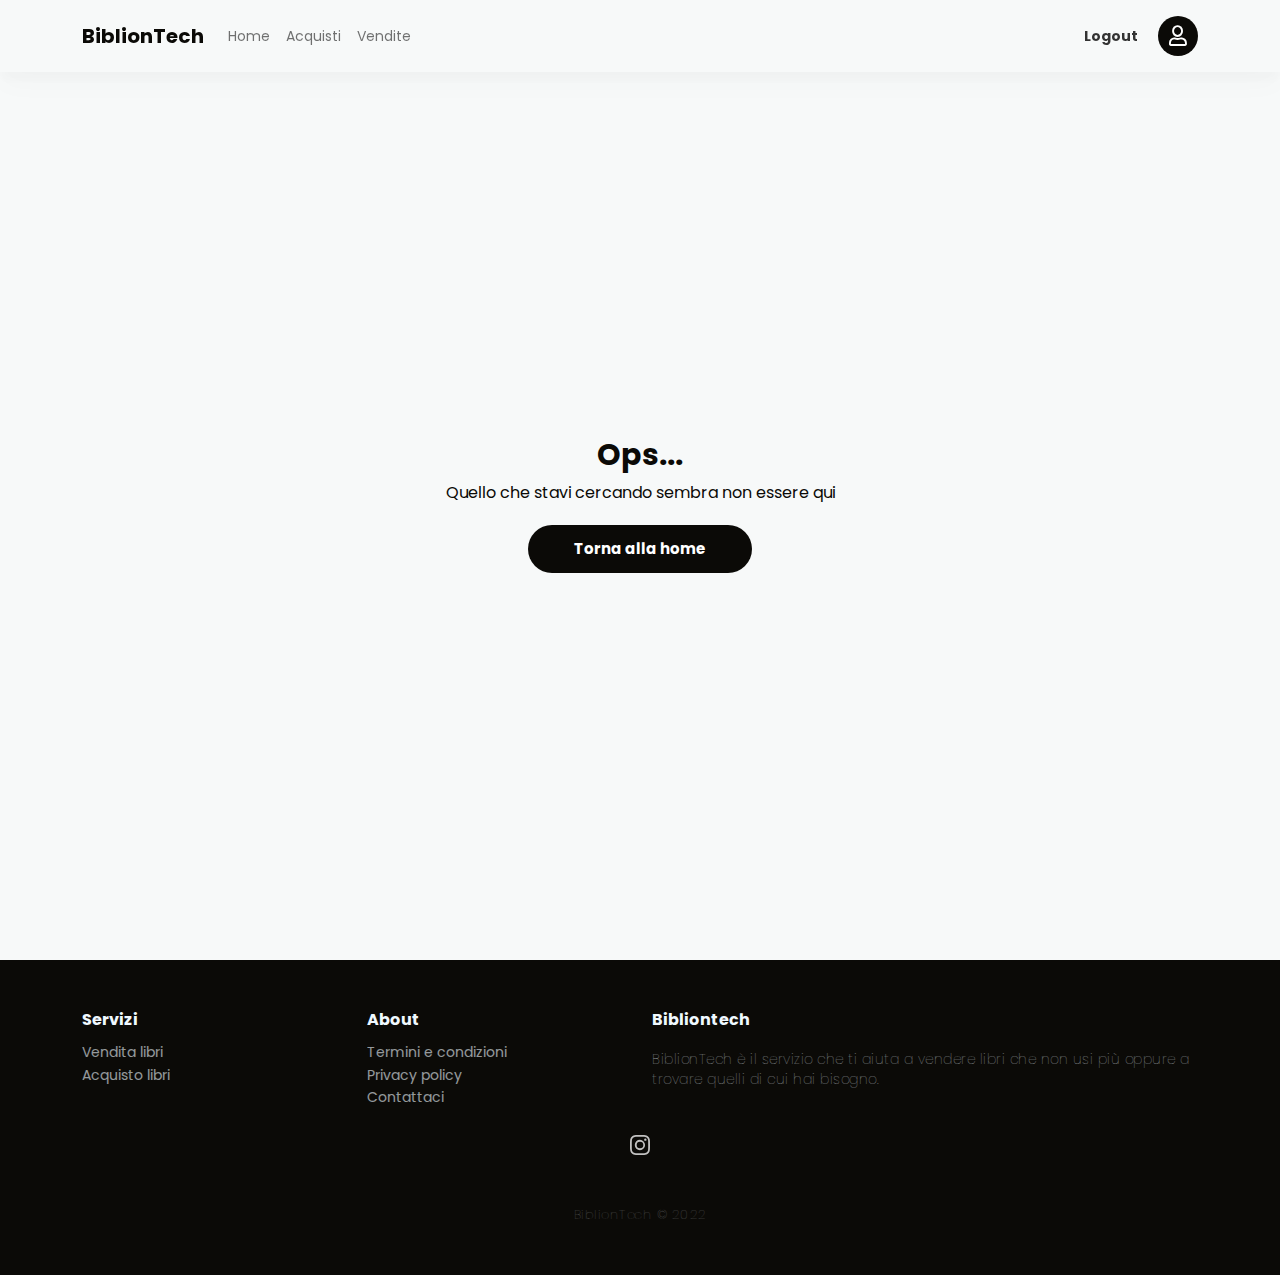
<file: not_found/index.html>
<!DOCTYPE html>
<html lang="en">
  <head>
    <meta charset="utf-8" />
    <meta
      name="viewport"
      content="width=device-width, initial-scale=1.0, shrink-to-fit=no"
    />
    <title>BiblionTech</title>
    <link rel="stylesheet" href="../assets/bootstrap/css/bootstrap.min.css" />
    <link
      rel="stylesheet"
      href="https://fonts.googleapis.com/css?family=Poppins&amp;display=swap"
    />
    <link rel="stylesheet" href="../assets/fonts/fontawesome-all.min.css" />
    <link rel="stylesheet" href="../assets/fonts/font-awesome.min.css" />
    <link
      rel="stylesheet"
      href="../assets/fonts/fontawesome5-overrides.min.css"
    />
    <link rel="stylesheet" href="../assets/css/account.css" />
    <link rel="stylesheet" href="../assets/css/footer.css" />
    <link rel="stylesheet" href="../assets/css/form.css" />
    <link rel="stylesheet" href="../assets/css/home.css" />
    <link rel="stylesheet" href="../assets/css/navbar.css" />
    <link rel="stylesheet" href="../assets/css/styles.css" />
    <link rel="stylesheet" href="../assets/css/typewriter.css" />
  </head>

  <body>
    <nav class="navbar navbar-light navbar-expand-md py-3">
      <div class="container">
        <a
          class="navbar-brand d-flex align-items-center"
          href="https://bibliontech.it/"
          ><span>BiblionTech</span></a
        ><button
          data-bs-toggle="collapse"
          class="navbar-toggler"
          data-bs-target="#navcol-1"
        >
          <span class="navbar-toggler-icon"
            ><svg
              xmlns="http://www.w3.org/2000/svg"
              width="1em"
              height="1em"
              viewBox="0 0 24 24"
              fill="none"
            >
              <path
                d="M22 18.0048C22 18.5544 21.5544 19 21.0048 19H12.9952C12.4456 19 12 18.5544 12 18.0048C12 17.4552 12.4456 17.0096 12.9952 17.0096H21.0048C21.5544 17.0096 22 17.4552 22 18.0048Z"
                fill="currentColor"
              ></path>
              <path
                d="M22 12.0002C22 12.5499 21.5544 12.9954 21.0048 12.9954H2.99519C2.44556 12.9954 2 12.5499 2 12.0002C2 11.4506 2.44556 11.0051 2.99519 11.0051H21.0048C21.5544 11.0051 22 11.4506 22 12.0002Z"
                fill="currentColor"
              ></path>
              <path
                d="M21.0048 6.99039C21.5544 6.99039 22 6.54482 22 5.99519C22 5.44556 21.5544 5 21.0048 5H8.99519C8.44556 5 8 5.44556 8 5.99519C8 6.54482 8.44556 6.99039 8.99519 6.99039H21.0048Z"
                fill="currentColor"
              ></path></svg
          ></span>
        </button>
        <div class="collapse navbar-collapse" id="navcol-1">
          <ul class="navbar-nav me-auto">
            <li class="nav-item">
              <a class="nav-link" href="https://bibliontech.it/acquista/"
                >Home</a
              >
            </li>
            <li class="nav-item">
              <a class="nav-link" href="https://bibliontech.it/acquisti/"
                >Acquisti</a
              >
            </li>
            <li class="nav-item">
              <a class="nav-link" href="https://bibliontech.it/vendite/"
                >Vendite</a
              >
            </li>
          </ul>
          <a href="https://bibliontech.it/login/">Logout</a>
          <button class="btn nav-btn click" type="button" id="goToLogin">
            <i class="far fa-user"></i>
          </button>
        </div>
      </div>
    </nav>
    <section>
      <div class="container flex-center">
        <div class="row">
          <div class="col d-flex justify-content-center align-items-center">
            <div id="valid" class="alert-msg">
              <h1>Ops...</h1>
              <span>Quello che stavi cercando sembra non essere qui<br /></span>
              <a
                class="btn form-button shadow-none click"
                role="button"
                href="https://www.bibliontech.it/acquista/"
                >Torna alla home</a
              >
            </div>
          </div>
        </div>
      </div>
    </section>
    <footer class="footer-dark">
      <div class="container">
        <div class="row">
          <div class="col-sm-6 col-md-3 item">
            <h3>Servizi</h3>
            <ul>
              <li>
                <a href="https://bibliontech.it/services/vendere.html"
                  >Vendita libri</a
                >
              </li>
              <li>
                <a href="https://bibliontech.it/services/index.html"
                  >Acquisto libri</a
                >
              </li>
            </ul>
          </div>
          <div class="col-sm-6 col-md-3 item">
            <h3>About</h3>
            <ul>
              <li>
                <a href="https://bibliontech.it/about/terms_and_conditions.html"
                  >Termini e condizioni</a
                >
              </li>
              <li>
                <a href="https://bibliontech.it/about/privacy_policy.html"
                  >Privacy policy</a
                >
              </li>
              <li>
                <a href="https://bibliontech.it/contattaci/">Contattaci</a>
              </li>
            </ul>
          </div>
          <div class="col-md-6 item text">
            <h3>Bibliontech</h3>
            <p>
              BiblionTech è il servizio che ti aiuta a vendere libri che non usi
              più oppure a trovare quelli di cui hai bisogno.<br />
            </p>
          </div>
          <div class="col item social">
            <a href="https://www.instagram.com/bibliontech.it/"
              ><svg
                xmlns="http://www.w3.org/2000/svg"
                width="1em"
                height="1em"
                fill="currentColor"
                viewBox="0 0 16 16"
                class="bi bi-instagram"
              >
                <path
                  d="M8 0C5.829 0 5.556.01 4.703.048 3.85.088 3.269.222 2.76.42a3.917 3.917 0 0 0-1.417.923A3.927 3.927 0 0 0 .42 2.76C.222 3.268.087 3.85.048 4.7.01 5.555 0 5.827 0 8.001c0 2.172.01 2.444.048 3.297.04.852.174 1.433.372 1.942.205.526.478.972.923 1.417.444.445.89.719 1.416.923.51.198 1.09.333 1.942.372C5.555 15.99 5.827 16 8 16s2.444-.01 3.298-.048c.851-.04 1.434-.174 1.943-.372a3.916 3.916 0 0 0 1.416-.923c.445-.445.718-.891.923-1.417.197-.509.332-1.09.372-1.942C15.99 10.445 16 10.173 16 8s-.01-2.445-.048-3.299c-.04-.851-.175-1.433-.372-1.941a3.926 3.926 0 0 0-.923-1.417A3.911 3.911 0 0 0 13.24.42c-.51-.198-1.092-.333-1.943-.372C10.443.01 10.172 0 7.998 0h.003zm-.717 1.442h.718c2.136 0 2.389.007 3.232.046.78.035 1.204.166 1.486.275.373.145.64.319.92.599.28.28.453.546.598.92.11.281.24.705.275 1.485.039.843.047 1.096.047 3.231s-.008 2.389-.047 3.232c-.035.78-.166 1.203-.275 1.485a2.47 2.47 0 0 1-.599.919c-.28.28-.546.453-.92.598-.28.11-.704.24-1.485.276-.843.038-1.096.047-3.232.047s-2.39-.009-3.233-.047c-.78-.036-1.203-.166-1.485-.276a2.478 2.478 0 0 1-.92-.598 2.48 2.48 0 0 1-.6-.92c-.109-.281-.24-.705-.275-1.485-.038-.843-.046-1.096-.046-3.233 0-2.136.008-2.388.046-3.231.036-.78.166-1.204.276-1.486.145-.373.319-.64.599-.92.28-.28.546-.453.92-.598.282-.11.705-.24 1.485-.276.738-.034 1.024-.044 2.515-.045v.002zm4.988 1.328a.96.96 0 1 0 0 1.92.96.96 0 0 0 0-1.92zm-4.27 1.122a4.109 4.109 0 1 0 0 8.217 4.109 4.109 0 0 0 0-8.217zm0 1.441a2.667 2.667 0 1 1 0 5.334 2.667 2.667 0 0 1 0-5.334z"
                ></path></svg
            ></a>
          </div>
        </div>
        <p class="copyright">BiblionTech © 2022</p>
      </div>
    </footer>
    <script src="../assets/bootstrap/js/bootstrap.min.js"></script>
    <script src="../assets/js/form.js"></script>
    <script src="../assets/js/review.js"></script>
    <script src="../assets/js/rotatebook.js"></script>
    <script src="../assets/js/sell.js"></script>
    <script src="../assets/js/historyReplace.js"></script>
    <script src="../assets/js/typewriter.js"></script>
  </body>
</html>
</file>
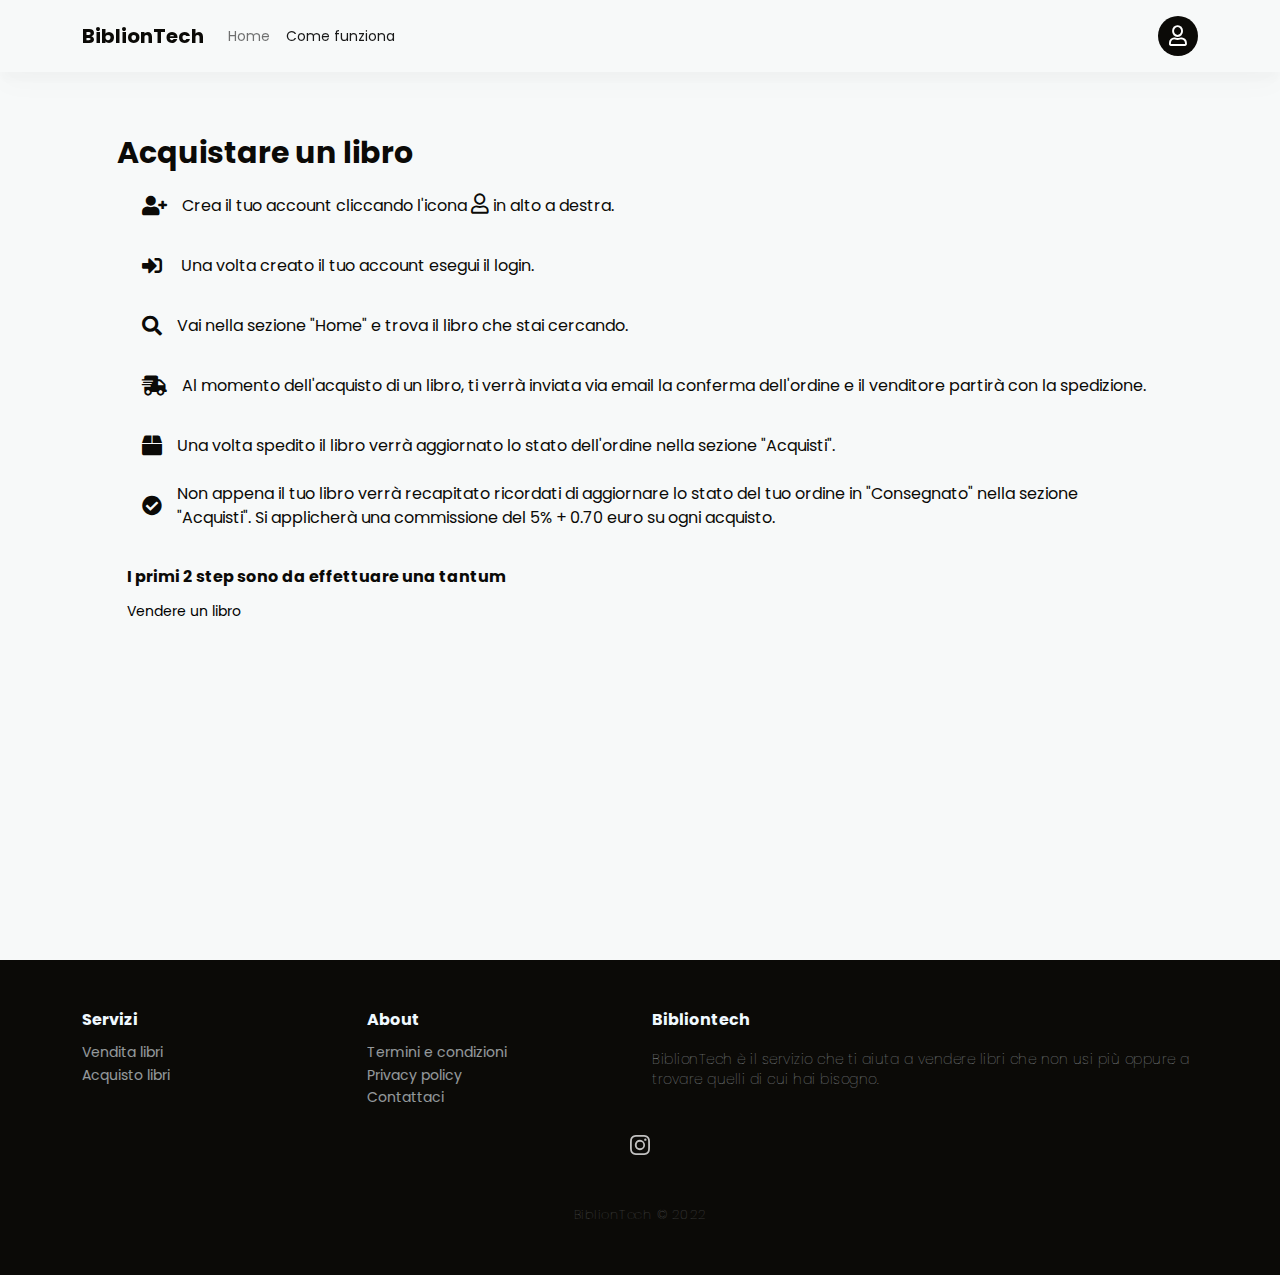
<file: services/index.html>
<!DOCTYPE html>
<html lang="en">
  <head>
    <meta charset="utf-8" />
    <meta
      name="viewport"
      content="width=device-width, initial-scale=1.0, shrink-to-fit=no"
    />
    <title>BiblionTech</title>
    <link rel="stylesheet" href="../assets/bootstrap/css/bootstrap.min.css" />
    <link
      rel="stylesheet"
      href="https://fonts.googleapis.com/css?family=Poppins&amp;display=swap"
    />
    <link rel="stylesheet" href="../assets/fonts/fontawesome-all.min.css" />
    <link rel="stylesheet" href="../assets/fonts/font-awesome.min.css" />
    <link
      rel="stylesheet"
      href="../assets/fonts/fontawesome5-overrides.min.css"
    />
    <link rel="stylesheet" href="../assets/css/footer.css" />
    <link rel="stylesheet" href="../assets/css/form.css" />
    <link rel="stylesheet" href="../assets/css/home.css" />
    <link rel="stylesheet" href="../assets/css/navbar.css" />
    <link rel="stylesheet" href="../assets/css/styles.css" />
    <link rel="stylesheet" href="../assets/css/typewriter.css" />
  </head>

  <body>
    <nav class="navbar navbar-light navbar-expand-md py-3">
      <div class="container">
        <a
          class="navbar-brand d-flex align-items-center"
          href="https://bibliontech.it/"
          ><span>BiblionTech</span></a
        ><button
          data-bs-toggle="collapse"
          class="navbar-toggler"
          data-bs-target="#navcol-1"
        >
          <span class="navbar-toggler-icon"
            ><svg
              xmlns="http://www.w3.org/2000/svg"
              width="1em"
              height="1em"
              viewBox="0 0 24 24"
              fill="none"
            >
              <path
                d="M22 18.0048C22 18.5544 21.5544 19 21.0048 19H12.9952C12.4456 19 12 18.5544 12 18.0048C12 17.4552 12.4456 17.0096 12.9952 17.0096H21.0048C21.5544 17.0096 22 17.4552 22 18.0048Z"
                fill="currentColor"
              ></path>
              <path
                d="M22 12.0002C22 12.5499 21.5544 12.9954 21.0048 12.9954H2.99519C2.44556 12.9954 2 12.5499 2 12.0002C2 11.4506 2.44556 11.0051 2.99519 11.0051H21.0048C21.5544 11.0051 22 11.4506 22 12.0002Z"
                fill="currentColor"
              ></path>
              <path
                d="M21.0048 6.99039C21.5544 6.99039 22 6.54482 22 5.99519C22 5.44556 21.5544 5 21.0048 5H8.99519C8.44556 5 8 5.44556 8 5.99519C8 6.54482 8.44556 6.99039 8.99519 6.99039H21.0048Z"
                fill="currentColor"
              ></path></svg
          ></span>
        </button>
        <div class="collapse navbar-collapse" id="navcol-1">
          <ul class="navbar-nav me-auto">
            <li class="nav-item">
              <a class="nav-link" href="https://bibliontech.it/acquista/"
                >Home</a
              >
            </li>
            <li class="nav-item">
              <a class="nav-link active" href="https://bibliontech.it/services/"
                >Come funziona</a
              >
            </li>
          </ul>
          <a class="btn nav-btn click" type="button" href="../login/"
            ><i class="far fa-user"></i
          ></a>
        </div>
      </div>
    </nav>
    <section>
      <div class="container type-container">
        <div class="row">
          <div class="col">
            <div class="text-start text-container">
              <h1>Acquistare un libro<br /></h1>
              <div class="d-md-flex align-items-md-center list-item">
                <i class="fas fa-user-plus"></i
                ><span
                  >Crea il tuo account cliccando l'icona&nbsp;<i
                    class="far fa-user"
                  ></i>
                  in alto a destra.<br
                /></span>
              </div>
              <div class="d-md-flex align-items-md-center list-item">
                <i class="fas fa-sign-in-alt"></i
                ><span
                  >&nbsp;Una volta creato il tuo account esegui il login.<br
                /></span>
              </div>
              <div class="d-md-flex align-items-md-center list-item">
                <i class="fas fa-search"></i
                ><span
                  >Vai nella sezione "Home" e trova il libro che stai
                  cercando.<br
                /></span>
              </div>
              <div class="d-md-flex align-items-md-center list-item">
                <i class="fas fa-shipping-fast"></i
                ><span
                  >Al momento dell'acquisto di un libro, ti verrà inviata via
                  email la conferma dell'ordine e il venditore partirà con la
                  spedizione.<br
                /></span>
              </div>
              <div class="d-md-flex align-items-md-center list-item">
                <i class="fas fa-box"></i
                ><span
                  >Una volta spedito il libro verrà aggiornato lo stato
                  dell'ordine nella sezione "Acquisti".<br
                /></span>
              </div>
              <div class="d-md-flex align-items-md-center list-item">
                <i class="fas fa-check-circle"></i
                ><span
                  >Non appena il tuo libro verrà recapitato ricordati di
                  aggiornare lo stato del tuo ordine in "Consegnato" nella
                  sezione "Acquisti". Si applicherà una commissione del 5% +
                  0.70 euro su ogni acquisto.<br
                /></span>
              </div>
              <div class="list-item">
                <span
                  ><br /><strong
                    >I primi 2 step sono da effettuare una tantum</strong
                  ><br
                /></span>
              </div>
              <div class="list-item">
                <span
                  ><a href="vendere.html" style="color:black; !important"
                    >Vendere un libro</a
                  ></span
                >
              </div>
            </div>
          </div>
        </div>
      </div>
    </section>
    <footer class="footer-dark">
      <div class="container">
        <div class="row">
          <div class="col-sm-6 col-md-3 item">
            <h3>Servizi</h3>
            <ul>
              <li>
                <a href="https://bibliontech.it/services/vendere.html"
                  >Vendita libri</a
                >
              </li>
              <li>
                <a href="https://bibliontech.it/services/index.html"
                  >Acquisto libri</a
                >
              </li>
            </ul>
          </div>
          <div class="col-sm-6 col-md-3 item">
            <h3>About</h3>
            <ul>
              <li>
                <a href="https://bibliontech.it/about/terms_and_conditions.html"
                  >Termini e condizioni</a
                >
              </li>
              <li>
                <a href="https://bibliontech.it/about/privacy_policy.html"
                  >Privacy policy</a
                >
              </li>
              <li>
                <a href="https://bibliontech.it/contattaci/">Contattaci</a>
              </li>
            </ul>
          </div>
          <div class="col-md-6 item text">
            <h3>Bibliontech</h3>
            <p>
              BiblionTech è il servizio che ti aiuta a vendere libri che non usi
              più oppure a trovare quelli di cui hai bisogno.<br />
            </p>
          </div>
          <div class="col item social">
            <a href="https://www.instagram.com/bibliontech.it/"
              ><svg
                xmlns="http://www.w3.org/2000/svg"
                width="1em"
                height="1em"
                fill="currentColor"
                viewBox="0 0 16 16"
                class="bi bi-instagram"
              >
                <path
                  d="M8 0C5.829 0 5.556.01 4.703.048 3.85.088 3.269.222 2.76.42a3.917 3.917 0 0 0-1.417.923A3.927 3.927 0 0 0 .42 2.76C.222 3.268.087 3.85.048 4.7.01 5.555 0 5.827 0 8.001c0 2.172.01 2.444.048 3.297.04.852.174 1.433.372 1.942.205.526.478.972.923 1.417.444.445.89.719 1.416.923.51.198 1.09.333 1.942.372C5.555 15.99 5.827 16 8 16s2.444-.01 3.298-.048c.851-.04 1.434-.174 1.943-.372a3.916 3.916 0 0 0 1.416-.923c.445-.445.718-.891.923-1.417.197-.509.332-1.09.372-1.942C15.99 10.445 16 10.173 16 8s-.01-2.445-.048-3.299c-.04-.851-.175-1.433-.372-1.941a3.926 3.926 0 0 0-.923-1.417A3.911 3.911 0 0 0 13.24.42c-.51-.198-1.092-.333-1.943-.372C10.443.01 10.172 0 7.998 0h.003zm-.717 1.442h.718c2.136 0 2.389.007 3.232.046.78.035 1.204.166 1.486.275.373.145.64.319.92.599.28.28.453.546.598.92.11.281.24.705.275 1.485.039.843.047 1.096.047 3.231s-.008 2.389-.047 3.232c-.035.78-.166 1.203-.275 1.485a2.47 2.47 0 0 1-.599.919c-.28.28-.546.453-.92.598-.28.11-.704.24-1.485.276-.843.038-1.096.047-3.232.047s-2.39-.009-3.233-.047c-.78-.036-1.203-.166-1.485-.276a2.478 2.478 0 0 1-.92-.598 2.48 2.48 0 0 1-.6-.92c-.109-.281-.24-.705-.275-1.485-.038-.843-.046-1.096-.046-3.233 0-2.136.008-2.388.046-3.231.036-.78.166-1.204.276-1.486.145-.373.319-.64.599-.92.28-.28.546-.453.92-.598.282-.11.705-.24 1.485-.276.738-.034 1.024-.044 2.515-.045v.002zm4.988 1.328a.96.96 0 1 0 0 1.92.96.96 0 0 0 0-1.92zm-4.27 1.122a4.109 4.109 0 1 0 0 8.217 4.109 4.109 0 0 0 0-8.217zm0 1.441a2.667 2.667 0 1 1 0 5.334 2.667 2.667 0 0 1 0-5.334z"
                ></path></svg
            ></a>
          </div>
        </div>
        <p class="copyright">BiblionTech © 2022</p>
      </div>
    </footer>
    <script src="../assets/bootstrap/js/bootstrap.min.js"></script>
    <script src="../assets/js/form.js"></script>
    <script src="../assets/js/sell.js"></script>
    <script src="../assets/js/typewriter.js"></script>
  </body>
</html>
</file>
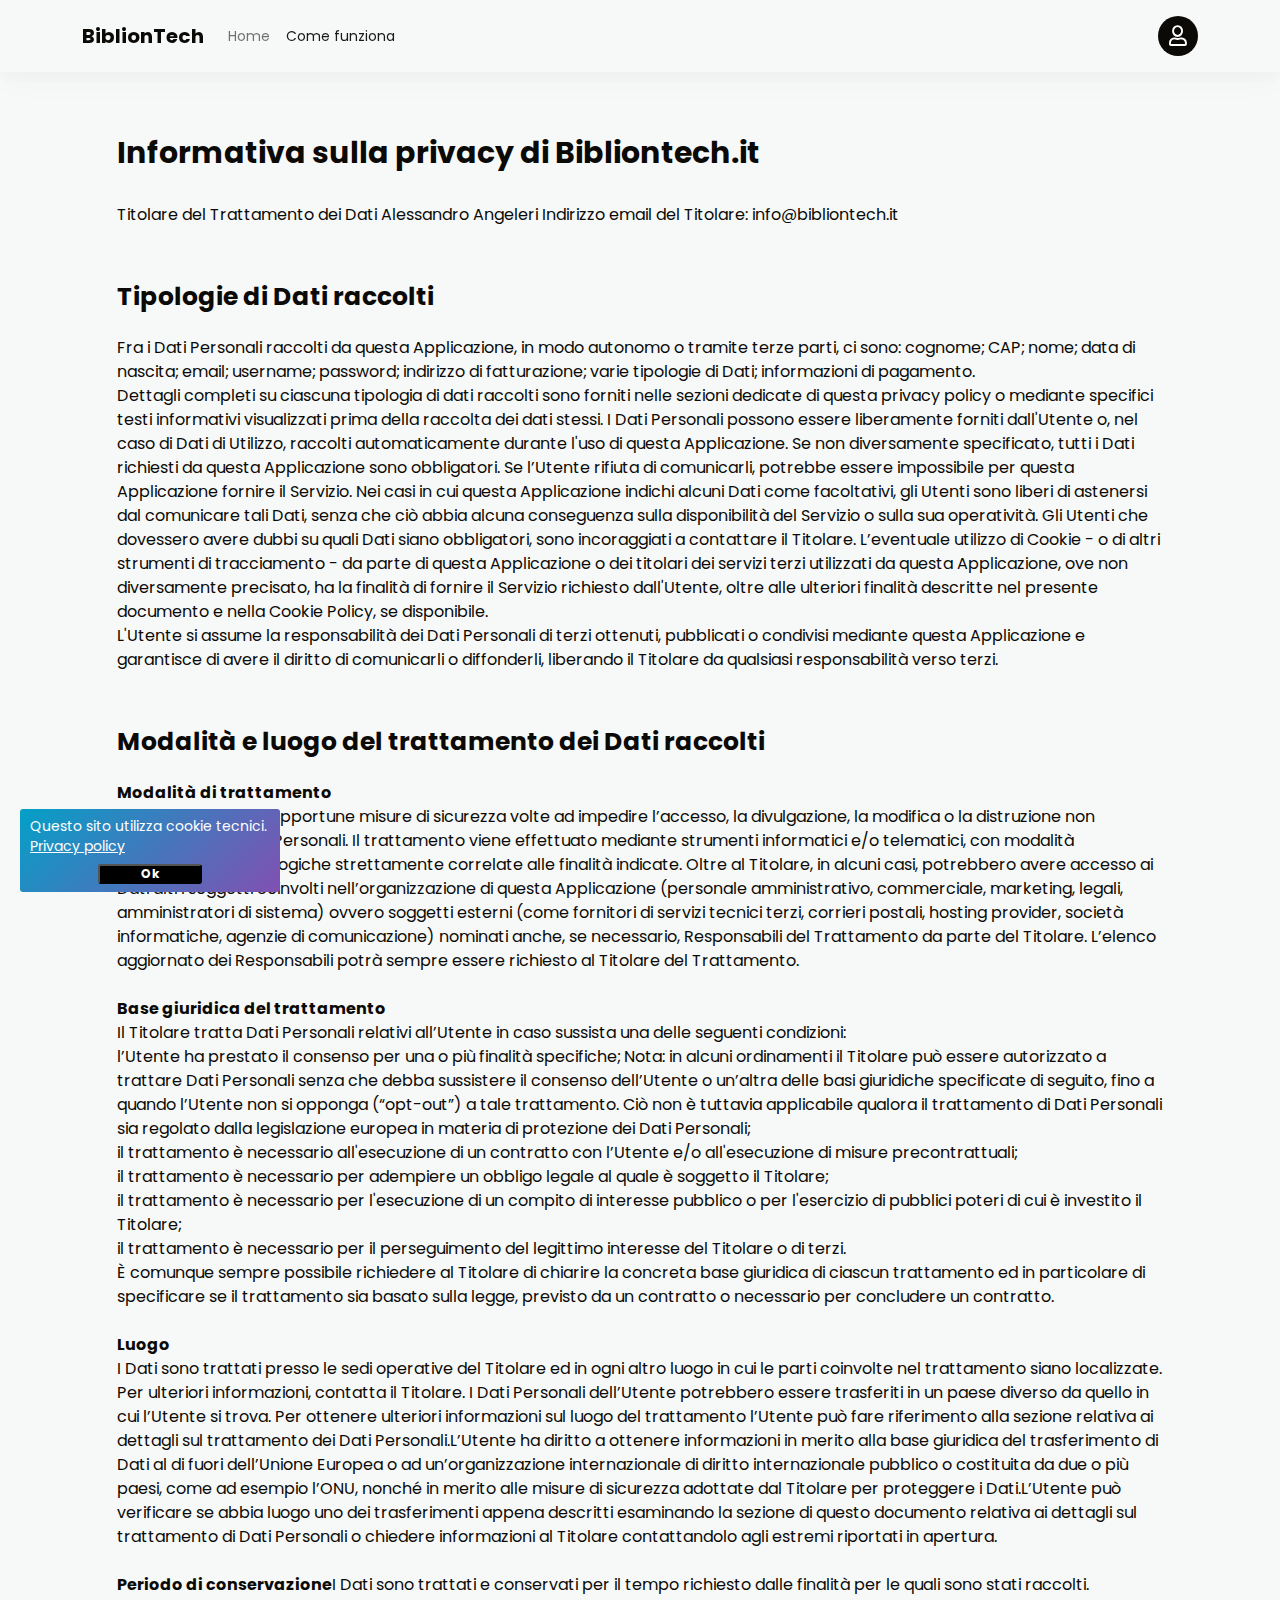
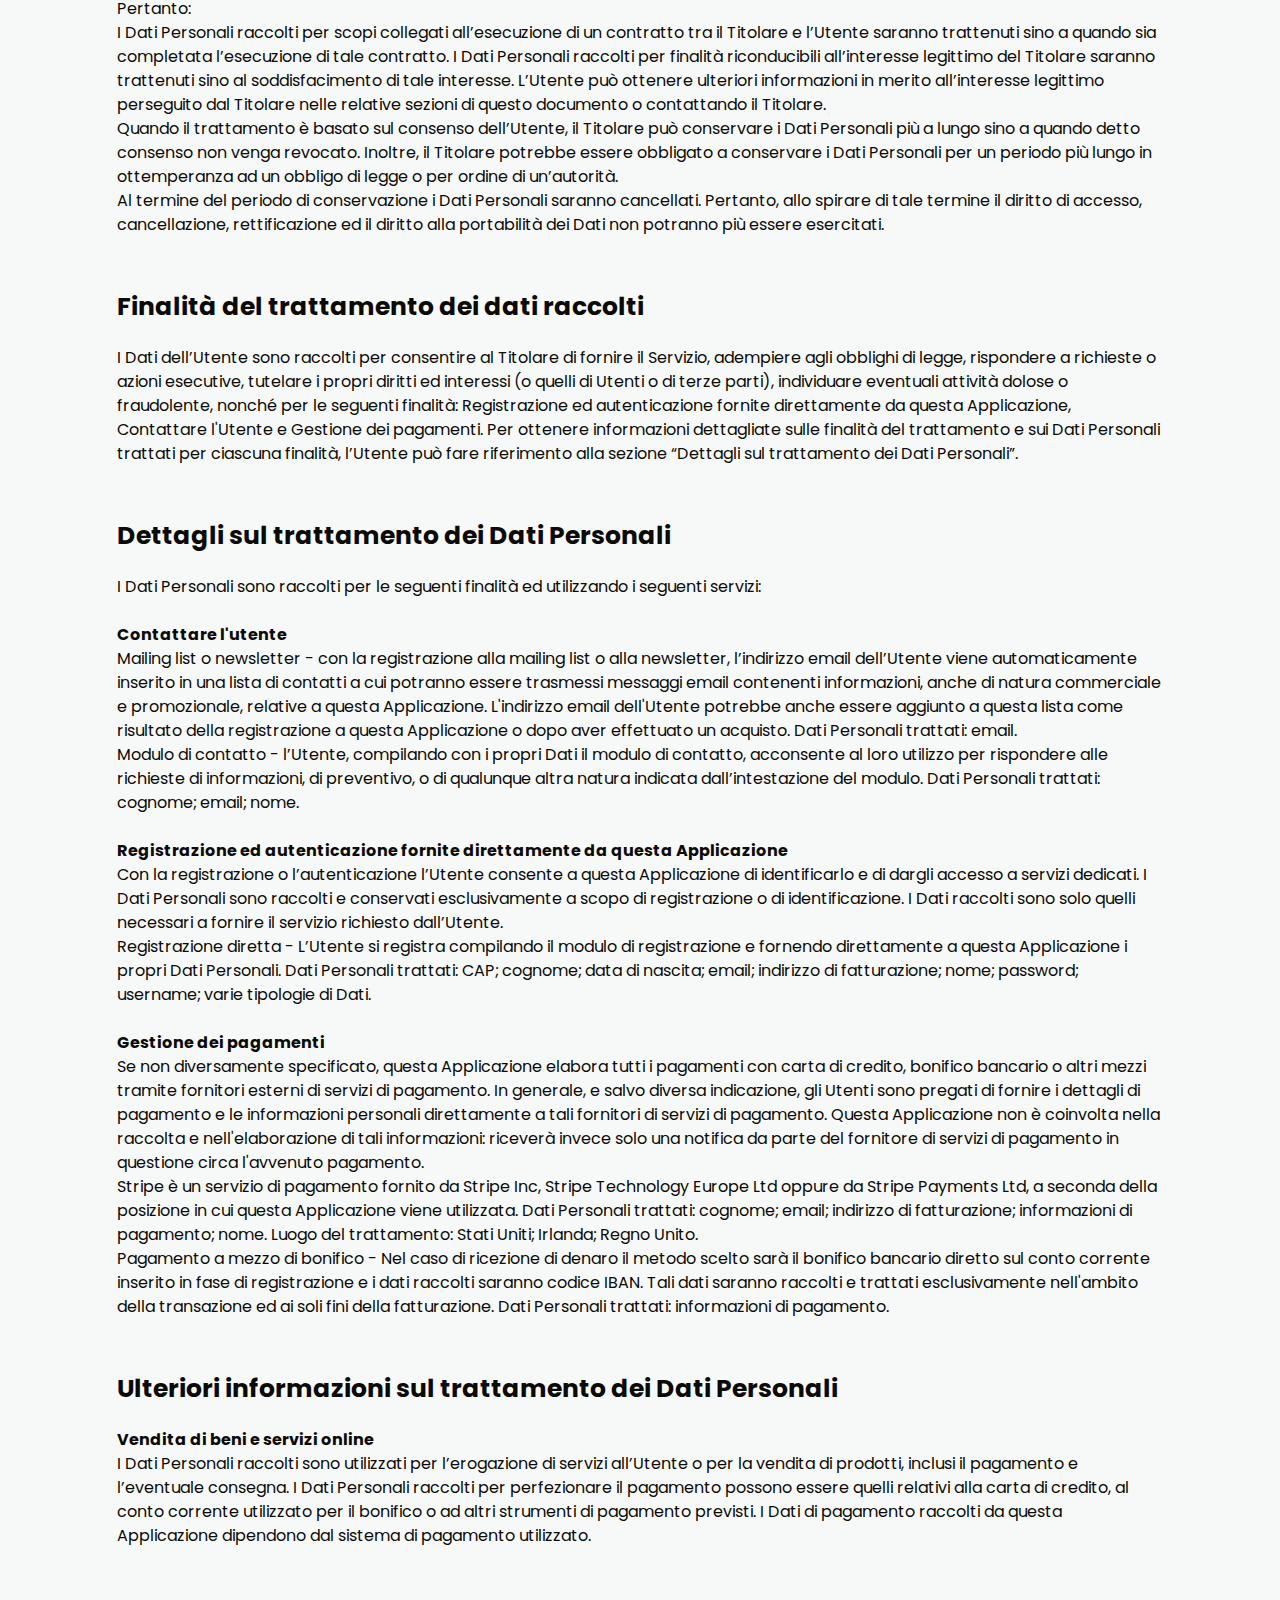
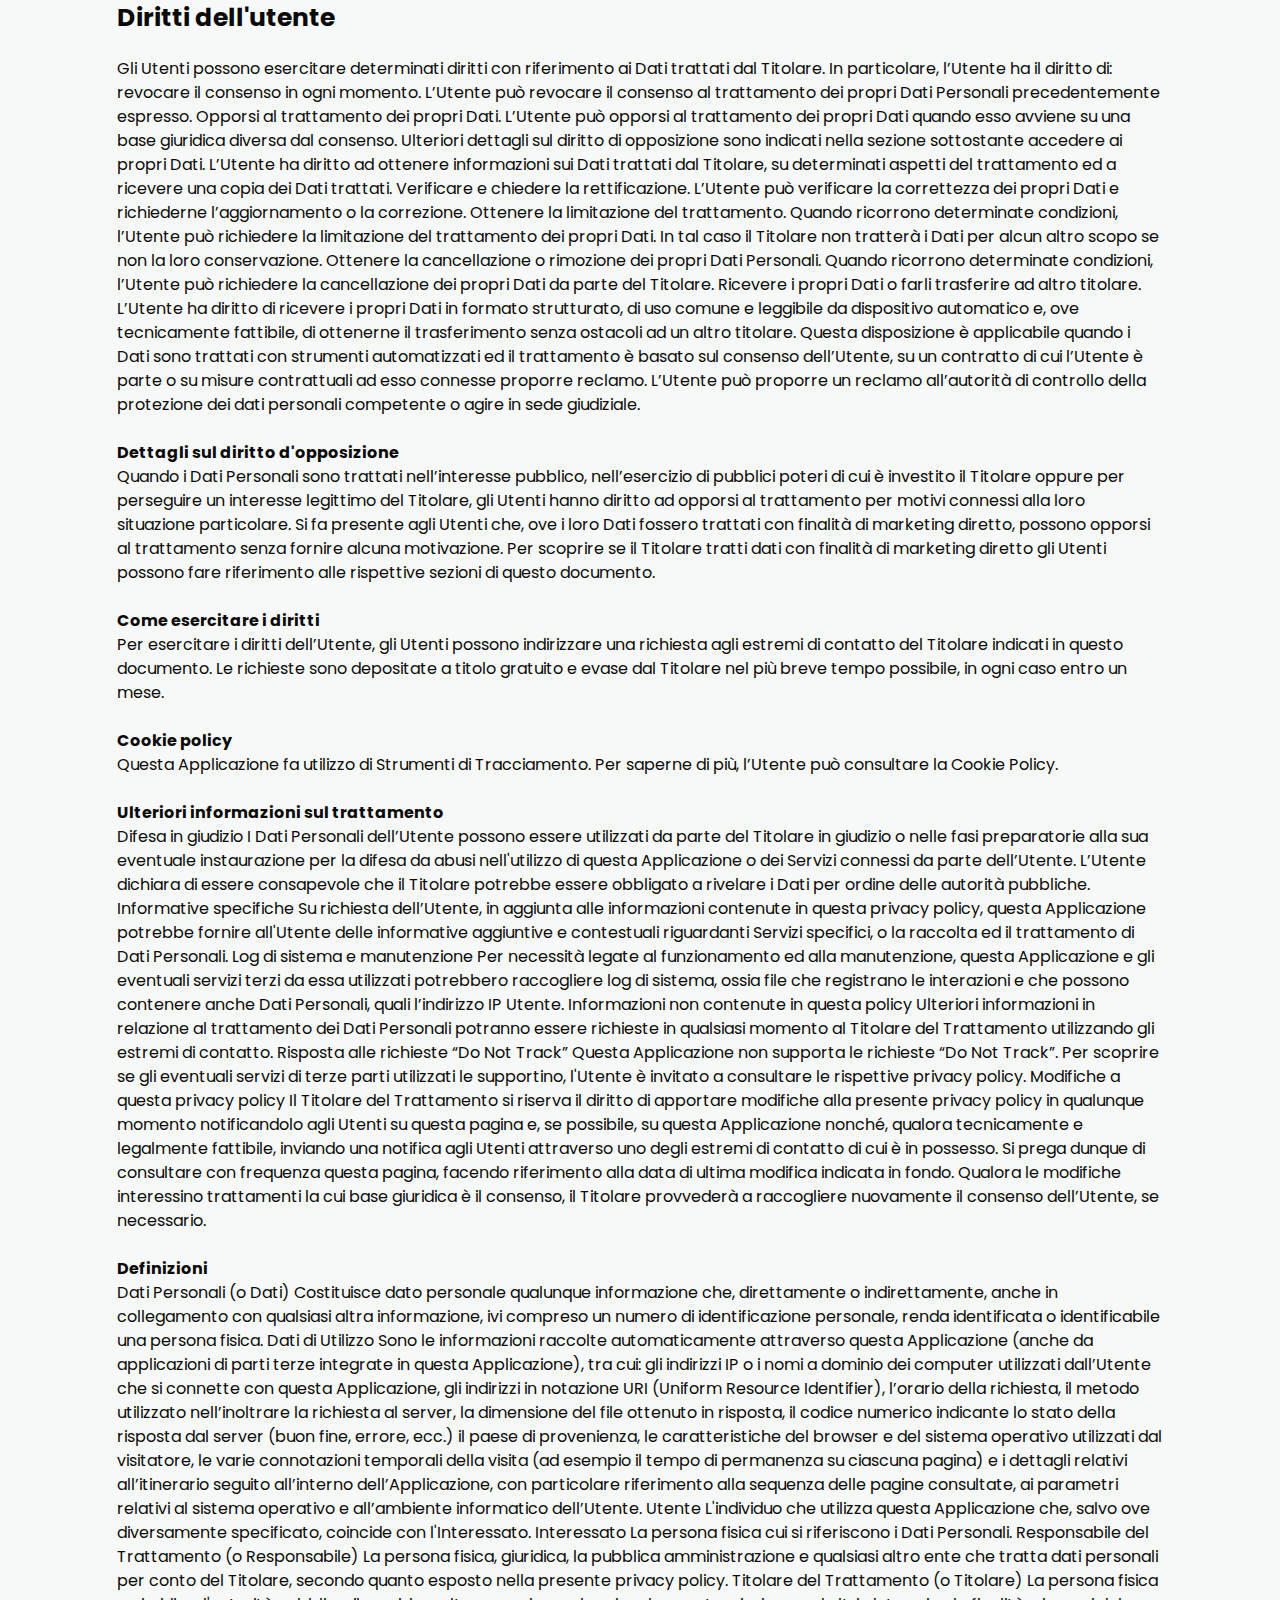
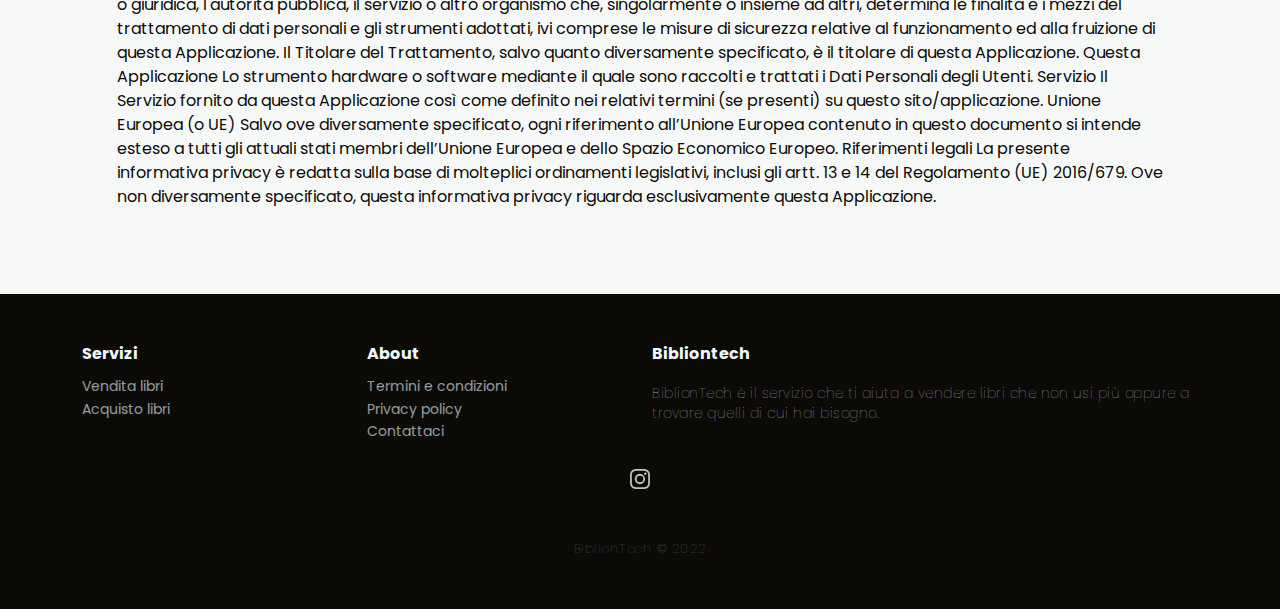
<file: about/privacy_policy.html>
<!DOCTYPE html>
<html lang="en">
  <head>
    <meta charset="utf-8" />
    <meta
      name="viewport"
      content="width=device-width, initial-scale=1.0, shrink-to-fit=no"
    />
    <title>BiblionTech</title>
    <link rel="stylesheet" href="../assets/bootstrap/css/bootstrap.min.css" />
    <link
      rel="stylesheet"
      href="https://fonts.googleapis.com/css?family=Poppins&amp;display=swap"
    />
    <link rel="stylesheet" href="../assets/fonts/fontawesome-all.min.css" />
    <link rel="stylesheet" href="../assets/fonts/font-awesome.min.css" />
    <link
      rel="stylesheet"
      href="../assets/fonts/fontawesome5-overrides.min.css"
    />
    <link rel="stylesheet" href="../assets/css/footer.css" />
    <link rel="stylesheet" href="../assets/css/form.css" />
    <link rel="stylesheet" href="../assets/css/home.css" />
    <link rel="stylesheet" href="../assets/css/navbar.css" />
    <link rel="stylesheet" href="../assets/css/styles.css" />
    <link rel="stylesheet" href="../assets/css/typewriter.css" />
    <link rel="stylesheet" href="../assets/css/cookie.css" />
  </head>

  <body>
    <nav class="navbar navbar-light navbar-expand-md py-3">
      <div class="container">
        <a
          class="navbar-brand d-flex align-items-center"
          href="https://bibliontech.it/"
          ><span>BiblionTech</span></a
        ><button
          data-bs-toggle="collapse"
          class="navbar-toggler"
          data-bs-target="#navcol-1"
        >
          <span class="navbar-toggler-icon"
            ><svg
              xmlns="http://www.w3.org/2000/svg"
              width="1em"
              height="1em"
              viewBox="0 0 24 24"
              fill="none"
            >
              <path
                d="M22 18.0048C22 18.5544 21.5544 19 21.0048 19H12.9952C12.4456 19 12 18.5544 12 18.0048C12 17.4552 12.4456 17.0096 12.9952 17.0096H21.0048C21.5544 17.0096 22 17.4552 22 18.0048Z"
                fill="currentColor"
              ></path>
              <path
                d="M22 12.0002C22 12.5499 21.5544 12.9954 21.0048 12.9954H2.99519C2.44556 12.9954 2 12.5499 2 12.0002C2 11.4506 2.44556 11.0051 2.99519 11.0051H21.0048C21.5544 11.0051 22 11.4506 22 12.0002Z"
                fill="currentColor"
              ></path>
              <path
                d="M21.0048 6.99039C21.5544 6.99039 22 6.54482 22 5.99519C22 5.44556 21.5544 5 21.0048 5H8.99519C8.44556 5 8 5.44556 8 5.99519C8 6.54482 8.44556 6.99039 8.99519 6.99039H21.0048Z"
                fill="currentColor"
              ></path></svg
          ></span>
        </button>
        <div class="collapse navbar-collapse" id="navcol-1">
          <ul class="navbar-nav me-auto">
            <li class="nav-item">
              <a class="nav-link" href="https://bibliontech.it/acquista/"
                >Home</a
              >
            </li>
            <li class="nav-item">
              <a class="nav-link active" href="https://bibliontech.it/services/"
                >Come funziona</a
              >
            </li>
          </ul>
          <button class="btn nav-btn click" type="button" id="goToLogin">
            <i class="far fa-user"></i>
          </button>
        </div>
      </div>
    </nav>
    <section>
      <div class="container type-container">
        <div class="row">
          <div class="col text-start">
            <div class="text-container">
              <h1>Informativa sulla privacy di Bibliontech.it<br /></h1>
              <span
                ><br />Titolare del Trattamento dei Dati Alessandro Angeleri
                Indirizzo email del Titolare: info@bibliontech.it<br
              /></span>
            </div>
            <div class="text-container">
              <h2>Tipologie di Dati raccolti<br /></h2>
              <span
                ><br />Fra i Dati Personali raccolti da questa Applicazione, in
                modo autonomo o tramite terze parti, ci sono: cognome; CAP;
                nome; data di nascita; email; username; password; indirizzo di
                fatturazione; varie tipologie di Dati; informazioni di
                pagamento.<br />Dettagli completi su ciascuna tipologia di dati
                raccolti sono forniti nelle sezioni dedicate di questa privacy
                policy o mediante specifici testi informativi visualizzati prima
                della raccolta dei dati stessi. I Dati Personali possono essere
                liberamente forniti dall'Utente o, nel caso di Dati di Utilizzo,
                raccolti automaticamente durante l'uso di questa Applicazione.
                Se non diversamente specificato, tutti i Dati richiesti da
                questa Applicazione sono obbligatori. Se l’Utente rifiuta di
                comunicarli, potrebbe essere impossibile per questa Applicazione
                fornire il Servizio. Nei casi in cui questa Applicazione indichi
                alcuni Dati come facoltativi, gli Utenti sono liberi di
                astenersi dal comunicare tali Dati, senza che ciò abbia alcuna
                conseguenza sulla disponibilità del Servizio o sulla sua
                operatività. Gli Utenti che dovessero avere dubbi su quali Dati
                siano obbligatori, sono incoraggiati a contattare il Titolare.
                L’eventuale utilizzo di Cookie - o di altri strumenti di
                tracciamento - da parte di questa Applicazione o dei titolari
                dei servizi terzi utilizzati da questa Applicazione, ove non
                diversamente precisato, ha la finalità di fornire il Servizio
                richiesto dall'Utente, oltre alle ulteriori finalità descritte
                nel presente documento e nella Cookie Policy, se disponibile.<br />L'Utente
                si assume la responsabilità dei Dati Personali di terzi
                ottenuti, pubblicati o condivisi mediante questa Applicazione e
                garantisce di avere il diritto di comunicarli o diffonderli,
                liberando il Titolare da qualsiasi responsabilità verso
                terzi.<br
              /></span>
            </div>
            <div class="text-container">
              <h2>Modalità e luogo del trattamento dei Dati raccolti<br /></h2>
              <span
                ><br /><strong>Modalità di trattamento</strong><br />Il Titolare
                adotta le opportune misure di sicurezza volte ad impedire
                l’accesso, la divulgazione, la modifica o la distruzione non
                autorizzate dei Dati Personali. Il trattamento viene effettuato
                mediante strumenti informatici e/o telematici, con modalità
                organizzative e con logiche strettamente correlate alle finalità
                indicate. Oltre al Titolare, in alcuni casi, potrebbero avere
                accesso ai Dati altri soggetti coinvolti nell’organizzazione di
                questa Applicazione (personale amministrativo, commerciale,
                marketing, legali, amministratori di sistema) ovvero soggetti
                esterni (come fornitori di servizi tecnici terzi, corrieri
                postali, hosting provider, società informatiche, agenzie di
                comunicazione) nominati anche, se necessario, Responsabili del
                Trattamento da parte del Titolare. L’elenco aggiornato dei
                Responsabili potrà sempre essere richiesto al Titolare del
                Trattamento.<br /><br /><strong
                  >Base giuridica del trattamento</strong
                ><br />Il Titolare tratta Dati Personali relativi all’Utente in
                caso sussista una delle seguenti condizioni:<br />l’Utente ha
                prestato il consenso per una o più finalità specifiche; Nota: in
                alcuni ordinamenti il Titolare può essere autorizzato a trattare
                Dati Personali senza che debba sussistere il consenso
                dell’Utente o un’altra delle basi giuridiche specificate di
                seguito, fino a quando l’Utente non si opponga (“opt-out”) a
                tale trattamento. Ciò non è tuttavia applicabile qualora il
                trattamento di Dati Personali sia regolato dalla legislazione
                europea in materia di protezione dei Dati Personali;<br />il
                trattamento è necessario all'esecuzione di un contratto con
                l’Utente e/o all'esecuzione di misure precontrattuali;<br />il
                trattamento è necessario per adempiere un obbligo legale al
                quale è soggetto il Titolare;<br />il trattamento è necessario
                per l'esecuzione di un compito di interesse pubblico o per
                l'esercizio di pubblici poteri di cui è investito il
                Titolare;<br />il trattamento è necessario per il perseguimento
                del legittimo interesse del Titolare o di terzi.<br />È comunque
                sempre possibile richiedere al Titolare di chiarire la concreta
                base giuridica di ciascun trattamento ed in particolare di
                specificare se il trattamento sia basato sulla legge, previsto
                da un contratto o necessario per concludere un contratto.<br /><br /><strong
                  >Luogo</strong
                ><br />I Dati sono trattati presso le sedi operative del
                Titolare ed in ogni altro luogo in cui le parti coinvolte nel
                trattamento siano localizzate. Per ulteriori informazioni,
                contatta il Titolare. I Dati Personali dell’Utente potrebbero
                essere trasferiti in un paese diverso da quello in cui l’Utente
                si trova. Per ottenere ulteriori informazioni sul luogo del
                trattamento l’Utente può fare riferimento alla sezione relativa
                ai dettagli sul trattamento dei Dati Personali.L’Utente ha
                diritto a ottenere informazioni in merito alla base giuridica
                del trasferimento di Dati al di fuori dell’Unione Europea o ad
                un’organizzazione internazionale di diritto internazionale
                pubblico o costituita da due o più paesi, come ad esempio l’ONU,
                nonché in merito alle misure di sicurezza adottate dal Titolare
                per proteggere i Dati.L’Utente può verificare se abbia luogo uno
                dei trasferimenti appena descritti esaminando la sezione di
                questo documento relativa ai dettagli sul trattamento di Dati
                Personali o chiedere informazioni al Titolare contattandolo agli
                estremi riportati in apertura.<br /><br /><strong
                  >Periodo di conservazione</strong
                >I Dati sono trattati e conservati per il tempo richiesto dalle
                finalità per le quali sono stati raccolti.<br />Pertanto:<br />I
                Dati Personali raccolti per scopi collegati all’esecuzione di un
                contratto tra il Titolare e l’Utente saranno trattenuti sino a
                quando sia completata l’esecuzione di tale contratto. I Dati
                Personali raccolti per finalità riconducibili all’interesse
                legittimo del Titolare saranno trattenuti sino al
                soddisfacimento di tale interesse. L’Utente può ottenere
                ulteriori informazioni in merito all’interesse legittimo
                perseguito dal Titolare nelle relative sezioni di questo
                documento o contattando il Titolare.<br />Quando il trattamento
                è basato sul consenso dell’Utente, il Titolare può conservare i
                Dati Personali più a lungo sino a quando detto consenso non
                venga revocato. Inoltre, il Titolare potrebbe essere obbligato a
                conservare i Dati Personali per un periodo più lungo in
                ottemperanza ad un obbligo di legge o per ordine di
                un’autorità.<br />Al termine del periodo di conservazione i Dati
                Personali saranno cancellati. Pertanto, allo spirare di tale
                termine il diritto di accesso, cancellazione, rettificazione ed
                il diritto alla portabilità dei Dati non potranno più essere
                esercitati.<br
              /></span>
            </div>
            <div class="text-container">
              <h2>Finalità del trattamento dei dati raccolti<br /></h2>
              <span
                ><br />I Dati dell’Utente sono raccolti per consentire al
                Titolare di fornire il Servizio, adempiere agli obblighi di
                legge, rispondere a richieste o azioni esecutive, tutelare i
                propri diritti ed interessi (o quelli di Utenti o di terze
                parti), individuare eventuali attività dolose o fraudolente,
                nonché per le seguenti finalità: Registrazione ed autenticazione
                fornite direttamente da questa Applicazione, Contattare l'Utente
                e Gestione dei pagamenti. Per ottenere informazioni dettagliate
                sulle finalità del trattamento e sui Dati Personali trattati per
                ciascuna finalità, l’Utente può fare riferimento alla sezione
                “Dettagli sul trattamento dei Dati Personali”.<br
              /></span>
            </div>
            <div class="text-container">
              <h2>Dettagli sul trattamento dei Dati Personali<br /></h2>
              <span
                ><br />I Dati Personali sono raccolti per le seguenti finalità
                ed utilizzando i seguenti servizi:<br /><br /><strong
                  >Contattare l'utente</strong
                ><br />Mailing list o newsletter - con la registrazione alla
                mailing list o alla newsletter, l’indirizzo email dell’Utente
                viene automaticamente inserito in una lista di contatti a cui
                potranno essere trasmessi messaggi email contenenti
                informazioni, anche di natura commerciale e promozionale,
                relative a questa Applicazione. L'indirizzo email dell'Utente
                potrebbe anche essere aggiunto a questa lista come risultato
                della registrazione a questa Applicazione o dopo aver effettuato
                un acquisto. Dati Personali trattati: email.<br />Modulo di
                contatto - l’Utente, compilando con i propri Dati il modulo di
                contatto, acconsente al loro utilizzo per rispondere alle
                richieste di informazioni, di preventivo, o di qualunque altra
                natura indicata dall’intestazione del modulo. Dati Personali
                trattati: cognome; email; nome.<br /><br /><strong
                  >Registrazione ed autenticazione fornite direttamente da
                  questa Applicazione</strong
                ><br />Con la registrazione o l’autenticazione l’Utente consente
                a questa Applicazione di identificarlo e di dargli accesso a
                servizi dedicati. I Dati Personali sono raccolti e conservati
                esclusivamente a scopo di registrazione o di identificazione. I
                Dati raccolti sono solo quelli necessari a fornire il servizio
                richiesto dall’Utente.<br />Registrazione diretta - L’Utente si
                registra compilando il modulo di registrazione e fornendo
                direttamente a questa Applicazione i propri Dati Personali. Dati
                Personali trattati: CAP; cognome; data di nascita; email;
                indirizzo di fatturazione; nome; password; username; varie
                tipologie di Dati.<br /><br /><strong
                  >Gestione dei pagamenti</strong
                ><br />Se non diversamente specificato, questa Applicazione
                elabora tutti i pagamenti con carta di credito, bonifico
                bancario o altri mezzi tramite fornitori esterni di servizi di
                pagamento. In generale, e salvo diversa indicazione, gli Utenti
                sono pregati di fornire i dettagli di pagamento e le
                informazioni personali direttamente a tali fornitori di servizi
                di pagamento. Questa Applicazione non è coinvolta nella raccolta
                e nell'elaborazione di tali informazioni: riceverà invece solo
                una notifica da parte del fornitore di servizi di pagamento in
                questione circa l'avvenuto pagamento.<br />Stripe è un servizio
                di pagamento fornito da Stripe Inc, Stripe Technology Europe Ltd
                oppure da Stripe Payments Ltd, a seconda della posizione in cui
                questa Applicazione viene utilizzata. Dati Personali trattati:
                cognome; email; indirizzo di fatturazione; informazioni di
                pagamento; nome. Luogo del trattamento: Stati Uniti; Irlanda;
                Regno Unito.<br />Pagamento a mezzo di bonifico - Nel caso di
                ricezione di denaro il metodo scelto sarà il bonifico bancario
                diretto sul conto corrente inserito in fase di registrazione e i
                dati raccolti saranno codice IBAN. Tali dati saranno raccolti e
                trattati esclusivamente nell'ambito della transazione ed ai soli
                fini della fatturazione. Dati Personali trattati: informazioni
                di pagamento.<br
              /></span>
            </div>
            <div class="text-container">
              <h2>
                Ulteriori informazioni sul trattamento dei Dati Personali<br />
              </h2>
              <span
                ><br /><strong>Vendita di beni e servizi online</strong><br />I
                Dati Personali raccolti sono utilizzati per l’erogazione di
                servizi all’Utente o per la vendita di prodotti, inclusi il
                pagamento e l’eventuale consegna. I Dati Personali raccolti per
                perfezionare il pagamento possono essere quelli relativi alla
                carta di credito, al conto corrente utilizzato per il bonifico o
                ad altri strumenti di pagamento previsti. I Dati di pagamento
                raccolti da questa Applicazione dipendono dal sistema di
                pagamento utilizzato.<br
              /></span>
            </div>
            <div class="text-container">
              <h2>Diritti dell'utente<br /></h2>
              <span
                ><br />Gli Utenti possono esercitare determinati diritti con
                riferimento ai Dati trattati dal Titolare. In particolare,
                l’Utente ha il diritto di:<br />revocare il consenso in ogni
                momento. L’Utente può revocare il consenso al trattamento dei
                propri Dati Personali precedentemente espresso. Opporsi al
                trattamento dei propri Dati. L’Utente può opporsi al trattamento
                dei propri Dati quando esso avviene su una base giuridica
                diversa dal consenso. Ulteriori dettagli sul diritto di
                opposizione sono indicati nella sezione sottostante accedere ai
                propri Dati. L’Utente ha diritto ad ottenere informazioni sui
                Dati trattati dal Titolare, su determinati aspetti del
                trattamento ed a ricevere una copia dei Dati trattati.
                Verificare e chiedere la rettificazione. L’Utente può verificare
                la correttezza dei propri Dati e richiederne l’aggiornamento o
                la correzione. Ottenere la limitazione del trattamento. Quando
                ricorrono determinate condizioni, l’Utente può richiedere la
                limitazione del trattamento dei propri Dati. In tal caso il
                Titolare non tratterà i Dati per alcun altro scopo se non la
                loro conservazione. Ottenere la cancellazione o rimozione dei
                propri Dati Personali. Quando ricorrono determinate condizioni,
                l’Utente può richiedere la cancellazione dei propri Dati da
                parte del Titolare. Ricevere i propri Dati o farli trasferire ad
                altro titolare. L’Utente ha diritto di ricevere i propri Dati in
                formato strutturato, di uso comune e leggibile da dispositivo
                automatico e, ove tecnicamente fattibile, di ottenerne il
                trasferimento senza ostacoli ad un altro titolare. Questa
                disposizione è applicabile quando i Dati sono trattati con
                strumenti automatizzati ed il trattamento è basato sul consenso
                dell’Utente, su un contratto di cui l’Utente è parte o su misure
                contrattuali ad esso connesse proporre reclamo. L’Utente può
                proporre un reclamo all’autorità di controllo della protezione
                dei dati personali competente o agire in sede giudiziale.<br /><br /><strong
                  >Dettagli sul diritto d'opposizione</strong
                ><br />Quando i Dati Personali sono trattati nell’interesse
                pubblico, nell’esercizio di pubblici poteri di cui è investito
                il Titolare oppure per perseguire un interesse legittimo del
                Titolare, gli Utenti hanno diritto ad opporsi al trattamento per
                motivi connessi alla loro situazione particolare. Si fa presente
                agli Utenti che, ove i loro Dati fossero trattati con finalità
                di marketing diretto, possono opporsi al trattamento senza
                fornire alcuna motivazione. Per scoprire se il Titolare tratti
                dati con finalità di marketing diretto gli Utenti possono fare
                riferimento alle rispettive sezioni di questo documento.<br /><br /><strong
                  >Come esercitare i diritti</strong
                ><br />Per esercitare i diritti dell’Utente, gli Utenti possono
                indirizzare una richiesta agli estremi di contatto del Titolare
                indicati in questo documento. Le richieste sono depositate a
                titolo gratuito e evase dal Titolare nel più breve tempo
                possibile, in ogni caso entro un mese.<br /><br /><strong
                  >Cookie policy</strong
                ><br />Questa Applicazione fa utilizzo di Strumenti di
                Tracciamento. Per saperne di più, l’Utente può consultare la
                Cookie Policy.<br /><br /><strong
                  >Ulteriori informazioni sul trattamento</strong
                ><br />Difesa in giudizio I Dati Personali dell’Utente possono
                essere utilizzati da parte del Titolare in giudizio o nelle fasi
                preparatorie alla sua eventuale instaurazione per la difesa da
                abusi nell'utilizzo di questa Applicazione o dei Servizi
                connessi da parte dell’Utente. L’Utente dichiara di essere
                consapevole che il Titolare potrebbe essere obbligato a rivelare
                i Dati per ordine delle autorità pubbliche. Informative
                specifiche Su richiesta dell’Utente, in aggiunta alle
                informazioni contenute in questa privacy policy, questa
                Applicazione potrebbe fornire all'Utente delle informative
                aggiuntive e contestuali riguardanti Servizi specifici, o la
                raccolta ed il trattamento di Dati Personali. Log di sistema e
                manutenzione Per necessità legate al funzionamento ed alla
                manutenzione, questa Applicazione e gli eventuali servizi terzi
                da essa utilizzati potrebbero raccogliere log di sistema, ossia
                file che registrano le interazioni e che possono contenere anche
                Dati Personali, quali l’indirizzo IP Utente. Informazioni non
                contenute in questa policy Ulteriori informazioni in relazione
                al trattamento dei Dati Personali potranno essere richieste in
                qualsiasi momento al Titolare del Trattamento utilizzando gli
                estremi di contatto. Risposta alle richieste “Do Not Track”
                Questa Applicazione non supporta le richieste “Do Not Track”.
                Per scoprire se gli eventuali servizi di terze parti utilizzati
                le supportino, l'Utente è invitato a consultare le rispettive
                privacy policy. Modifiche a questa privacy policy Il Titolare
                del Trattamento si riserva il diritto di apportare modifiche
                alla presente privacy policy in qualunque momento notificandolo
                agli Utenti su questa pagina e, se possibile, su questa
                Applicazione nonché, qualora tecnicamente e legalmente
                fattibile, inviando una notifica agli Utenti attraverso uno
                degli estremi di contatto di cui è in possesso. Si prega dunque
                di consultare con frequenza questa pagina, facendo riferimento
                alla data di ultima modifica indicata in fondo. Qualora le
                modifiche interessino trattamenti la cui base giuridica è il
                consenso, il Titolare provvederà a raccogliere nuovamente il
                consenso dell’Utente, se necessario.<br /><br /><strong
                  >Definizioni</strong
                ><br />Dati Personali (o Dati) Costituisce dato personale
                qualunque informazione che, direttamente o indirettamente, anche
                in collegamento con qualsiasi altra informazione, ivi compreso
                un numero di identificazione personale, renda identificata o
                identificabile una persona fisica. Dati di Utilizzo Sono le
                informazioni raccolte automaticamente attraverso questa
                Applicazione (anche da applicazioni di parti terze integrate in
                questa Applicazione), tra cui: gli indirizzi IP o i nomi a
                dominio dei computer utilizzati dall’Utente che si connette con
                questa Applicazione, gli indirizzi in notazione URI (Uniform
                Resource Identifier), l’orario della richiesta, il metodo
                utilizzato nell’inoltrare la richiesta al server, la dimensione
                del file ottenuto in risposta, il codice numerico indicante lo
                stato della risposta dal server (buon fine, errore, ecc.) il
                paese di provenienza, le caratteristiche del browser e del
                sistema operativo utilizzati dal visitatore, le varie
                connotazioni temporali della visita (ad esempio il tempo di
                permanenza su ciascuna pagina) e i dettagli relativi
                all’itinerario seguito all’interno dell’Applicazione, con
                particolare riferimento alla sequenza delle pagine consultate,
                ai parametri relativi al sistema operativo e all’ambiente
                informatico dell’Utente. Utente L'individuo che utilizza questa
                Applicazione che, salvo ove diversamente specificato, coincide
                con l'Interessato. Interessato La persona fisica cui si
                riferiscono i Dati Personali. Responsabile del Trattamento (o
                Responsabile) La persona fisica, giuridica, la pubblica
                amministrazione e qualsiasi altro ente che tratta dati personali
                per conto del Titolare, secondo quanto esposto nella presente
                privacy policy. Titolare del Trattamento (o Titolare) La persona
                fisica o giuridica, l'autorità pubblica, il servizio o altro
                organismo che, singolarmente o insieme ad altri, determina le
                finalità e i mezzi del trattamento di dati personali e gli
                strumenti adottati, ivi comprese le misure di sicurezza relative
                al funzionamento ed alla fruizione di questa Applicazione. Il
                Titolare del Trattamento, salvo quanto diversamente specificato,
                è il titolare di questa Applicazione. Questa Applicazione Lo
                strumento hardware o software mediante il quale sono raccolti e
                trattati i Dati Personali degli Utenti. Servizio Il Servizio
                fornito da questa Applicazione così come definito nei relativi
                termini (se presenti) su questo sito/applicazione. Unione
                Europea (o UE) Salvo ove diversamente specificato, ogni
                riferimento all’Unione Europea contenuto in questo documento si
                intende esteso a tutti gli attuali stati membri dell’Unione
                Europea e dello Spazio Economico Europeo. Riferimenti legali La
                presente informativa privacy è redatta sulla base di molteplici
                ordinamenti legislativi, inclusi gli artt. 13 e 14 del
                Regolamento (UE) 2016/679. Ove non diversamente specificato,
                questa informativa privacy riguarda esclusivamente questa
                Applicazione.<br
              /></span>
            </div>
          </div>
        </div>
      </div>
    </section>
    <div class="cookie-consent" id="cookie-advice" style="display: none">
      <span
        >Questo sito utilizza cookie tecnici.
        <a href="#" class="ml-1 privacy">Privacy policy</a>
      </span>
      <div class="mt-2 d-flex align-items-center justify-content-center g-2">
        <button class="allow-button mr-1" id="accept-cookies">Ok</button>
      </div>
    </div>
    <footer class="footer-dark">
      <div class="container">
        <div class="row">
          <div class="col-sm-6 col-md-3 item">
            <h3>Servizi</h3>
            <ul>
              <li>
                <a href="https://bibliontech.it/services/vendere.html"
                  >Vendita libri</a
                >
              </li>
              <li>
                <a href="https://bibliontech.it/services/index.html"
                  >Acquisto libri</a
                >
              </li>
            </ul>
          </div>
          <div class="col-sm-6 col-md-3 item">
            <h3>About</h3>
            <ul>
              <li>
                <a href="https://bibliontech.it/about/terms_and_conditions.html"
                  >Termini e condizioni</a
                >
              </li>
              <li>
                <a href="https://bibliontech.it/about/privacy_policy.html"
                  >Privacy policy</a
                >
              </li>
              <li>
                <a href="https://bibliontech.it/contattaci/">Contattaci</a>
              </li>
            </ul>
          </div>
          <div class="col-md-6 item text">
            <h3>Bibliontech</h3>
            <p>
              BiblionTech è il servizio che ti aiuta a vendere libri che non usi
              più oppure a trovare quelli di cui hai bisogno.<br />
            </p>
          </div>
          <div class="col item social">
            <a href="https://www.instagram.com/bibliontech.it/"
              ><svg
                xmlns="http://www.w3.org/2000/svg"
                width="1em"
                height="1em"
                fill="currentColor"
                viewBox="0 0 16 16"
                class="bi bi-instagram"
              >
                <path
                  d="M8 0C5.829 0 5.556.01 4.703.048 3.85.088 3.269.222 2.76.42a3.917 3.917 0 0 0-1.417.923A3.927 3.927 0 0 0 .42 2.76C.222 3.268.087 3.85.048 4.7.01 5.555 0 5.827 0 8.001c0 2.172.01 2.444.048 3.297.04.852.174 1.433.372 1.942.205.526.478.972.923 1.417.444.445.89.719 1.416.923.51.198 1.09.333 1.942.372C5.555 15.99 5.827 16 8 16s2.444-.01 3.298-.048c.851-.04 1.434-.174 1.943-.372a3.916 3.916 0 0 0 1.416-.923c.445-.445.718-.891.923-1.417.197-.509.332-1.09.372-1.942C15.99 10.445 16 10.173 16 8s-.01-2.445-.048-3.299c-.04-.851-.175-1.433-.372-1.941a3.926 3.926 0 0 0-.923-1.417A3.911 3.911 0 0 0 13.24.42c-.51-.198-1.092-.333-1.943-.372C10.443.01 10.172 0 7.998 0h.003zm-.717 1.442h.718c2.136 0 2.389.007 3.232.046.78.035 1.204.166 1.486.275.373.145.64.319.92.599.28.28.453.546.598.92.11.281.24.705.275 1.485.039.843.047 1.096.047 3.231s-.008 2.389-.047 3.232c-.035.78-.166 1.203-.275 1.485a2.47 2.47 0 0 1-.599.919c-.28.28-.546.453-.92.598-.28.11-.704.24-1.485.276-.843.038-1.096.047-3.232.047s-2.39-.009-3.233-.047c-.78-.036-1.203-.166-1.485-.276a2.478 2.478 0 0 1-.92-.598 2.48 2.48 0 0 1-.6-.92c-.109-.281-.24-.705-.275-1.485-.038-.843-.046-1.096-.046-3.233 0-2.136.008-2.388.046-3.231.036-.78.166-1.204.276-1.486.145-.373.319-.64.599-.92.28-.28.546-.453.92-.598.282-.11.705-.24 1.485-.276.738-.034 1.024-.044 2.515-.045v.002zm4.988 1.328a.96.96 0 1 0 0 1.92.96.96 0 0 0 0-1.92zm-4.27 1.122a4.109 4.109 0 1 0 0 8.217 4.109 4.109 0 0 0 0-8.217zm0 1.441a2.667 2.667 0 1 1 0 5.334 2.667 2.667 0 0 1 0-5.334z"
                ></path></svg
            ></a>
          </div>
        </div>
        <p class="copyright">BiblionTech © 2022</p>
      </div>
    </footer>
    <script src="../assets/bootstrap/js/bootstrap.min.js"></script>
    <script src="../assets/js/cookie.js"></script>
    <script src="../assets/js/form.js"></script>
    <script src="../assets/js/sell.js"></script>
    <script src="../assets/js/typewriter.js"></script>
    <script src="../assets/js/historyReplace.js"></script>
  </body>
</html>
</file>
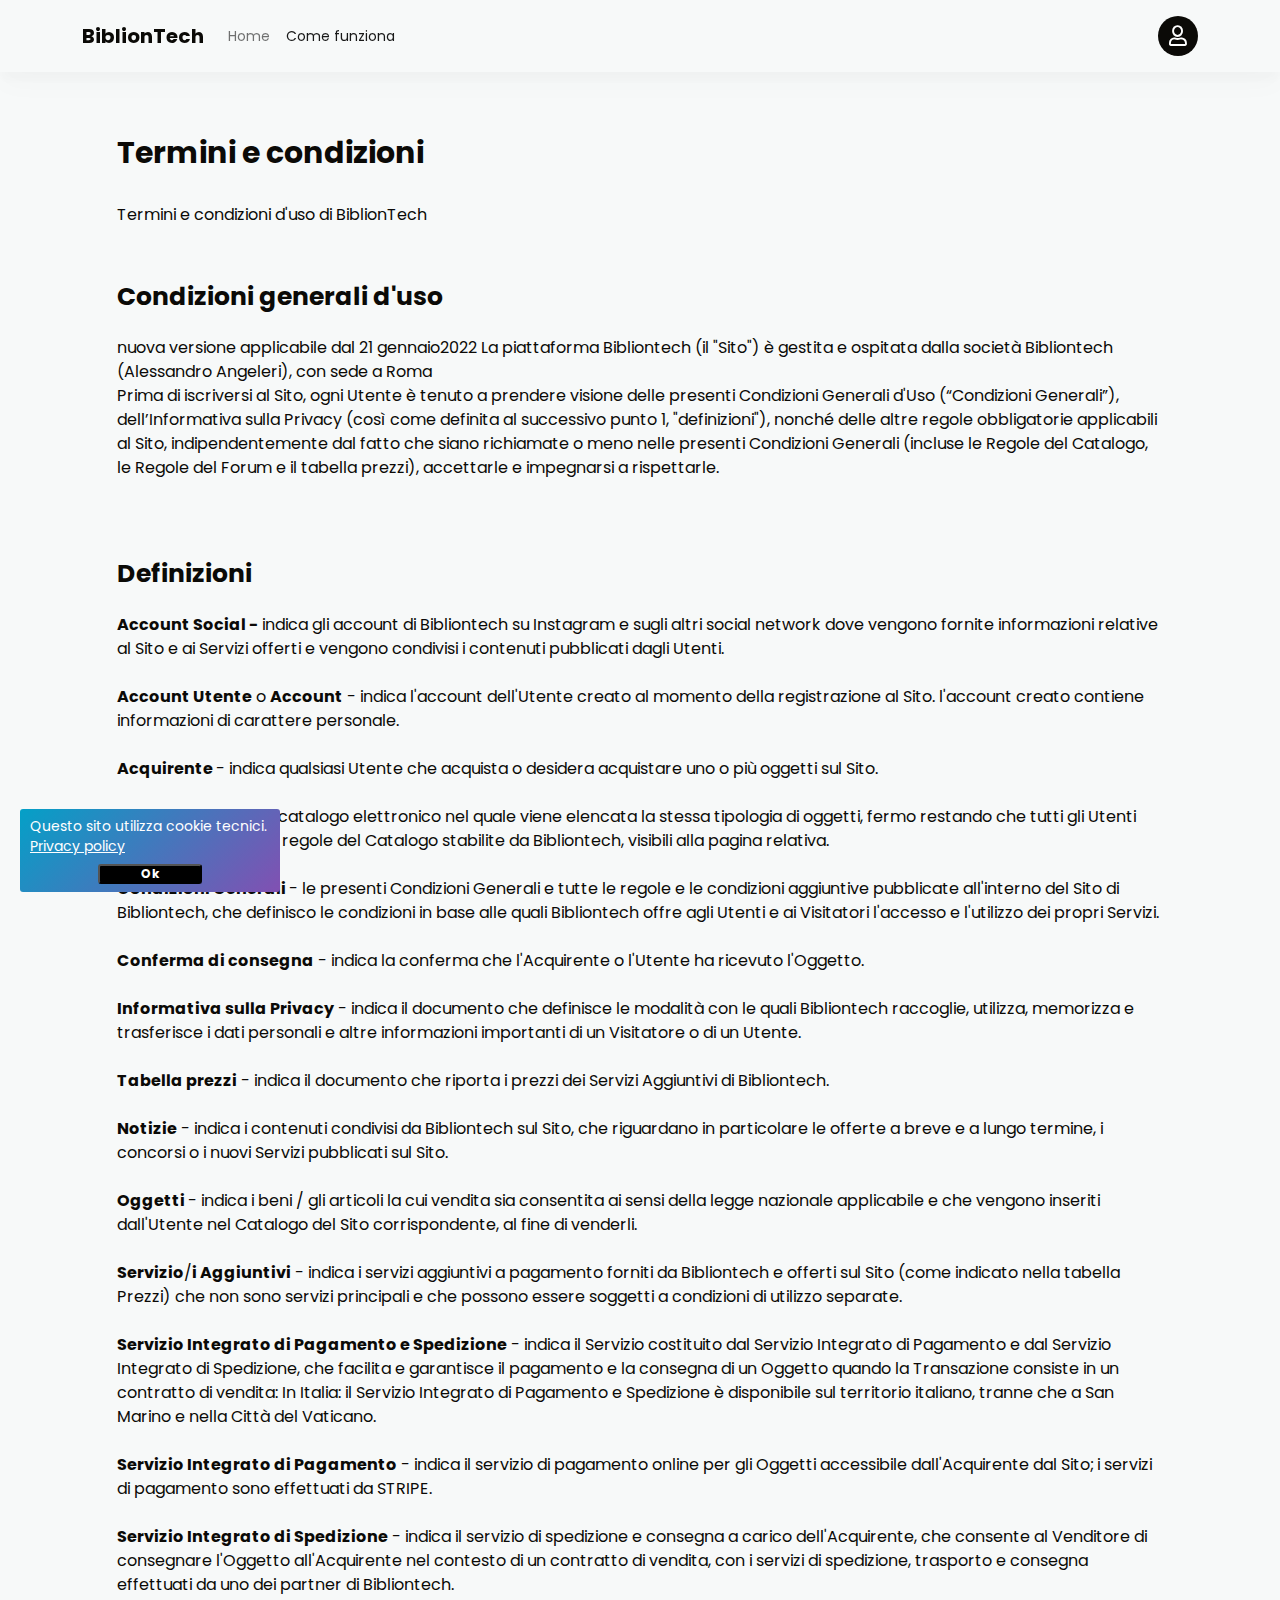
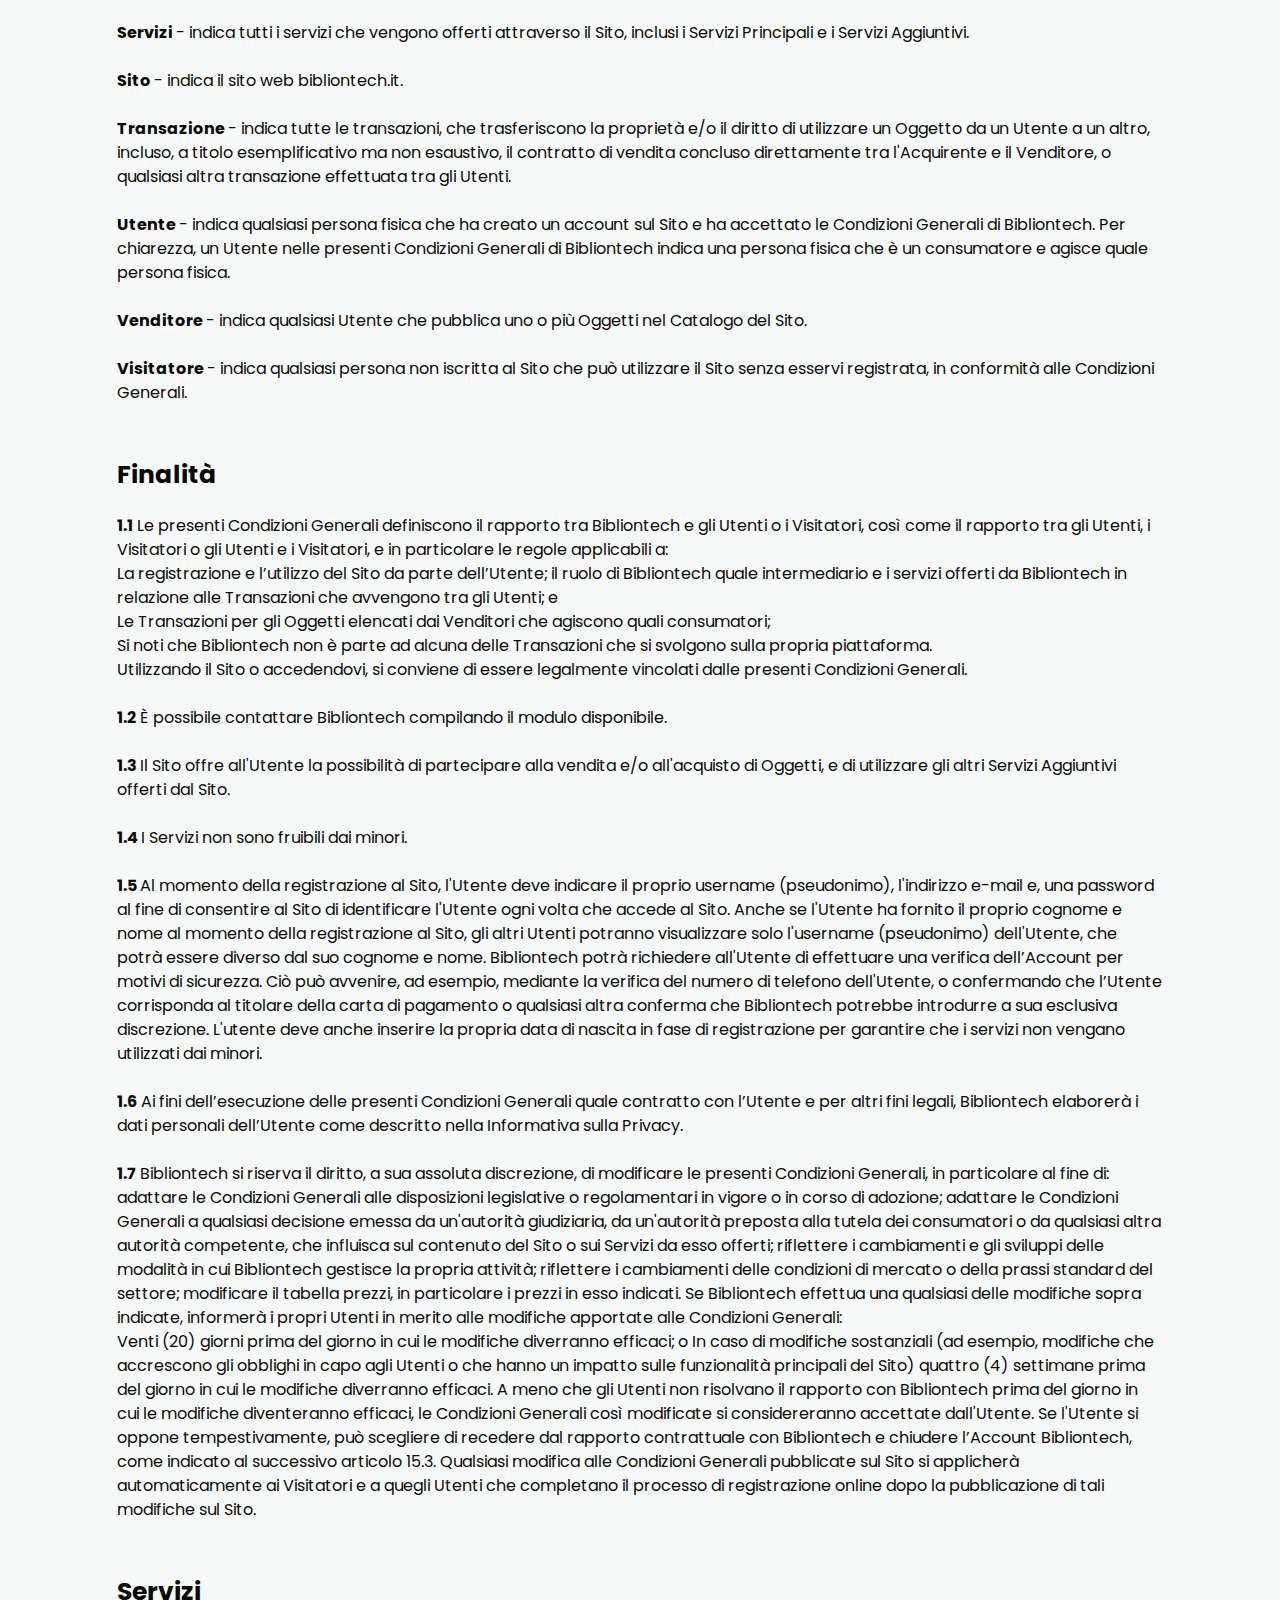
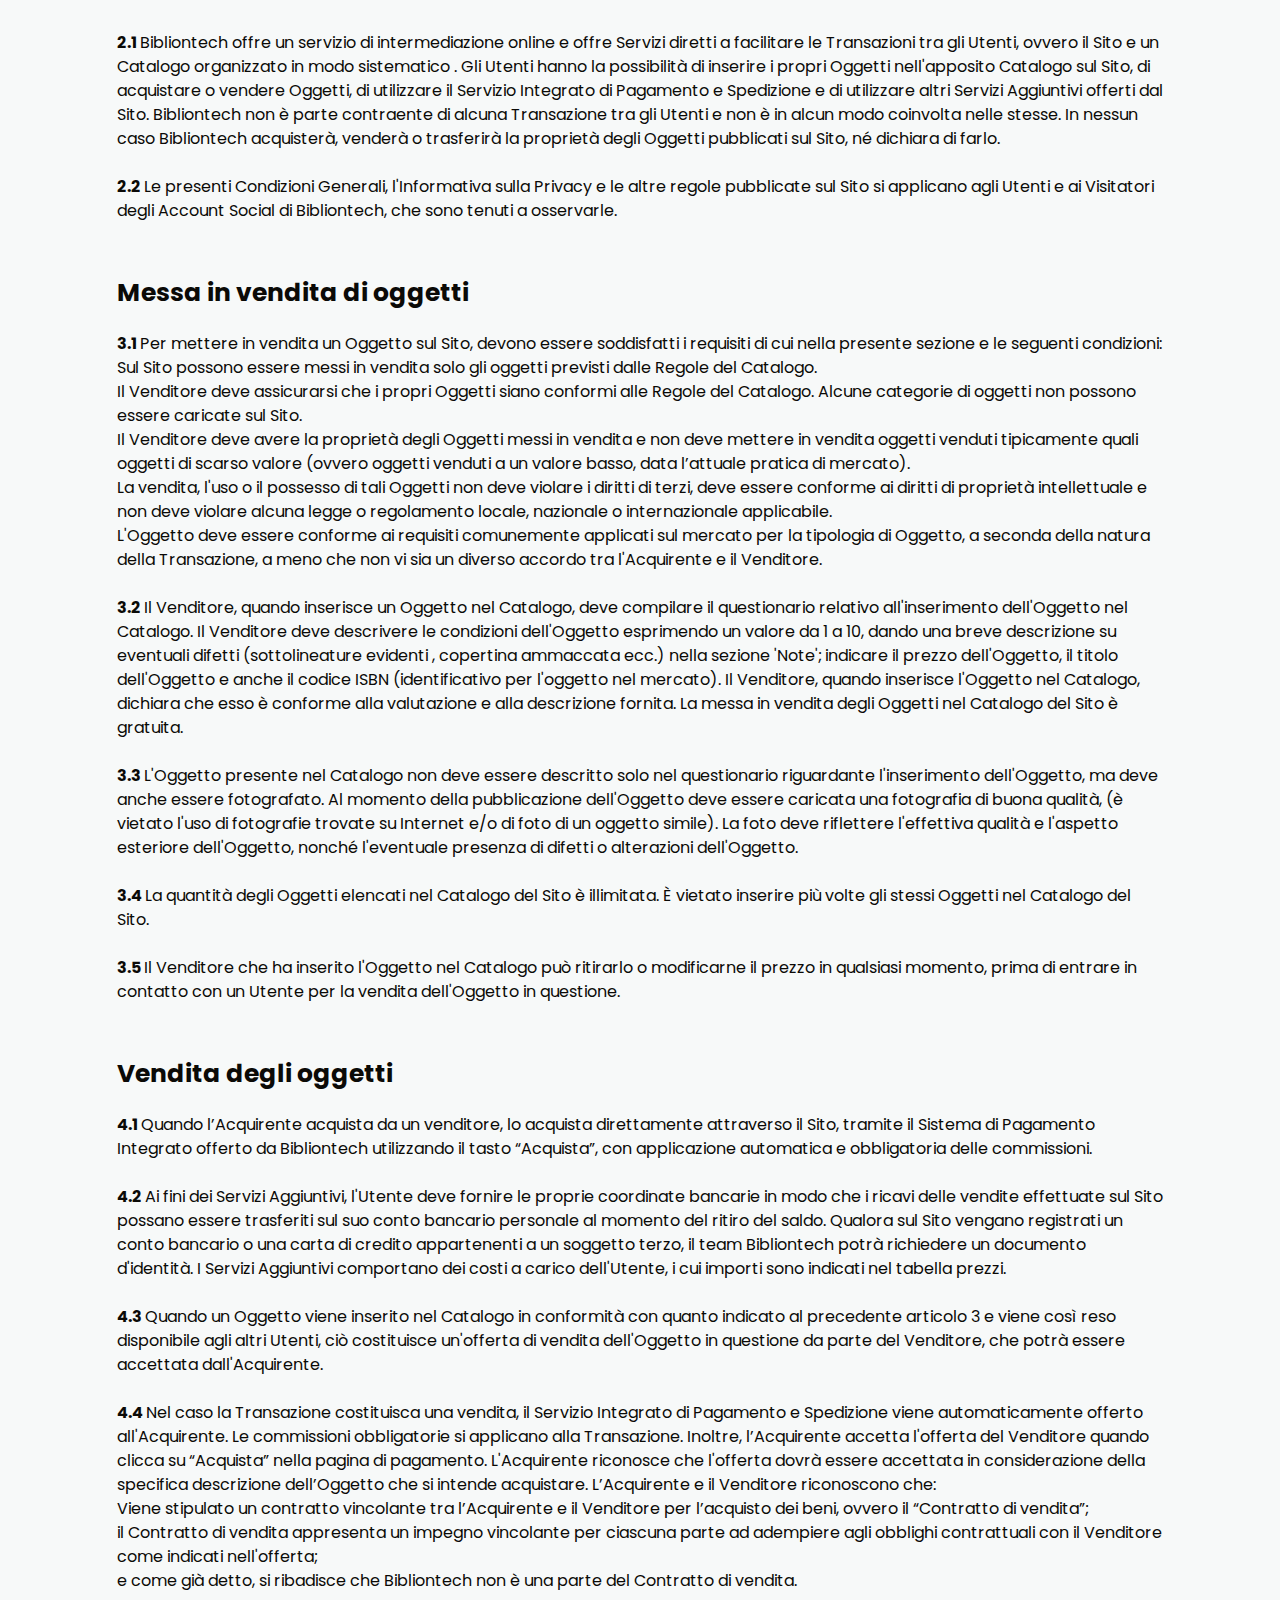
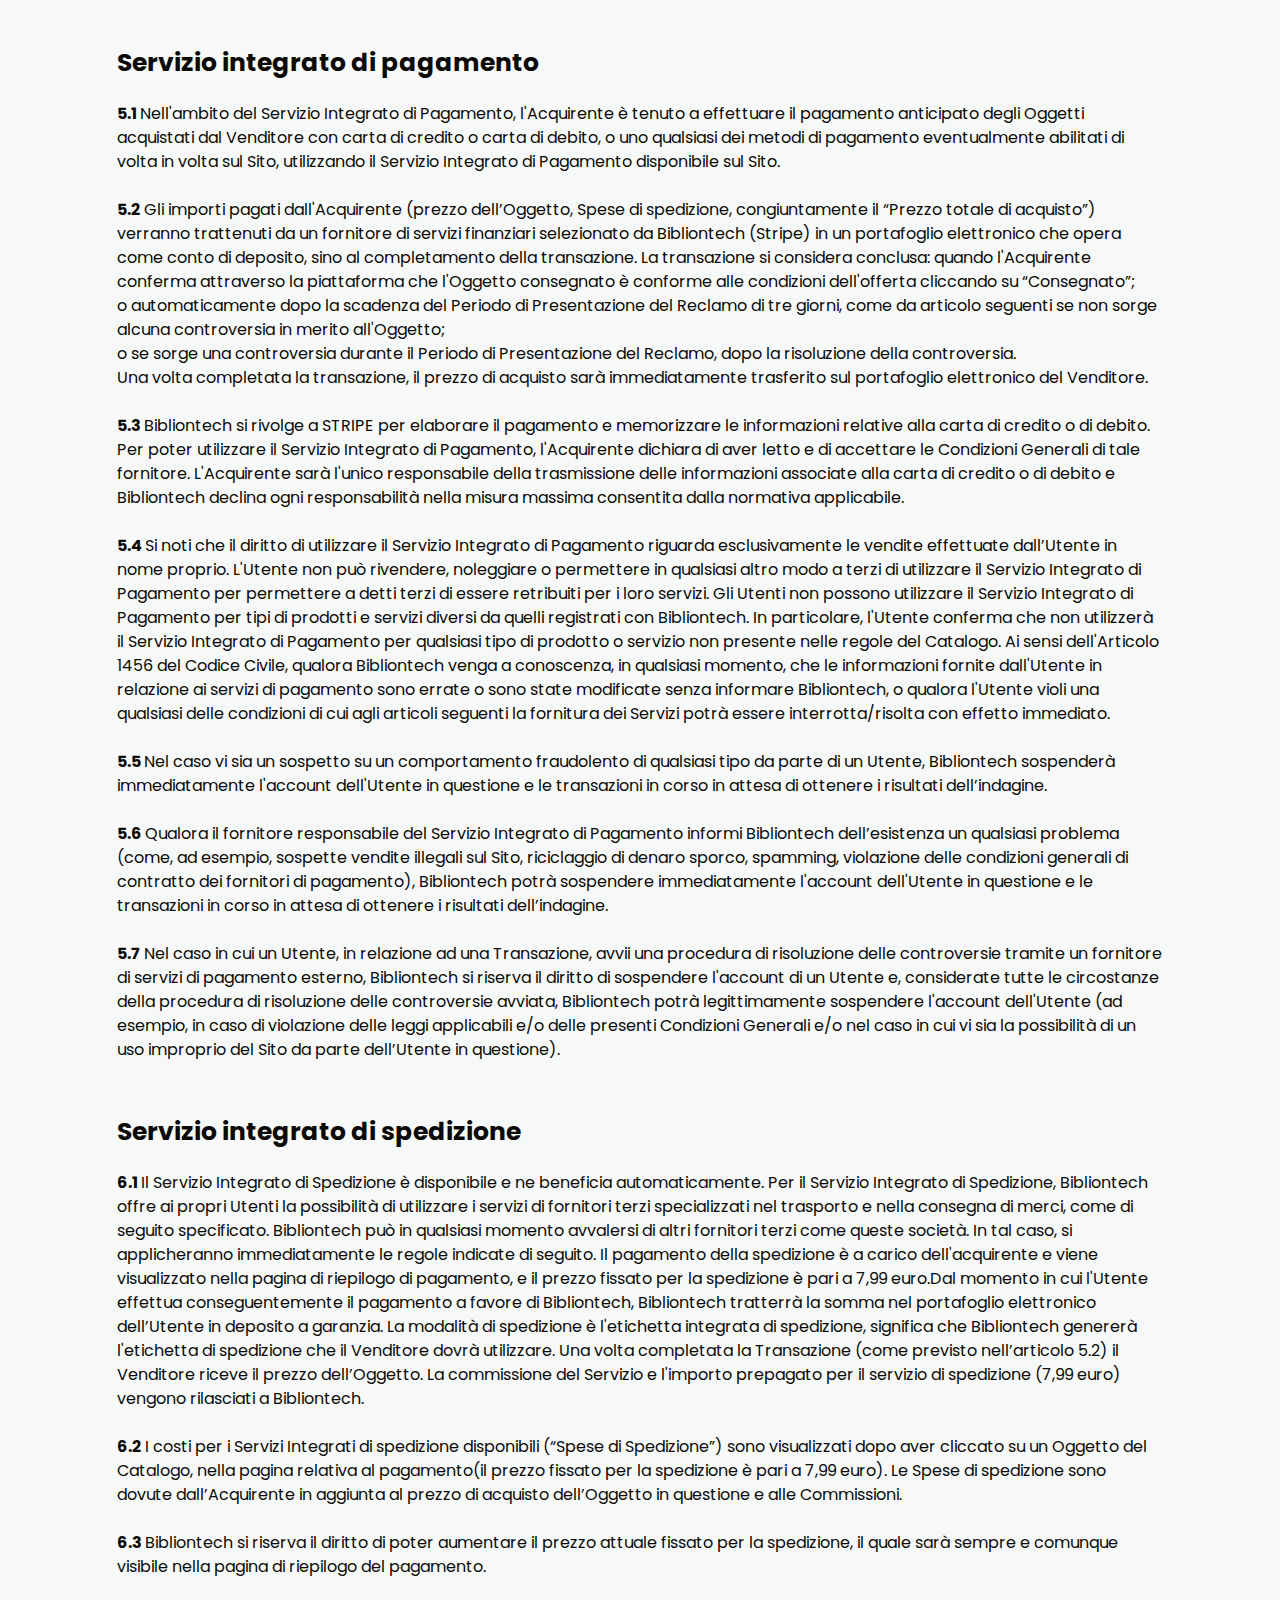
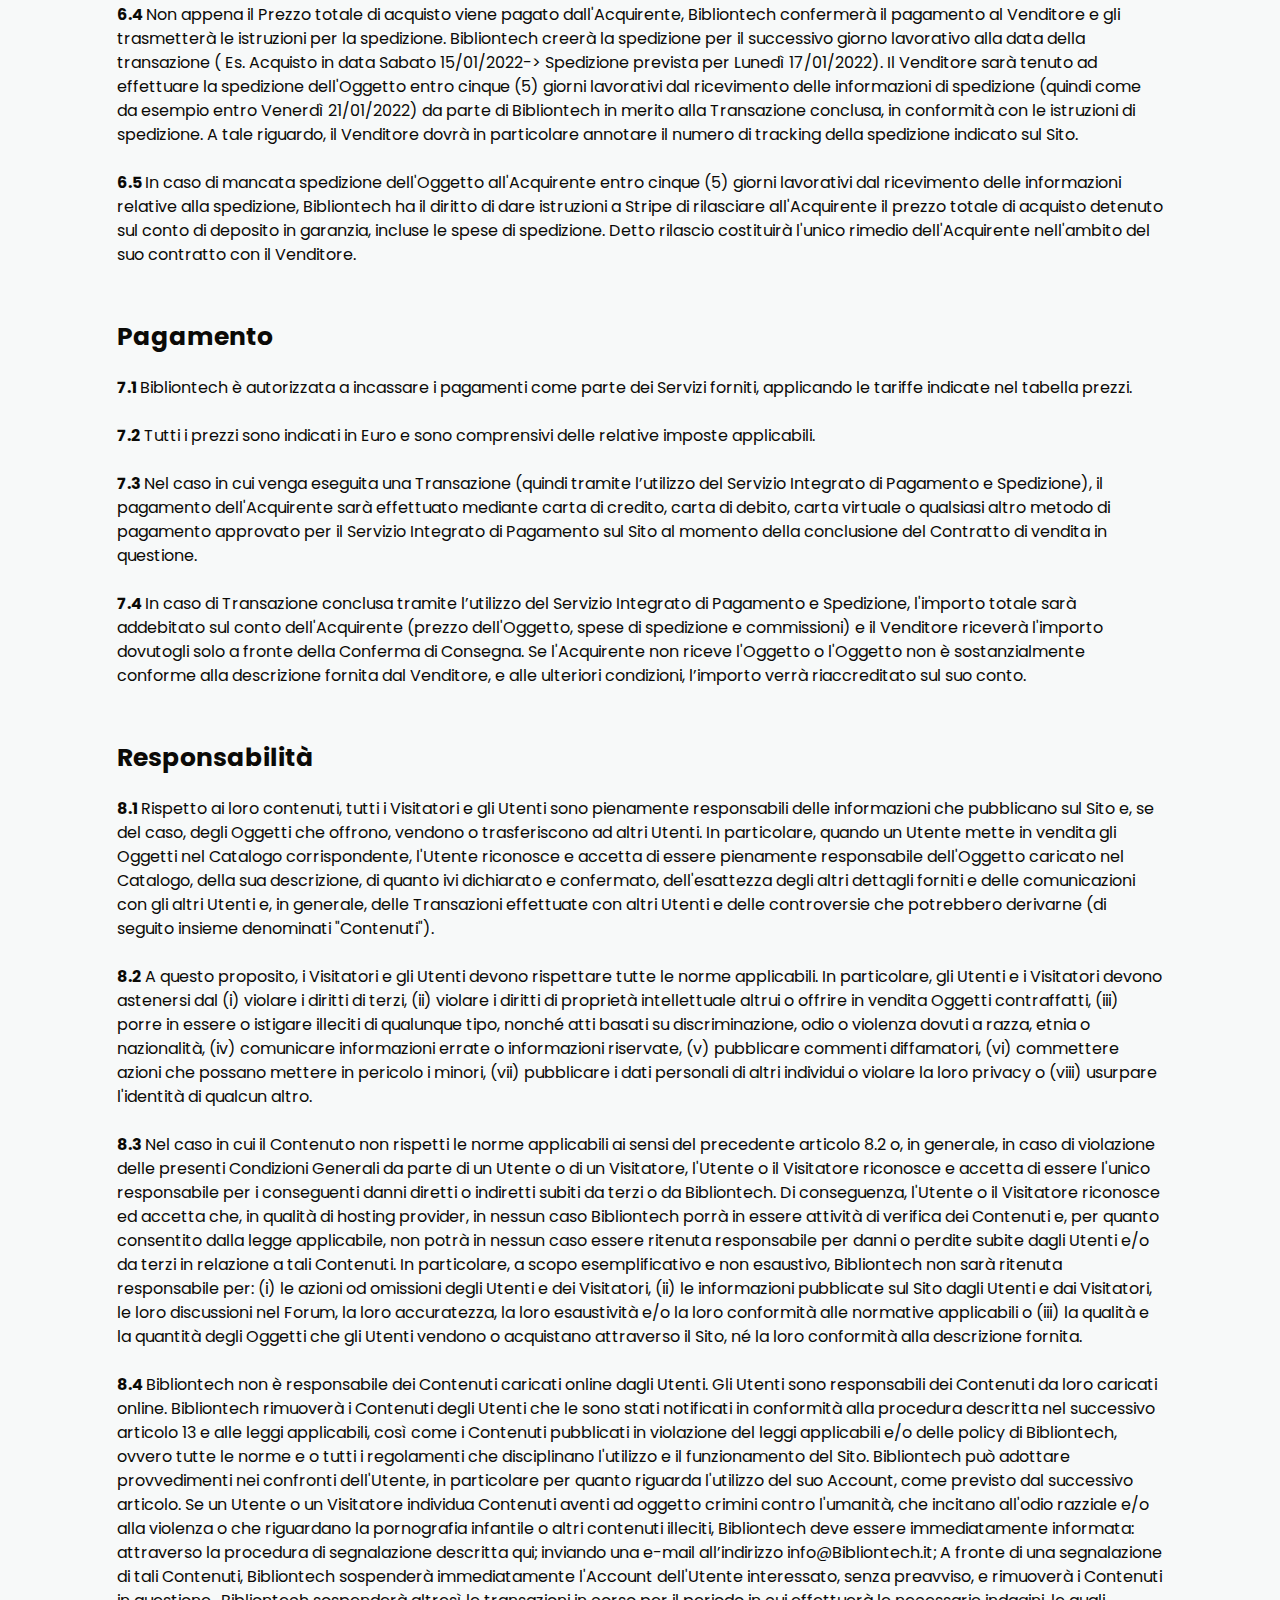
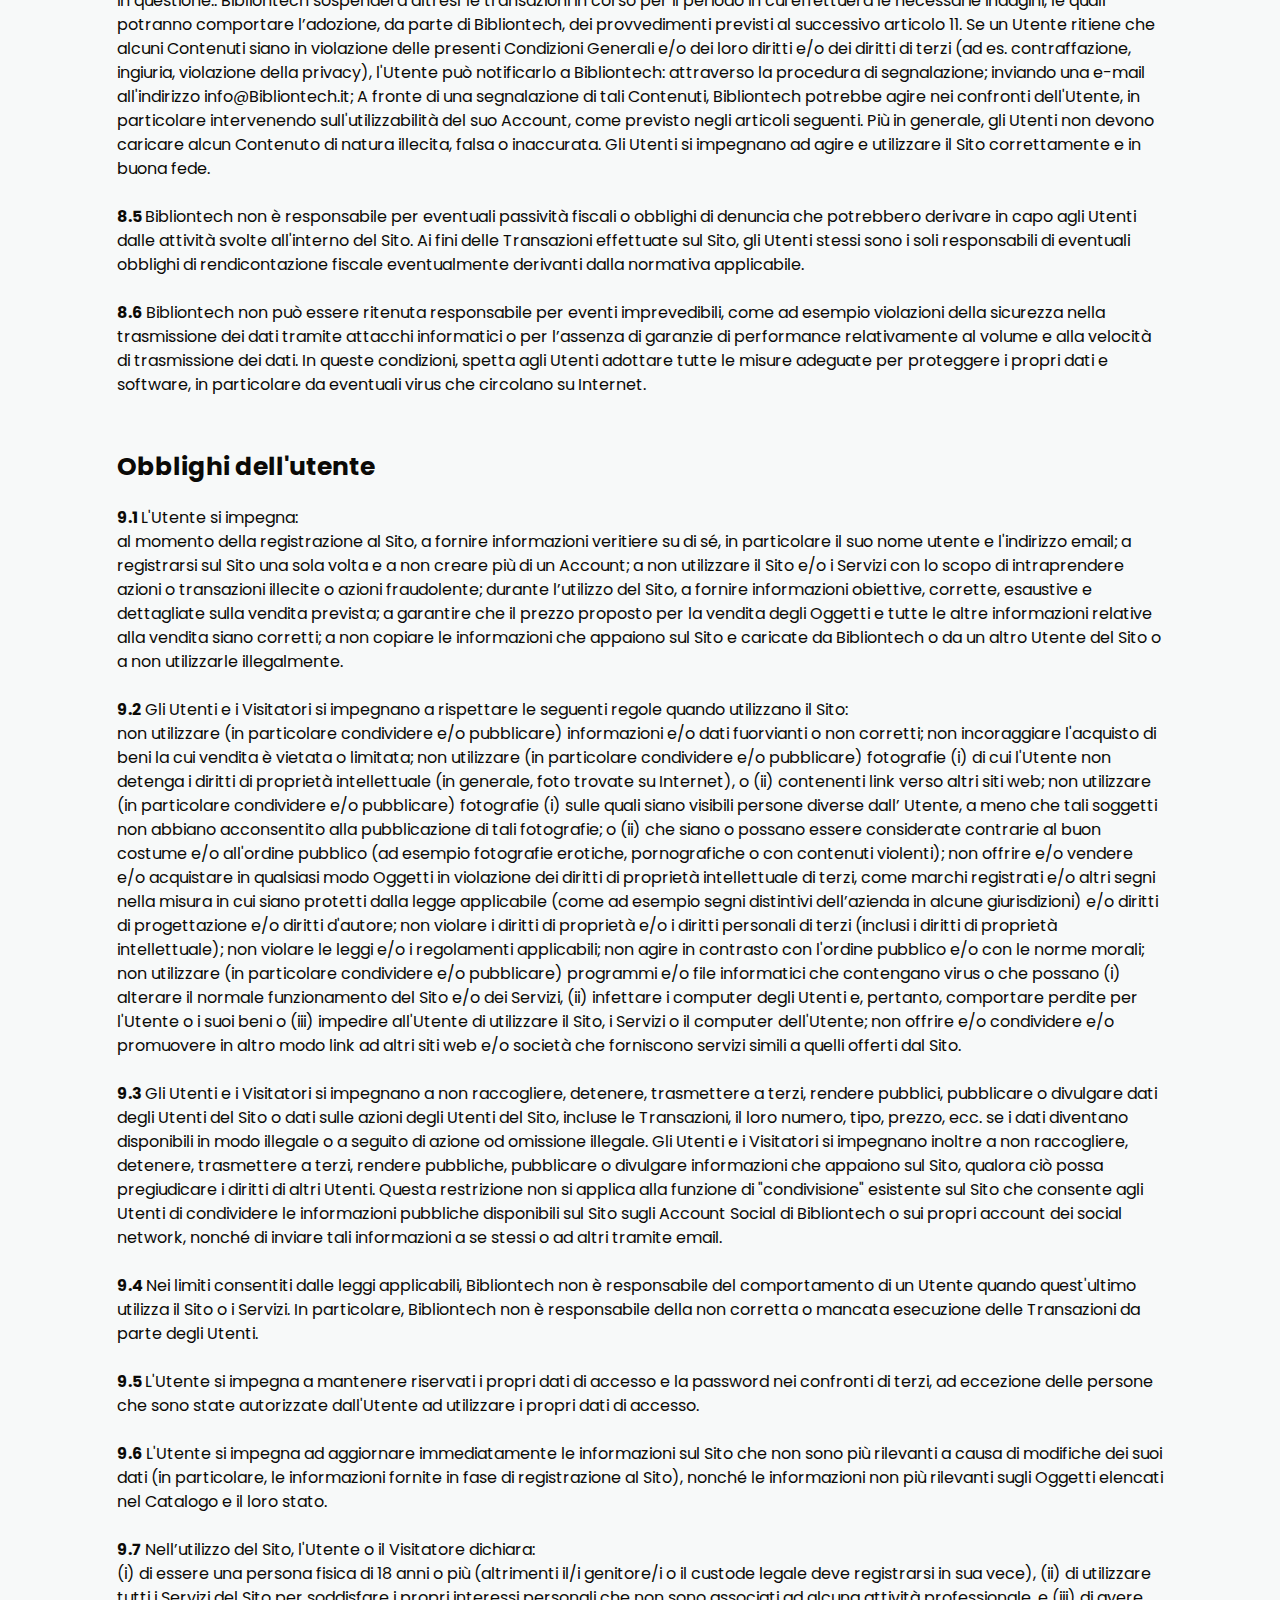
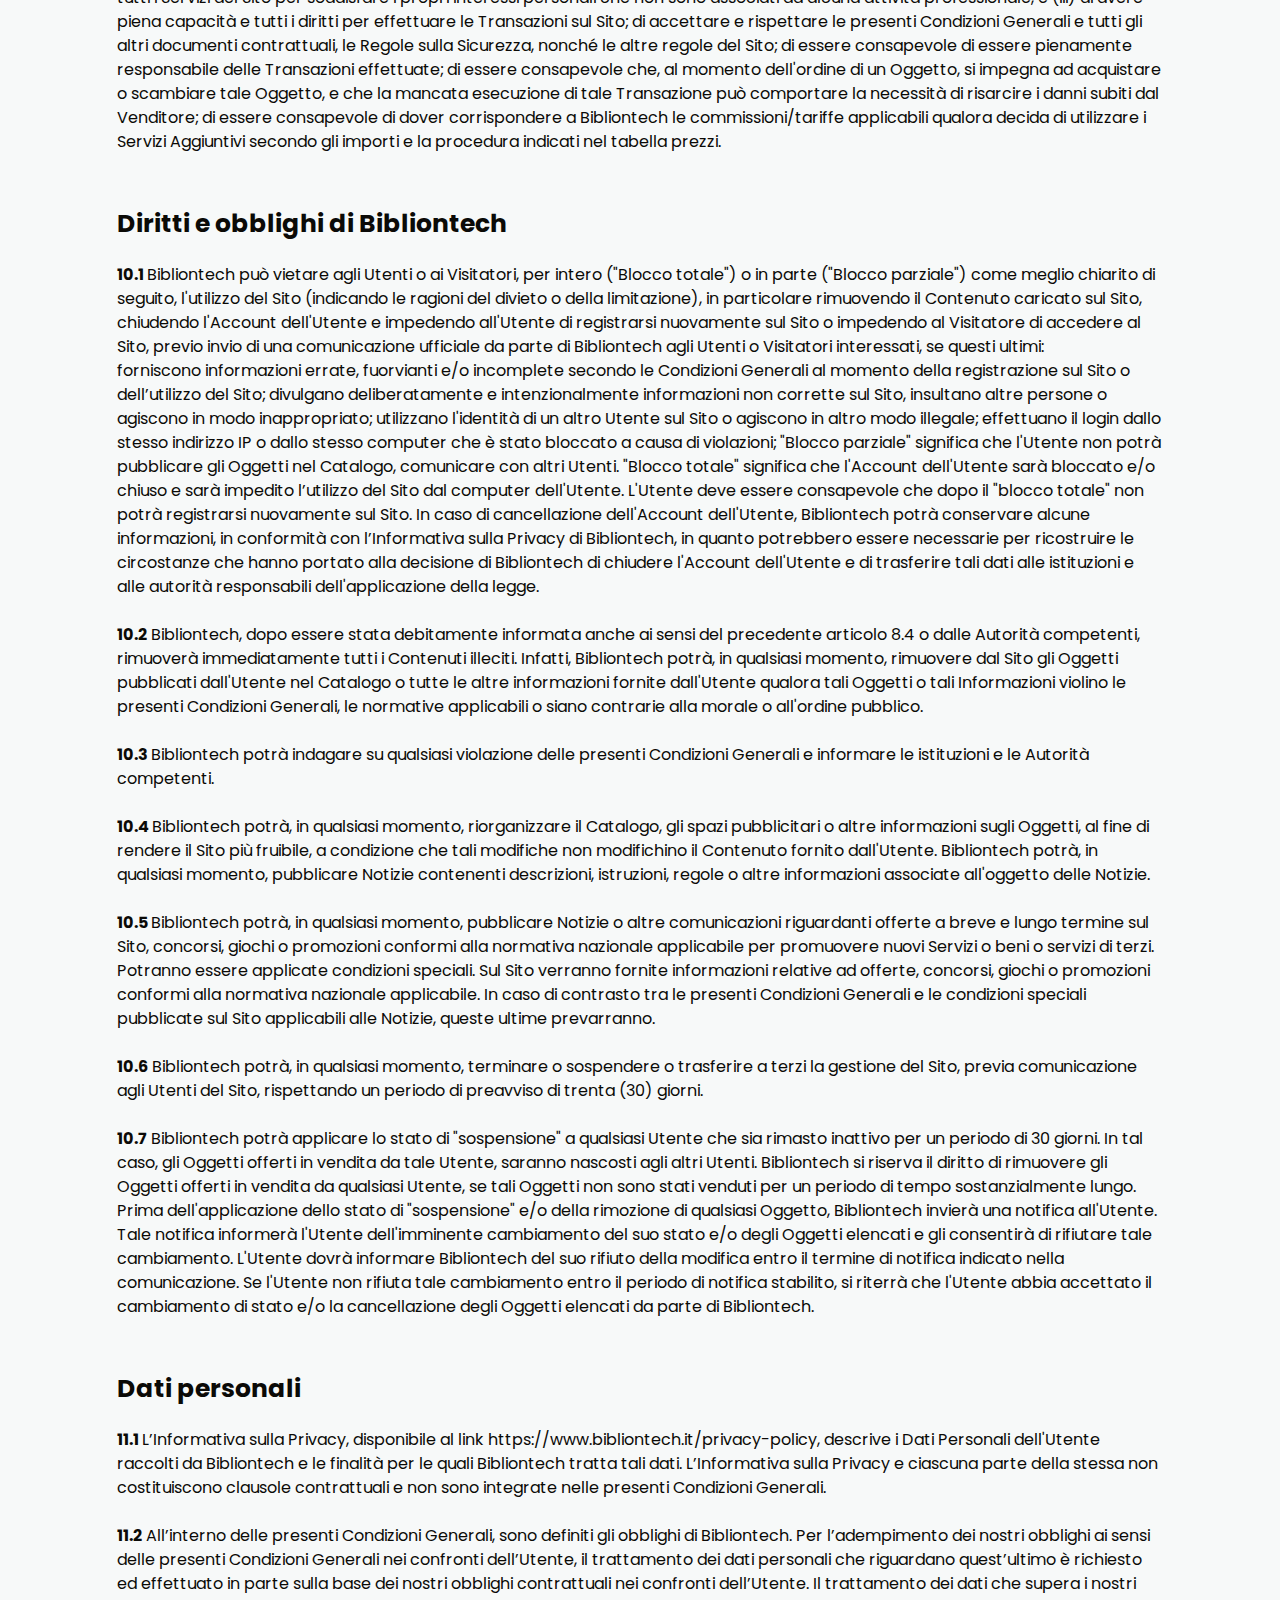
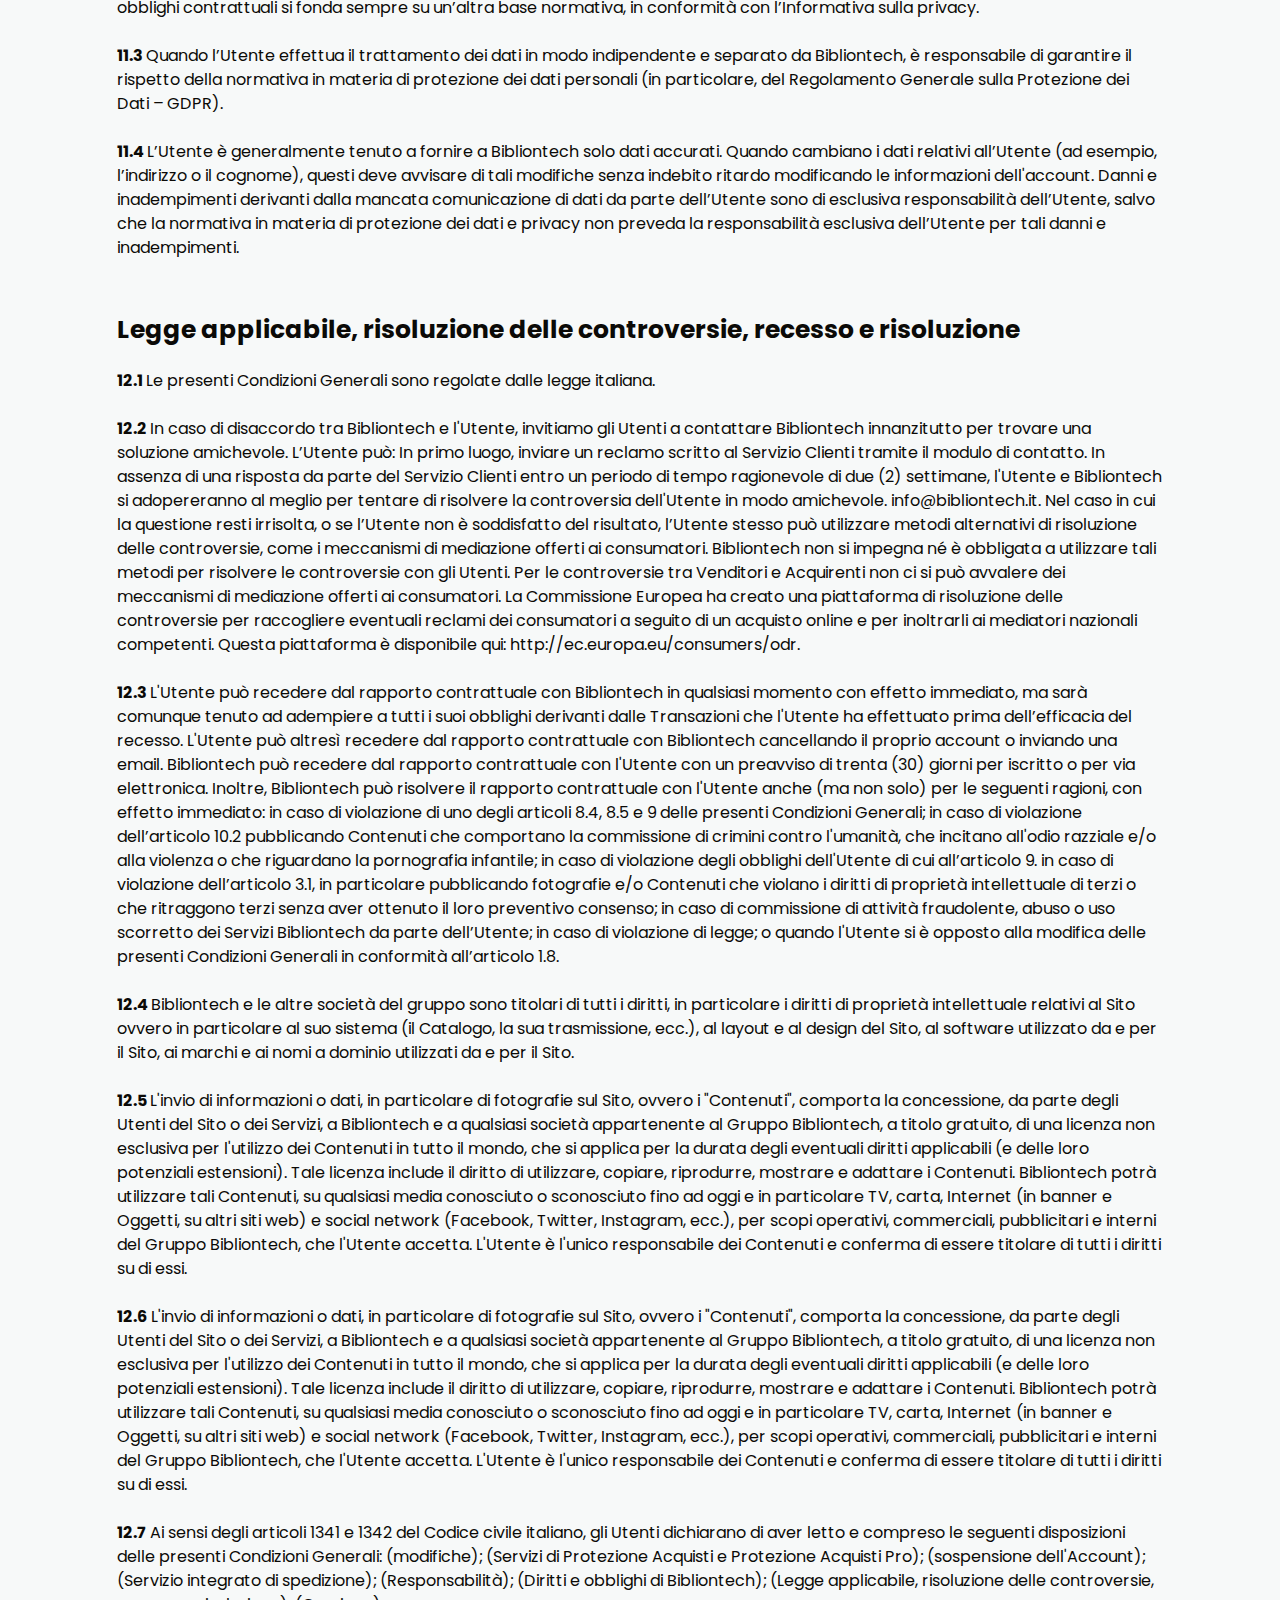
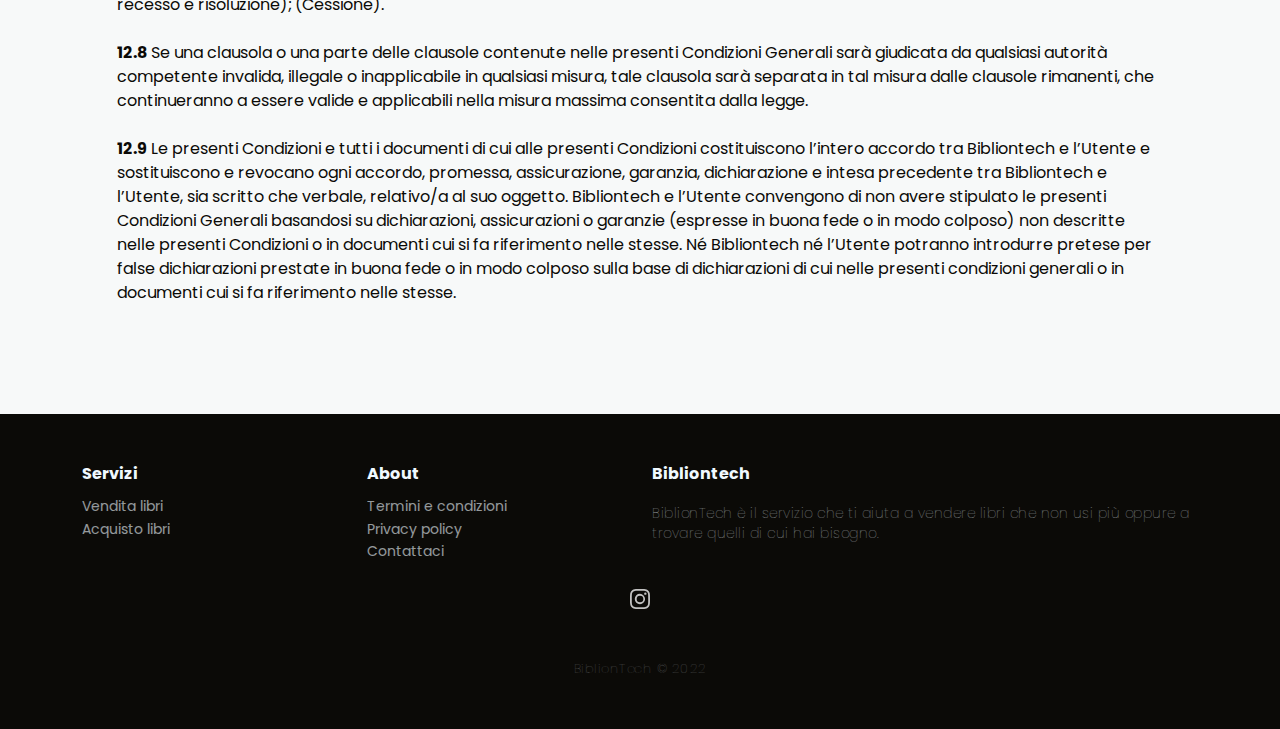
<file: about/terms_and_conditions.html>
<!DOCTYPE html>
<html lang="en">
  <head>
    <meta charset="utf-8" />
    <meta
      name="viewport"
      content="width=device-width, initial-scale=1.0, shrink-to-fit=no"
    />
    <title>BiblionTech</title>
    <link rel="stylesheet" href="../assets/bootstrap/css/bootstrap.min.css" />
    <link
      rel="stylesheet"
      href="https://fonts.googleapis.com/css?family=Poppins&amp;display=swap"
    />
    <link rel="stylesheet" href="../assets/fonts/fontawesome-all.min.css" />
    <link rel="stylesheet" href="../assets/fonts/font-awesome.min.css" />
    <link
      rel="stylesheet"
      href="../assets/fonts/fontawesome5-overrides.min.css"
    />
    <link rel="stylesheet" href="../assets/css/footer.css" />
    <link rel="stylesheet" href="../assets/css/form.css" />
    <link rel="stylesheet" href="../assets/css/home.css" />
    <link rel="stylesheet" href="../assets/css/navbar.css" />
    <link rel="stylesheet" href="../assets/css/styles.css" />
    <link rel="stylesheet" href="../assets/css/typewriter.css" />
    <link rel="stylesheet" href="../assets/css/cookie.css" />
  </head>

  <body>
    <nav class="navbar navbar-light navbar-expand-md py-3">
      <div class="container">
        <a
          class="navbar-brand d-flex align-items-center"
          href="https://bibliontech.it/"
          ><span>BiblionTech</span></a
        ><button
          data-bs-toggle="collapse"
          class="navbar-toggler"
          data-bs-target="#navcol-1"
        >
          <span class="navbar-toggler-icon"
            ><svg
              xmlns="http://www.w3.org/2000/svg"
              width="1em"
              height="1em"
              viewBox="0 0 24 24"
              fill="none"
            >
              <path
                d="M22 18.0048C22 18.5544 21.5544 19 21.0048 19H12.9952C12.4456 19 12 18.5544 12 18.0048C12 17.4552 12.4456 17.0096 12.9952 17.0096H21.0048C21.5544 17.0096 22 17.4552 22 18.0048Z"
                fill="currentColor"
              ></path>
              <path
                d="M22 12.0002C22 12.5499 21.5544 12.9954 21.0048 12.9954H2.99519C2.44556 12.9954 2 12.5499 2 12.0002C2 11.4506 2.44556 11.0051 2.99519 11.0051H21.0048C21.5544 11.0051 22 11.4506 22 12.0002Z"
                fill="currentColor"
              ></path>
              <path
                d="M21.0048 6.99039C21.5544 6.99039 22 6.54482 22 5.99519C22 5.44556 21.5544 5 21.0048 5H8.99519C8.44556 5 8 5.44556 8 5.99519C8 6.54482 8.44556 6.99039 8.99519 6.99039H21.0048Z"
                fill="currentColor"
              ></path></svg
          ></span>
        </button>
        <div class="collapse navbar-collapse" id="navcol-1">
          <ul class="navbar-nav me-auto">
            <li class="nav-item">
              <a class="nav-link" href="https://bibliontech.it/acquista/"
                >Home</a
              >
            </li>
            <li class="nav-item">
              <a class="nav-link active" href="https://bibliontech.it/services/"
                >Come funziona</a
              >
            </li>
          </ul>
          <button class="btn nav-btn click" type="button" id="goToLogin">
            <i class="far fa-user"></i>
          </button>
        </div>
      </div>
    </nav>
    <section>
      <div class="container type-container">
        <div class="row">
          <div class="col text-start">
            <div class="text-container">
              <h1>Termini e condizioni</h1>
              <span><br />Termini e condizioni d'uso di BiblionTech</span>
            </div>
            <div class="text-container">
              <h2>Condizioni generali d'uso</h2>
              <span
                ><br />nuova versione applicabile dal 21 gennaio2022 La
                piattaforma Bibliontech (il "Sito") è gestita e ospitata dalla
                società Bibliontech (Alessandro Angeleri), con sede a Roma<br />Prima
                di iscriversi al Sito, ogni Utente è tenuto a prendere visione
                delle presenti Condizioni Generali d'Uso (“Condizioni
                Generali”), dell’Informativa sulla Privacy (così come definita
                al successivo punto 1, "definizioni"), nonché delle altre regole
                obbligatorie applicabili al Sito, indipendentemente dal fatto
                che siano richiamate o meno nelle presenti Condizioni Generali
                (incluse le Regole del Catalogo, le Regole del Forum e il
                tabella prezzi), accettarle e impegnarsi a rispettarle.<br /><br
              /></span>
            </div>
            <div class="text-container">
              <h2>Definizioni</h2>
              <span
                ><br /><strong>Account Social -</strong>&nbsp;indica gli account
                di Bibliontech su Instagram e sugli altri social network dove
                vengono fornite informazioni relative al Sito e ai Servizi
                offerti e vengono condivisi i contenuti pubblicati dagli
                Utenti.<br /><br /><strong>Account Utente</strong> o
                <strong>Account</strong>&nbsp;- indica l'account dell'Utente
                creato al momento della registrazione al Sito. l'account creato
                contiene informazioni di carattere personale.<br /><br /><strong
                  >Acquirente </strong
                >- indica qualsiasi Utente che acquista o desidera acquistare
                uno o più oggetti sul Sito.<br /><br /><strong>Catalogo </strong
                >- indica il catalogo elettronico nel quale viene elencata la
                stessa tipologia di oggetti, fermo restando che tutti gli Utenti
                devono rispettare le regole del Catalogo stabilite da
                Bibliontech, visibili alla pagina relativa.<br /><br /><strong
                  >Condizioni Generali </strong
                >- le presenti Condizioni Generali e tutte le regole e le
                condizioni aggiuntive pubblicate all'interno del Sito di
                Bibliontech, che definisco le condizioni in base alle quali
                Bibliontech offre agli Utenti e ai Visitatori l'accesso e
                l'utilizzo dei propri Servizi.<br /><br /><strong
                  >Conferma di consegna</strong
                >
                - indica la conferma che l'Acquirente o l'Utente ha ricevuto
                l'Oggetto.<br /><br /><strong>Informativa sulla Privacy</strong>
                - indica il documento che definisce le modalità con le quali
                Bibliontech raccoglie, utilizza, memorizza e trasferisce i dati
                personali e altre informazioni importanti di un Visitatore o di
                un Utente.<br /><br /><strong>Tabella prezzi</strong> - indica
                il documento che riporta i prezzi dei Servizi Aggiuntivi di
                Bibliontech.<br /><br /><strong>Notizie</strong> - indica i
                contenuti condivisi da Bibliontech sul Sito, che riguardano in
                particolare le offerte a breve e a lungo termine, i concorsi o i
                nuovi Servizi pubblicati sul Sito.<br /><br /><strong
                  >Oggetti </strong
                >- indica i beni / gli articoli la cui vendita sia consentita ai
                sensi della legge nazionale applicabile e che vengono inseriti
                dall'Utente nel Catalogo del Sito corrispondente, al fine di
                venderli.<br /><br /><strong>Servizio</strong>/<strong
                  >i Aggiuntivi</strong
                >
                - indica i servizi aggiuntivi a pagamento forniti da Bibliontech
                e offerti sul Sito (come indicato nella tabella Prezzi) che non
                sono servizi principali e che possono essere soggetti a
                condizioni di utilizzo separate.<br /><br /><strong
                  >Servizio Integrato di Pagamento e Spedizione</strong
                >
                - indica il Servizio costituito dal Servizio Integrato di
                Pagamento e dal Servizio Integrato di Spedizione, che facilita e
                garantisce il pagamento e la consegna di un Oggetto quando la
                Transazione consiste in un contratto di vendita: In Italia: il
                Servizio Integrato di Pagamento e Spedizione è disponibile sul
                territorio italiano, tranne che a San Marino e nella Città del
                Vaticano.<br /><br /><strong
                  >Servizio Integrato di Pagamento</strong
                >
                - indica il servizio di pagamento online per gli Oggetti
                accessibile dall'Acquirente dal Sito; i servizi di pagamento
                sono effettuati da STRIPE.<br /><br /><strong
                  >Servizio Integrato di Spedizione</strong
                >
                - indica il servizio di spedizione e consegna a carico
                dell'Acquirente, che consente al Venditore di consegnare
                l'Oggetto all'Acquirente nel contesto di un contratto di
                vendita, con i servizi di spedizione, trasporto e consegna
                effettuati da uno dei partner di Bibliontech.<br /><br /><strong
                  >Servizi </strong
                >- indica tutti i servizi che vengono offerti attraverso il
                Sito, inclusi i Servizi Principali e i Servizi Aggiuntivi.<br /><br /><strong
                  >Sito </strong
                >- indica il sito web bibliontech.it.<br /><br /><strong
                  >Transazione </strong
                >- indica tutte le transazioni, che trasferiscono la proprietà
                e/o il diritto di utilizzare un Oggetto da un Utente a un altro,
                incluso, a titolo esemplificativo ma non esaustivo, il contratto
                di vendita concluso direttamente tra l'Acquirente e il
                Venditore, o qualsiasi altra transazione effettuata tra gli
                Utenti.<br /><br /><strong>Utente </strong>- indica qualsiasi
                persona fisica che ha creato un account sul Sito e ha accettato
                le Condizioni Generali di Bibliontech. Per chiarezza, un Utente
                nelle presenti Condizioni Generali di Bibliontech indica una
                persona fisica che è un consumatore e agisce quale persona
                fisica.<br /><br /><strong>Venditore </strong>- indica qualsiasi
                Utente che pubblica uno o più Oggetti nel Catalogo del Sito.<br /><br /><strong
                  >Visitatore </strong
                >- indica qualsiasi persona non iscritta al Sito che può
                utilizzare il Sito senza esservi registrata, in conformità alle
                Condizioni Generali.<br
              /></span>
            </div>
            <div class="text-container">
              <h2>Finalità</h2>
              <span
                ><br /><strong>1.1</strong> Le presenti Condizioni Generali
                definiscono il rapporto tra Bibliontech e gli Utenti o i
                Visitatori, così come il rapporto tra gli Utenti, i Visitatori o
                gli Utenti e i Visitatori, e in particolare le regole
                applicabili a:<br />La registrazione e l’utilizzo del Sito da
                parte dell’Utente; il ruolo di Bibliontech quale intermediario e
                i servizi offerti da Bibliontech in relazione alle Transazioni
                che avvengono tra gli Utenti; e<br />Le Transazioni per gli
                Oggetti elencati dai Venditori che agiscono quali
                consumatori;<br />Si noti che Bibliontech non è parte ad alcuna
                delle Transazioni che si svolgono sulla propria piattaforma.<br />Utilizzando
                il Sito o accedendovi, si conviene di essere legalmente
                vincolati dalle presenti Condizioni Generali.<br /><br /><strong
                  >1.2 </strong
                >È possibile contattare Bibliontech compilando il modulo
                disponibile.<br /><br /><strong>1.3 </strong>Il Sito offre
                all'Utente la possibilità di partecipare alla vendita e/o
                all'acquisto di Oggetti, e di utilizzare gli altri Servizi
                Aggiuntivi offerti dal Sito.<br /><br /><strong>1.4 </strong>I
                Servizi non sono fruibili dai minori.<br /><br /><strong
                  >1.5 </strong
                >Al momento della registrazione al Sito, l'Utente deve indicare
                il proprio username (pseudonimo), l'indirizzo e-mail e, una
                password al fine di consentire al Sito di identificare l'Utente
                ogni volta che accede al Sito. Anche se l'Utente ha fornito il
                proprio cognome e nome al momento della registrazione al Sito,
                gli altri Utenti potranno visualizzare solo l'username
                (pseudonimo) dell'Utente, che potrà essere diverso dal suo
                cognome e nome. Bibliontech potrà richiedere all'Utente di
                effettuare una verifica dell’Account per motivi di sicurezza.
                Ciò può avvenire, ad esempio, mediante la verifica del numero di
                telefono dell'Utente, o confermando che l’Utente corrisponda al
                titolare della carta di pagamento o qualsiasi altra conferma che
                Bibliontech potrebbe introdurre a sua esclusiva discrezione.
                L'utente deve anche inserire la propria data di nascita in fase
                di registrazione per garantire che i servizi non vengano
                utilizzati dai minori.<br /><br /><strong>1.6 </strong>Ai fini
                dell’esecuzione delle presenti Condizioni Generali quale
                contratto con l’Utente e per altri fini legali, Bibliontech
                elaborerà i dati personali dell’Utente come descritto nella
                Informativa sulla Privacy.<br /><br /><strong>1.7 </strong
                >Bibliontech si riserva il diritto, a sua assoluta discrezione,
                di modificare le presenti Condizioni Generali, in particolare al
                fine di:<br />adattare le Condizioni Generali alle disposizioni
                legislative o regolamentari in vigore o in corso di adozione;
                adattare le Condizioni Generali a qualsiasi decisione emessa da
                un'autorità giudiziaria, da un'autorità preposta alla tutela dei
                consumatori o da qualsiasi altra autorità competente, che
                influisca sul contenuto del Sito o sui Servizi da esso offerti;
                riflettere i cambiamenti e gli sviluppi delle modalità in cui
                Bibliontech gestisce la propria attività; riflettere i
                cambiamenti delle condizioni di mercato o della prassi standard
                del settore; modificare il tabella prezzi, in particolare i
                prezzi in esso indicati. Se Bibliontech effettua una qualsiasi
                delle modifiche sopra indicate, informerà i propri Utenti in
                merito alle modifiche apportate alle Condizioni Generali:<br />Venti
                (20) giorni prima del giorno in cui le modifiche diverranno
                efficaci; o In caso di modifiche sostanziali (ad esempio,
                modifiche che accrescono gli obblighi in capo agli Utenti o che
                hanno un impatto sulle funzionalità principali del Sito) quattro
                (4) settimane prima del giorno in cui le modifiche diverranno
                efficaci. A meno che gli Utenti non risolvano il rapporto con
                Bibliontech prima del giorno in cui le modifiche diventeranno
                efficaci, le Condizioni Generali così modificate si
                considereranno accettate dall'Utente. Se l'Utente si oppone
                tempestivamente, può scegliere di recedere dal rapporto
                contrattuale con Bibliontech e chiudere l’Account Bibliontech,
                come indicato al successivo articolo 15.3. Qualsiasi modifica
                alle Condizioni Generali pubblicate sul Sito si applicherà
                automaticamente ai Visitatori e a quegli Utenti che completano
                il processo di registrazione online dopo la pubblicazione di
                tali modifiche sul Sito.<br
              /></span>
            </div>
            <div class="text-container">
              <h2>Servizi</h2>
              <span
                ><br /><strong>2.1 </strong>Bibliontech offre un servizio di
                intermediazione online e offre Servizi diretti a facilitare le
                Transazioni tra gli Utenti, ovvero il Sito e un Catalogo
                organizzato in modo sistematico . Gli Utenti hanno la
                possibilità di inserire i propri Oggetti nell'apposito Catalogo
                sul Sito, di acquistare o vendere Oggetti, di utilizzare il
                Servizio Integrato di Pagamento e Spedizione e di utilizzare
                altri Servizi Aggiuntivi offerti dal Sito. Bibliontech non è
                parte contraente di alcuna Transazione tra gli Utenti e non è in
                alcun modo coinvolta nelle stesse. In nessun caso Bibliontech
                acquisterà, venderà o trasferirà la proprietà degli Oggetti
                pubblicati sul Sito, né dichiara di farlo.<br /><br /><strong
                  >2.2 </strong
                >Le presenti Condizioni Generali, l'Informativa sulla Privacy e
                le altre regole pubblicate sul Sito si applicano agli Utenti e
                ai Visitatori degli Account Social di Bibliontech, che sono
                tenuti a osservarle.<br
              /></span>
            </div>
            <div class="text-container">
              <h2>Messa in vendita di oggetti</h2>
              <span
                ><br /><strong>3.1 </strong>Per mettere in vendita un Oggetto
                sul Sito, devono essere soddisfatti i requisiti di cui nella
                presente sezione e le seguenti condizioni:<br />Sul Sito possono
                essere messi in vendita solo gli oggetti previsti dalle Regole
                del Catalogo.<br />Il Venditore deve assicurarsi che i propri
                Oggetti siano conformi alle Regole del Catalogo. Alcune
                categorie di oggetti non possono essere caricate sul Sito.<br />Il
                Venditore deve avere la proprietà degli Oggetti messi in vendita
                e non deve mettere in vendita oggetti venduti tipicamente quali
                oggetti di scarso valore (ovvero oggetti venduti a un valore
                basso, data l’attuale pratica di mercato).<br />La vendita,
                l'uso o il possesso di tali Oggetti non deve violare i diritti
                di terzi, deve essere conforme ai diritti di proprietà
                intellettuale e non deve violare alcuna legge o regolamento
                locale, nazionale o internazionale applicabile.<br />L'Oggetto
                deve essere conforme ai requisiti comunemente applicati sul
                mercato per la tipologia di Oggetto, a seconda della natura
                della Transazione, a meno che non vi sia un diverso accordo tra
                l'Acquirente e il Venditore.<br /><br /><strong>3.2 </strong>Il
                Venditore, quando inserisce un Oggetto nel Catalogo, deve
                compilare il questionario relativo all'inserimento dell'Oggetto
                nel Catalogo. Il Venditore deve descrivere le condizioni
                dell'Oggetto esprimendo un valore da 1 a 10, dando una breve
                descrizione su eventuali difetti (sottolineature evidenti ,
                copertina ammaccata ecc.) nella sezione 'Note'; indicare il
                prezzo dell'Oggetto, il titolo dell'Oggetto e anche il codice
                ISBN (identificativo per l'oggetto nel mercato). Il Venditore,
                quando inserisce l'Oggetto nel Catalogo, dichiara che esso è
                conforme alla valutazione e alla descrizione fornita. La messa
                in vendita degli Oggetti nel Catalogo del Sito è gratuita.<br /><br /><strong
                  >3.3 </strong
                >L'Oggetto presente nel Catalogo non deve essere descritto solo
                nel questionario riguardante l'inserimento dell'Oggetto, ma deve
                anche essere fotografato. Al momento della pubblicazione
                dell'Oggetto deve essere caricata una fotografia di buona
                qualità, (è vietato l'uso di fotografie trovate su Internet e/o
                di foto di un oggetto simile). La foto deve riflettere
                l'effettiva qualità e l'aspetto esteriore dell'Oggetto, nonché
                l'eventuale presenza di difetti o alterazioni dell'Oggetto.<br /><br /><strong
                  >3.4 </strong
                >La quantità degli Oggetti elencati nel Catalogo del Sito è
                illimitata. È vietato inserire più volte gli stessi Oggetti nel
                Catalogo del Sito.<br /><br /><strong>3.5 </strong>Il Venditore
                che ha inserito l'Oggetto nel Catalogo può ritirarlo o
                modificarne il prezzo in qualsiasi momento, prima di entrare in
                contatto con un Utente per la vendita dell'Oggetto in
                questione.<br
              /></span>
            </div>
            <div class="text-container">
              <h2>Vendita degli oggetti</h2>
              <span
                ><br /><strong>4.1 </strong>Quando l’Acquirente acquista da un
                venditore, lo acquista direttamente attraverso il Sito, tramite
                il Sistema di Pagamento Integrato offerto da Bibliontech
                utilizzando il tasto “Acquista”, con applicazione automatica e
                obbligatoria delle commissioni.<br /><br /><strong>4.2 </strong
                >Ai fini dei Servizi Aggiuntivi, l'Utente deve fornire le
                proprie coordinate bancarie in modo che i ricavi delle vendite
                effettuate sul Sito possano essere trasferiti sul suo conto
                bancario personale al momento del ritiro del saldo. Qualora sul
                Sito vengano registrati un conto bancario o una carta di credito
                appartenenti a un soggetto terzo, il team Bibliontech potrà
                richiedere un documento d'identità. I Servizi Aggiuntivi
                comportano dei costi a carico dell'Utente, i cui importi sono
                indicati nel tabella prezzi.<br /><br /><strong>4.3 </strong
                >Quando un Oggetto viene inserito nel Catalogo in conformità con
                quanto indicato al precedente articolo 3 e viene così reso
                disponibile agli altri Utenti, ciò costituisce un'offerta di
                vendita dell'Oggetto in questione da parte del Venditore, che
                potrà essere accettata dall'Acquirente.<br /><br /><strong
                  >4.4 </strong
                >Nel caso la Transazione costituisca una vendita, il Servizio
                Integrato di Pagamento e Spedizione viene automaticamente
                offerto all'Acquirente. Le commissioni obbligatorie si applicano
                alla Transazione. Inoltre, l’Acquirente accetta l'offerta del
                Venditore quando clicca su “Acquista” nella pagina di pagamento.
                L'Acquirente riconosce che l'offerta dovrà essere accettata in
                considerazione della specifica descrizione dell’Oggetto che si
                intende acquistare. L’Acquirente e il Venditore riconoscono
                che:<br />Viene stipulato un contratto vincolante tra
                l’Acquirente e il Venditore per l’acquisto dei beni, ovvero il
                “Contratto di vendita”;<br />il Contratto di vendita appresenta
                un impegno vincolante per ciascuna parte ad adempiere agli
                obblighi contrattuali con il Venditore come indicati
                nell'offerta;<br />e come già detto, si ribadisce che
                Bibliontech non è una parte del Contratto di vendita.<br
              /></span>
            </div>
            <div class="text-container">
              <h2>Servizio integrato di pagamento</h2>
              <span
                ><br /><strong>5.1 </strong>Nell'ambito del Servizio Integrato
                di Pagamento, l'Acquirente è tenuto a effettuare il pagamento
                anticipato degli Oggetti acquistati dal Venditore con carta di
                credito o carta di debito, o uno qualsiasi dei metodi di
                pagamento eventualmente abilitati di volta in volta sul Sito,
                utilizzando il Servizio Integrato di Pagamento disponibile sul
                Sito.<br /><br /><strong>5.2 </strong>Gli importi pagati
                dall'Acquirente (prezzo dell’Oggetto, Spese di spedizione,
                congiuntamente il “Prezzo totale di acquisto”) verranno
                trattenuti da un fornitore di servizi finanziari selezionato da
                Bibliontech (Stripe) in un portafoglio elettronico che opera
                come conto di deposito, sino al completamento della transazione.
                La transazione si considera conclusa: quando l'Acquirente
                conferma attraverso la piattaforma che l'Oggetto consegnato è
                conforme alle condizioni dell'offerta cliccando su
                “Consegnato”;<br />o automaticamente dopo la scadenza del
                Periodo di Presentazione del Reclamo di tre giorni, come da
                articolo seguenti se non sorge alcuna controversia in merito
                all'Oggetto;<br />o se sorge una controversia durante il Periodo
                di Presentazione del Reclamo, dopo la risoluzione della
                controversia.<br />Una volta completata la transazione, il
                prezzo di acquisto sarà immediatamente trasferito sul
                portafoglio elettronico del Venditore.<br /><br /><strong
                  >5.3 </strong
                >Bibliontech si rivolge a STRIPE per elaborare il pagamento e
                memorizzare le informazioni relative alla carta di credito o di
                debito. Per poter utilizzare il Servizio Integrato di Pagamento,
                l'Acquirente dichiara di aver letto e di accettare le Condizioni
                Generali di tale fornitore. L'Acquirente sarà l'unico
                responsabile della trasmissione delle informazioni associate
                alla carta di credito o di debito e Bibliontech declina ogni
                responsabilità nella misura massima consentita dalla normativa
                applicabile.<br /><br /><strong>5.4 </strong>Si noti che il
                diritto di utilizzare il Servizio Integrato di Pagamento
                riguarda esclusivamente le vendite effettuate dall’Utente in
                nome proprio. L'Utente non può rivendere, noleggiare o
                permettere in qualsiasi altro modo a terzi di utilizzare il
                Servizio Integrato di Pagamento per permettere a detti terzi di
                essere retribuiti per i loro servizi. Gli Utenti non possono
                utilizzare il Servizio Integrato di Pagamento per tipi di
                prodotti e servizi diversi da quelli registrati con Bibliontech.
                In particolare, l'Utente conferma che non utilizzerà il Servizio
                Integrato di Pagamento per qualsiasi tipo di prodotto o servizio
                non presente nelle regole del Catalogo. Ai sensi dell'Articolo
                1456 del Codice Civile, qualora Bibliontech venga a conoscenza,
                in qualsiasi momento, che le informazioni fornite dall'Utente in
                relazione ai servizi di pagamento sono errate o sono state
                modificate senza informare Bibliontech, o qualora l'Utente violi
                una qualsiasi delle condizioni di cui agli articoli seguenti la
                fornitura dei Servizi potrà essere interrotta/risolta con
                effetto immediato.<br /><br /><strong>5.5 </strong>Nel caso vi
                sia un sospetto su un comportamento fraudolento di qualsiasi
                tipo da parte di un Utente, Bibliontech sospenderà
                immediatamente l'account dell'Utente in questione e le
                transazioni in corso in attesa di ottenere i risultati
                dell’indagine.<br /><br /><strong>5.6 </strong>Qualora il
                fornitore responsabile del Servizio Integrato di Pagamento
                informi Bibliontech dell’esistenza un qualsiasi problema (come,
                ad esempio, sospette vendite illegali sul Sito, riciclaggio di
                denaro sporco, spamming, violazione delle condizioni generali di
                contratto dei fornitori di pagamento), Bibliontech potrà
                sospendere immediatamente l'account dell'Utente in questione e
                le transazioni in corso in attesa di ottenere i risultati
                dell’indagine.<br /><br /><strong>5.7 </strong>Nel caso in cui
                un Utente, in relazione ad una Transazione, avvii una procedura
                di risoluzione delle controversie tramite un fornitore di
                servizi di pagamento esterno, Bibliontech si riserva il diritto
                di sospendere l'account di un Utente e, considerate tutte le
                circostanze della procedura di risoluzione delle controversie
                avviata, Bibliontech potrà legittimamente sospendere l'account
                dell'Utente (ad esempio, in caso di violazione delle leggi
                applicabili e/o delle presenti Condizioni Generali e/o nel caso
                in cui vi sia la possibilità di un uso improprio del Sito da
                parte dell’Utente in questione).<br
              /></span>
            </div>
            <div class="text-container">
              <h2>Servizio integrato di spedizione</h2>
              <span
                ><br /><strong>6.1 </strong>Il Servizio Integrato di Spedizione
                è disponibile e ne beneficia automaticamente. Per il Servizio
                Integrato di Spedizione, Bibliontech offre ai propri Utenti la
                possibilità di utilizzare i servizi di fornitori terzi
                specializzati nel trasporto e nella consegna di merci, come di
                seguito specificato. Bibliontech può in qualsiasi momento
                avvalersi di altri fornitori terzi come queste società. In tal
                caso, si applicheranno immediatamente le regole indicate di
                seguito. Il pagamento della spedizione è a carico
                dell'acquirente e viene visualizzato nella pagina di riepilogo
                di pagamento, e il prezzo fissato per la spedizione è pari a
                7,99 euro.Dal momento in cui l'Utente effettua conseguentemente
                il pagamento a favore di Bibliontech, Bibliontech tratterrà la
                somma nel portafoglio elettronico dell’Utente in deposito a
                garanzia. La modalità di spedizione è l'etichetta integrata di
                spedizione, significa che Bibliontech genererà l'etichetta di
                spedizione che il Venditore dovrà utilizzare. Una volta
                completata la Transazione (come previsto nell’articolo 5.2) il
                Venditore riceve il prezzo dell’Oggetto. La commissione del
                Servizio e l'importo prepagato per il servizio di spedizione
                (7,99 euro) vengono rilasciati a Bibliontech.<br /><br /><strong
                  >6.2 </strong
                >I costi per i Servizi Integrati di spedizione disponibili
                (“Spese di Spedizione”) sono visualizzati dopo aver cliccato su
                un Oggetto del Catalogo, nella pagina relativa al pagamento(il
                prezzo fissato per la spedizione è pari a 7,99 euro). Le Spese
                di spedizione sono dovute dall’Acquirente in aggiunta al prezzo
                di acquisto dell’Oggetto in questione e alle Commissioni.<br /><br /><strong
                  >6.3 </strong
                >Bibliontech si riserva il diritto di poter aumentare il prezzo
                attuale fissato per la spedizione, il quale sarà sempre e
                comunque visibile nella pagina di riepilogo del pagamento.<br /><br /><strong
                  >6.4 </strong
                >Non appena il Prezzo totale di acquisto viene pagato
                dall'Acquirente, Bibliontech confermerà il pagamento al
                Venditore e gli trasmetterà le istruzioni per la spedizione.
                Bibliontech creerà la spedizione per il successivo giorno
                lavorativo alla data della transazione ( Es. Acquisto in data
                Sabato 15/01/2022-&gt; Spedizione prevista per Lunedì
                17/01/2022). Il Venditore sarà tenuto ad effettuare la
                spedizione dell'Oggetto entro cinque (5) giorni lavorativi dal
                ricevimento delle informazioni di spedizione (quindi come da
                esempio entro Venerdì 21/01/2022) da parte di Bibliontech in
                merito alla Transazione conclusa, in conformità con le
                istruzioni di spedizione. A tale riguardo, il Venditore dovrà in
                particolare annotare il numero di tracking della spedizione
                indicato sul Sito.<br /><br /><strong>6.5 </strong>In caso di
                mancata spedizione dell'Oggetto all'Acquirente entro cinque (5)
                giorni lavorativi dal ricevimento delle informazioni relative
                alla spedizione, Bibliontech ha il diritto di dare istruzioni a
                Stripe di rilasciare all'Acquirente il prezzo totale di acquisto
                detenuto sul conto di deposito in garanzia, incluse le spese di
                spedizione. Detto rilascio costituirà l'unico rimedio
                dell'Acquirente nell'ambito del suo contratto con il
                Venditore.<br
              /></span>
            </div>
            <div class="text-container">
              <h2>Pagamento</h2>
              <span
                ><br /><strong>7.1 </strong>Bibliontech è autorizzata a
                incassare i pagamenti come parte dei Servizi forniti, applicando
                le tariffe indicate nel tabella prezzi.<br /><br /><strong
                  >7.2 </strong
                >Tutti i prezzi sono indicati in Euro e sono comprensivi delle
                relative imposte applicabili.<br /><br /><strong>7.3 </strong
                >Nel caso in cui venga eseguita una Transazione (quindi tramite
                l’utilizzo del Servizio Integrato di Pagamento e Spedizione), il
                pagamento dell'Acquirente sarà effettuato mediante carta di
                credito, carta di debito, carta virtuale o qualsiasi altro
                metodo di pagamento approvato per il Servizio Integrato di
                Pagamento sul Sito al momento della conclusione del Contratto di
                vendita in questione.<br /><br /><strong>7.4 </strong>In caso di
                Transazione conclusa tramite l’utilizzo del Servizio Integrato
                di Pagamento e Spedizione, l'importo totale sarà addebitato sul
                conto dell'Acquirente (prezzo dell'Oggetto, spese di spedizione
                e commissioni) e il Venditore riceverà l'importo dovutogli solo
                a fronte della Conferma di Consegna. Se l'Acquirente non riceve
                l'Oggetto o l'Oggetto non è sostanzialmente conforme alla
                descrizione fornita dal Venditore, e alle ulteriori condizioni,
                l’importo verrà riaccreditato sul suo conto.<br
              /></span>
            </div>
            <div class="text-container">
              <h2 class="form-h2">Responsabilità</h2>
              <span
                ><br /><strong>8.1 </strong>Rispetto ai loro contenuti, tutti i
                Visitatori e gli Utenti sono pienamente responsabili delle
                informazioni che pubblicano sul Sito e, se del caso, degli
                Oggetti che offrono, vendono o trasferiscono ad altri Utenti. In
                particolare, quando un Utente mette in vendita gli Oggetti nel
                Catalogo corrispondente, l'Utente riconosce e accetta di essere
                pienamente responsabile dell'Oggetto caricato nel Catalogo,
                della sua descrizione, di quanto ivi dichiarato e confermato,
                dell'esattezza degli altri dettagli forniti e delle
                comunicazioni con gli altri Utenti e, in generale, delle
                Transazioni effettuate con altri Utenti e delle controversie che
                potrebbero derivarne (di seguito insieme denominati
                "Contenuti").<br /><br /><strong>8.2 </strong>A questo
                proposito, i Visitatori e gli Utenti devono rispettare tutte le
                norme applicabili. In particolare, gli Utenti e i Visitatori
                devono astenersi dal (i) violare i diritti di terzi, (ii)
                violare i diritti di proprietà intellettuale altrui o offrire in
                vendita Oggetti contraffatti, (iii) porre in essere o istigare
                illeciti di qualunque tipo, nonché atti basati su
                discriminazione, odio o violenza dovuti a razza, etnia o
                nazionalità, (iv) comunicare informazioni errate o informazioni
                riservate, (v) pubblicare commenti diffamatori, (vi) commettere
                azioni che possano mettere in pericolo i minori, (vii)
                pubblicare i dati personali di altri individui o violare la loro
                privacy o (viii) usurpare l'identità di qualcun altro.<br /><br /><strong
                  >8.3 </strong
                >Nel caso in cui il Contenuto non rispetti le norme applicabili
                ai sensi del precedente articolo 8.2 o, in generale, in caso di
                violazione delle presenti Condizioni Generali da parte di un
                Utente o di un Visitatore, l'Utente o il Visitatore riconosce e
                accetta di essere l'unico responsabile per i conseguenti danni
                diretti o indiretti subiti da terzi o da Bibliontech. Di
                conseguenza, l'Utente o il Visitatore riconosce ed accetta che,
                in qualità di hosting provider, in nessun caso Bibliontech porrà
                in essere attività di verifica dei Contenuti e, per quanto
                consentito dalla legge applicabile, non potrà in nessun caso
                essere ritenuta responsabile per danni o perdite subite dagli
                Utenti e/o da terzi in relazione a tali Contenuti. In
                particolare, a scopo esemplificativo e non esaustivo,
                Bibliontech non sarà ritenuta responsabile per: (i) le azioni od
                omissioni degli Utenti e dei Visitatori, (ii) le informazioni
                pubblicate sul Sito dagli Utenti e dai Visitatori, le loro
                discussioni nel Forum, la loro accuratezza, la loro esaustività
                e/o la loro conformità alle normative applicabili o (iii) la
                qualità e la quantità degli Oggetti che gli Utenti vendono o
                acquistano attraverso il Sito, né la loro conformità alla
                descrizione fornita.<br /><br /><strong>8.4 </strong>Bibliontech
                non è responsabile dei Contenuti caricati online dagli Utenti.
                Gli Utenti sono responsabili dei Contenuti da loro caricati
                online. Bibliontech rimuoverà i Contenuti degli Utenti che le
                sono stati notificati in conformità alla procedura descritta nel
                successivo articolo 13 e alle leggi applicabili, così come i
                Contenuti pubblicati in violazione del leggi applicabili e/o
                delle policy di Bibliontech, ovvero tutte le norme e o tutti i
                regolamenti che disciplinano l'utilizzo e il funzionamento del
                Sito. Bibliontech può adottare provvedimenti nei confronti
                dell'Utente, in particolare per quanto riguarda l'utilizzo del
                suo Account, come previsto dal successivo articolo. Se un Utente
                o un Visitatore individua Contenuti aventi ad oggetto crimini
                contro l'umanità, che incitano all'odio razziale e/o alla
                violenza o che riguardano la pornografia infantile o altri
                contenuti illeciti, Bibliontech deve essere immediatamente
                informata: attraverso la procedura di segnalazione descritta
                qui; inviando una e-mail all’indirizzo info@Bibliontech.it; A
                fronte di una segnalazione di tali Contenuti, Bibliontech
                sospenderà immediatamente l'Account dell'Utente interessato,
                senza preavviso, e rimuoverà i Contenuti in questione..
                Bibliontech sospenderà altresì le transazioni in corso per il
                periodo in cui effettuerà le necessarie indagini, le quali
                potranno comportare l’adozione, da parte di Bibliontech, dei
                provvedimenti previsti al successivo articolo 11. Se un Utente
                ritiene che alcuni Contenuti siano in violazione delle presenti
                Condizioni Generali e/o dei loro diritti e/o dei diritti di
                terzi (ad es. contraffazione, ingiuria, violazione della
                privacy), l'Utente può notificarlo a Bibliontech: attraverso la
                procedura di segnalazione; inviando una e-mail all'indirizzo
                info@Bibliontech.it; A fronte di una segnalazione di tali
                Contenuti, Bibliontech potrebbe agire nei confronti dell'Utente,
                in particolare intervenendo sull'utilizzabilità del suo Account,
                come previsto negli articoli seguenti. Più in generale, gli
                Utenti non devono caricare alcun Contenuto di natura illecita,
                falsa o inaccurata. Gli Utenti si impegnano ad agire e
                utilizzare il Sito correttamente e in buona fede.<br /><br /><strong
                  >8.5 </strong
                >Bibliontech non è responsabile per eventuali passività fiscali
                o obblighi di denuncia che potrebbero derivare in capo agli
                Utenti dalle attività svolte all'interno del Sito. Ai fini delle
                Transazioni effettuate sul Sito, gli Utenti stessi sono i soli
                responsabili di eventuali obblighi di rendicontazione fiscale
                eventualmente derivanti dalla normativa applicabile.<br /><br /><strong
                  >8.6 </strong
                >Bibliontech non può essere ritenuta responsabile per eventi
                imprevedibili, come ad esempio violazioni della sicurezza nella
                trasmissione dei dati tramite attacchi informatici o per
                l’assenza di garanzie di performance relativamente al volume e
                alla velocità di trasmissione dei dati. In queste condizioni,
                spetta agli Utenti adottare tutte le misure adeguate per
                proteggere i propri dati e software, in particolare da eventuali
                virus che circolano su Internet.<br
              /></span>
            </div>
            <div class="text-container">
              <h2>Obblighi dell'utente<br /></h2>
              <span
                ><br /><strong>9.1 </strong>L'Utente si impegna:<br />al momento
                della registrazione al Sito, a fornire informazioni veritiere su
                di sé, in particolare il suo nome utente e l'indirizzo email; a
                registrarsi sul Sito una sola volta e a non creare più di un
                Account; a non utilizzare il Sito e/o i Servizi con lo scopo di
                intraprendere azioni o transazioni illecite o azioni
                fraudolente; durante l’utilizzo del Sito, a fornire informazioni
                obiettive, corrette, esaustive e dettagliate sulla vendita
                prevista; a garantire che il prezzo proposto per la vendita
                degli Oggetti e tutte le altre informazioni relative alla
                vendita siano corretti; a non copiare le informazioni che
                appaiono sul Sito e caricate da Bibliontech o da un altro Utente
                del Sito o a non utilizzarle illegalmente.<br /><br /><strong
                  >9.2 </strong
                >Gli Utenti e i Visitatori si impegnano a rispettare le seguenti
                regole quando utilizzano il Sito:<br />non utilizzare (in
                particolare condividere e/o pubblicare) informazioni e/o dati
                fuorvianti o non corretti; non incoraggiare l'acquisto di beni
                la cui vendita è vietata o limitata; non utilizzare (in
                particolare condividere e/o pubblicare) fotografie (i) di cui
                l'Utente non detenga i diritti di proprietà intellettuale (in
                generale, foto trovate su Internet), o (ii) contenenti link
                verso altri siti web; non utilizzare (in particolare condividere
                e/o pubblicare) fotografie (i) sulle quali siano visibili
                persone diverse dall’ Utente, a meno che tali soggetti non
                abbiano acconsentito alla pubblicazione di tali fotografie; o
                (ii) che siano o possano essere considerate contrarie al buon
                costume e/o all'ordine pubblico (ad esempio fotografie erotiche,
                pornografiche o con contenuti violenti); non offrire e/o vendere
                e/o acquistare in qualsiasi modo Oggetti in violazione dei
                diritti di proprietà intellettuale di terzi, come marchi
                registrati e/o altri segni nella misura in cui siano protetti
                dalla legge applicabile (come ad esempio segni distintivi
                dell’azienda in alcune giurisdizioni) e/o diritti di
                progettazione e/o diritti d'autore; non violare i diritti di
                proprietà e/o i diritti personali di terzi (inclusi i diritti di
                proprietà intellettuale); non violare le leggi e/o i regolamenti
                applicabili; non agire in contrasto con l'ordine pubblico e/o
                con le norme morali; non utilizzare (in particolare condividere
                e/o pubblicare) programmi e/o file informatici che contengano
                virus o che possano (i) alterare il normale funzionamento del
                Sito e/o dei Servizi, (ii) infettare i computer degli Utenti e,
                pertanto, comportare perdite per l'Utente o i suoi beni o (iii)
                impedire all'Utente di utilizzare il Sito, i Servizi o il
                computer dell'Utente; non offrire e/o condividere e/o promuovere
                in altro modo link ad altri siti web e/o società che forniscono
                servizi simili a quelli offerti dal Sito.<br /><br /><strong
                  >9.3 </strong
                >Gli Utenti e i Visitatori si impegnano a non raccogliere,
                detenere, trasmettere a terzi, rendere pubblici, pubblicare o
                divulgare dati degli Utenti del Sito o dati sulle azioni degli
                Utenti del Sito, incluse le Transazioni, il loro numero, tipo,
                prezzo, ecc. se i dati diventano disponibili in modo illegale o
                a seguito di azione od omissione illegale. Gli Utenti e i
                Visitatori si impegnano inoltre a non raccogliere, detenere,
                trasmettere a terzi, rendere pubbliche, pubblicare o divulgare
                informazioni che appaiono sul Sito, qualora ciò possa
                pregiudicare i diritti di altri Utenti. Questa restrizione non
                si applica alla funzione di "condivisione" esistente sul Sito
                che consente agli Utenti di condividere le informazioni
                pubbliche disponibili sul Sito sugli Account Social di
                Bibliontech o sui propri account dei social network, nonché di
                inviare tali informazioni a se stessi o ad altri tramite
                email.<br /><br /><strong>9.4 </strong>Nei limiti consentiti
                dalle leggi applicabili, Bibliontech non è responsabile del
                comportamento di un Utente quando quest'ultimo utilizza il Sito
                o i Servizi. In particolare, Bibliontech non è responsabile
                della non corretta o mancata esecuzione delle Transazioni da
                parte degli Utenti.<br /><br /><strong>9.5 </strong>L'Utente si
                impegna a mantenere riservati i propri dati di accesso e la
                password nei confronti di terzi, ad eccezione delle persone che
                sono state autorizzate dall'Utente ad utilizzare i propri dati
                di accesso.<br /><br /><strong>9.6 </strong>L'Utente si impegna
                ad aggiornare immediatamente le informazioni sul Sito che non
                sono più rilevanti a causa di modifiche dei suoi dati (in
                particolare, le informazioni fornite in fase di registrazione al
                Sito), nonché le informazioni non più rilevanti sugli Oggetti
                elencati nel Catalogo e il loro stato.<br /><br /><strong
                  >9.7 </strong
                >Nell’utilizzo del Sito, l'Utente o il Visitatore dichiara:<br />(i)
                di essere una persona fisica di 18 anni o più (altrimenti il/i
                genitore/i o il custode legale deve registrarsi in sua vece),
                (ii) di utilizzare tutti i Servizi del Sito per soddisfare i
                propri interessi personali che non sono associati ad alcuna
                attività professionale, e (iii) di avere piena capacità e tutti
                i diritti per effettuare le Transazioni sul Sito; di accettare e
                rispettare le presenti Condizioni Generali e tutti gli altri
                documenti contrattuali, le Regole sulla Sicurezza, nonché le
                altre regole del Sito; di essere consapevole di essere
                pienamente responsabile delle Transazioni effettuate; di essere
                consapevole che, al momento dell'ordine di un Oggetto, si
                impegna ad acquistare o scambiare tale Oggetto, e che la mancata
                esecuzione di tale Transazione può comportare la necessità di
                risarcire i danni subiti dal Venditore; di essere consapevole di
                dover corrispondere a Bibliontech le commissioni/tariffe
                applicabili qualora decida di utilizzare i Servizi Aggiuntivi
                secondo gli importi e la procedura indicati nel tabella
                prezzi.<br
              /></span>
            </div>
            <div class="text-container">
              <h2 class="form-h2">Diritti e obblighi di Bibliontech<br /></h2>
              <span
                ><br /><strong>10.1 </strong>Bibliontech può vietare agli Utenti
                o ai Visitatori, per intero ("Blocco totale") o in parte
                ("Blocco parziale") come meglio chiarito di seguito, l'utilizzo
                del Sito (indicando le ragioni del divieto o della limitazione),
                in particolare rimuovendo il Contenuto caricato sul Sito,
                chiudendo l'Account dell'Utente e impedendo all'Utente di
                registrarsi nuovamente sul Sito o impedendo al Visitatore di
                accedere al Sito, previo invio di una comunicazione ufficiale da
                parte di Bibliontech agli Utenti o Visitatori interessati, se
                questi ultimi:<br />forniscono informazioni errate, fuorvianti
                e/o incomplete secondo le Condizioni Generali al momento della
                registrazione sul Sito o dell’utilizzo del Sito; divulgano
                deliberatamente e intenzionalmente informazioni non corrette sul
                Sito, insultano altre persone o agiscono in modo inappropriato;
                utilizzano l'identità di un altro Utente sul Sito o agiscono in
                altro modo illegale; effettuano il login dallo stesso indirizzo
                IP o dallo stesso computer che è stato bloccato a causa di
                violazioni; "Blocco parziale" significa che l'Utente non potrà
                pubblicare gli Oggetti nel Catalogo, comunicare con altri
                Utenti. "Blocco totale" significa che l'Account dell'Utente sarà
                bloccato e/o chiuso e sarà impedito l’utilizzo del Sito dal
                computer dell'Utente. L'Utente deve essere consapevole che dopo
                il "blocco totale" non potrà registrarsi nuovamente sul Sito. In
                caso di cancellazione dell'Account dell'Utente, Bibliontech
                potrà conservare alcune informazioni, in conformità con
                l’Informativa sulla Privacy di Bibliontech, in quanto potrebbero
                essere necessarie per ricostruire le circostanze che hanno
                portato alla decisione di Bibliontech di chiudere l'Account
                dell'Utente e di trasferire tali dati alle istituzioni e alle
                autorità responsabili dell'applicazione della legge.<br /><br /><strong
                  >10.2 </strong
                >Bibliontech, dopo essere stata debitamente informata anche ai
                sensi del precedente articolo 8.4 o dalle Autorità competenti,
                rimuoverà immediatamente tutti i Contenuti illeciti. Infatti,
                Bibliontech potrà, in qualsiasi momento, rimuovere dal Sito gli
                Oggetti pubblicati dall'Utente nel Catalogo o tutte le altre
                informazioni fornite dall'Utente qualora tali Oggetti o tali
                Informazioni violino le presenti Condizioni Generali, le
                normative applicabili o siano contrarie alla morale o all'ordine
                pubblico.<br /><br /><strong>10.3 </strong>Bibliontech potrà
                indagare su qualsiasi violazione delle presenti Condizioni
                Generali e informare le istituzioni e le Autorità competenti.<br /><br /><strong
                  >10.4 </strong
                >Bibliontech potrà, in qualsiasi momento, riorganizzare il
                Catalogo, gli spazi pubblicitari o altre informazioni sugli
                Oggetti, al fine di rendere il Sito più fruibile, a condizione
                che tali modifiche non modifichino il Contenuto fornito
                dall'Utente. Bibliontech potrà, in qualsiasi momento, pubblicare
                Notizie contenenti descrizioni, istruzioni, regole o altre
                informazioni associate all'oggetto delle Notizie.<br /><br /><strong
                  >10.5 </strong
                >Bibliontech potrà, in qualsiasi momento, pubblicare Notizie o
                altre comunicazioni riguardanti offerte a breve e lungo termine
                sul Sito, concorsi, giochi o promozioni conformi alla normativa
                nazionale applicabile per promuovere nuovi Servizi o beni o
                servizi di terzi. Potranno essere applicate condizioni speciali.
                Sul Sito verranno fornite informazioni relative ad offerte,
                concorsi, giochi o promozioni conformi alla normativa nazionale
                applicabile. In caso di contrasto tra le presenti Condizioni
                Generali e le condizioni speciali pubblicate sul Sito
                applicabili alle Notizie, queste ultime prevarranno.<br /><br /><strong
                  >10.6 </strong
                >Bibliontech potrà, in qualsiasi momento, terminare o sospendere
                o trasferire a terzi la gestione del Sito, previa comunicazione
                agli Utenti del Sito, rispettando un periodo di preavviso di
                trenta (30) giorni.<br /><br /><strong>10.7 </strong>Bibliontech
                potrà applicare lo stato di "sospensione" a qualsiasi Utente che
                sia rimasto inattivo per un periodo di 30 giorni. In tal caso,
                gli Oggetti offerti in vendita da tale Utente, saranno nascosti
                agli altri Utenti. Bibliontech si riserva il diritto di
                rimuovere gli Oggetti offerti in vendita da qualsiasi Utente, se
                tali Oggetti non sono stati venduti per un periodo di tempo
                sostanzialmente lungo. Prima dell'applicazione dello stato di
                "sospensione" e/o della rimozione di qualsiasi Oggetto,
                Bibliontech invierà una notifica all'Utente. Tale notifica
                informerà l'Utente dell'imminente cambiamento del suo stato e/o
                degli Oggetti elencati e gli consentirà di rifiutare tale
                cambiamento. L'Utente dovrà informare Bibliontech del suo
                rifiuto della modifica entro il termine di notifica indicato
                nella comunicazione. Se l'Utente non rifiuta tale cambiamento
                entro il periodo di notifica stabilito, si riterrà che l'Utente
                abbia accettato il cambiamento di stato e/o la cancellazione
                degli Oggetti elencati da parte di Bibliontech.<br
              /></span>
            </div>
            <div class="text-container">
              <h2>Dati personali<br /></h2>
              <span
                ><br /><strong>11.1 </strong>L’Informativa sulla Privacy,
                disponibile al link https://www.bibliontech.it/privacy-policy,
                descrive i Dati Personali dell'Utente raccolti da Bibliontech e
                le finalità per le quali Bibliontech tratta tali dati.
                L’Informativa sulla Privacy e ciascuna parte della stessa non
                costituiscono clausole contrattuali e non sono integrate nelle
                presenti Condizioni Generali.<br /><br /><strong>11.2 </strong
                >All’interno delle presenti Condizioni Generali, sono definiti
                gli obblighi di Bibliontech. Per l’adempimento dei nostri
                obblighi ai sensi delle presenti Condizioni Generali nei
                confronti dell’Utente, il trattamento dei dati personali che
                riguardano quest’ultimo è richiesto ed effettuato in parte sulla
                base dei nostri obblighi contrattuali nei confronti dell’Utente.
                Il trattamento dei dati che supera i nostri obblighi
                contrattuali si fonda sempre su un’altra base normativa, in
                conformità con l’Informativa sulla privacy.<br /><br /><strong
                  >11.3 </strong
                >Quando l’Utente effettua il trattamento dei dati in modo
                indipendente e separato da Bibliontech, è responsabile di
                garantire il rispetto della normativa in materia di protezione
                dei dati personali (in particolare, del Regolamento Generale
                sulla Protezione dei Dati – GDPR).<br /><br /><strong
                  >11.4 </strong
                >L’Utente è generalmente tenuto a fornire a Bibliontech solo
                dati accurati. Quando cambiano i dati relativi all’Utente (ad
                esempio, l’indirizzo o il cognome), questi deve avvisare di tali
                modifiche senza indebito ritardo modificando le informazioni
                dell'account. Danni e inadempimenti derivanti dalla mancata
                comunicazione di dati da parte dell’Utente sono di esclusiva
                responsabilità dell’Utente, salvo che la normativa in materia di
                protezione dei dati e privacy non preveda la responsabilità
                esclusiva dell’Utente per tali danni e inadempimenti.<br
              /></span>
            </div>
            <div class="text-container">
              <h2>
                Legge applicabile, risoluzione delle controversie, recesso e
                risoluzione<br />
              </h2>
              <span
                ><br /><strong>12.1 </strong>Le presenti Condizioni Generali
                sono regolate dalle legge italiana.<br /><br /><strong
                  >12.2 </strong
                >In caso di disaccordo tra Bibliontech e l'Utente, invitiamo gli
                Utenti a contattare Bibliontech innanzitutto per trovare una
                soluzione amichevole. L’Utente può: In primo luogo, inviare un
                reclamo scritto al Servizio Clienti tramite il modulo di
                contatto. In assenza di una risposta da parte del Servizio
                Clienti entro un periodo di tempo ragionevole di due (2)
                settimane, l'Utente e Bibliontech si adopereranno al meglio per
                tentare di risolvere la controversia dell'Utente in modo
                amichevole. info@bibliontech.it. Nel caso in cui la questione
                resti irrisolta, o se l’Utente non è soddisfatto del risultato,
                l’Utente stesso può utilizzare metodi alternativi di risoluzione
                delle controversie, come i meccanismi di mediazione offerti ai
                consumatori. Bibliontech non si impegna né è obbligata a
                utilizzare tali metodi per risolvere le controversie con gli
                Utenti. Per le controversie tra Venditori e Acquirenti non ci si
                può avvalere dei meccanismi di mediazione offerti ai
                consumatori. La Commissione Europea ha creato una piattaforma di
                risoluzione delle controversie per raccogliere eventuali reclami
                dei consumatori a seguito di un acquisto online e per inoltrarli
                ai mediatori nazionali competenti. Questa piattaforma è
                disponibile qui: http://ec.europa.eu/consumers/odr.<br /><br /><strong
                  >12.3 </strong
                >L'Utente può recedere dal rapporto contrattuale con Bibliontech
                in qualsiasi momento con effetto immediato, ma sarà comunque
                tenuto ad adempiere a tutti i suoi obblighi derivanti dalle
                Transazioni che l'Utente ha effettuato prima dell’efficacia del
                recesso. L'Utente può altresì recedere dal rapporto contrattuale
                con Bibliontech cancellando il proprio account o inviando una
                email. Bibliontech può recedere dal rapporto contrattuale con
                l'Utente con un preavviso di trenta (30) giorni per iscritto o
                per via elettronica. Inoltre, Bibliontech può risolvere il
                rapporto contrattuale con l'Utente anche (ma non solo) per le
                seguenti ragioni, con effetto immediato: in caso di violazione
                di uno degli articoli 8.4, 8.5 e 9 delle presenti Condizioni
                Generali; in caso di violazione dell’articolo 10.2 pubblicando
                Contenuti che comportano la commissione di crimini contro
                l'umanità, che incitano all'odio razziale e/o alla violenza o
                che riguardano la pornografia infantile; in caso di violazione
                degli obblighi dell'Utente di cui all’articolo 9. in caso di
                violazione dell’articolo 3.1, in particolare pubblicando
                fotografie e/o Contenuti che violano i diritti di proprietà
                intellettuale di terzi o che ritraggono terzi senza aver
                ottenuto il loro preventivo consenso; in caso di commissione di
                attività fraudolente, abuso o uso scorretto dei Servizi
                Bibliontech da parte dell’Utente; in caso di violazione di
                legge; o quando l'Utente si è opposto alla modifica delle
                presenti Condizioni Generali in conformità all’articolo 1.8.<br /><br /><strong
                  >12.4 </strong
                >Bibliontech e le altre società del gruppo sono titolari di
                tutti i diritti, in particolare i diritti di proprietà
                intellettuale relativi al Sito ovvero in particolare al suo
                sistema (il Catalogo, la sua trasmissione, ecc.), al layout e al
                design del Sito, al software utilizzato da e per il Sito, ai
                marchi e ai nomi a dominio utilizzati da e per il Sito.<br /><br /><strong
                  >12.5 </strong
                >L'invio di informazioni o dati, in particolare di fotografie
                sul Sito, ovvero i "Contenuti", comporta la concessione, da
                parte degli Utenti del Sito o dei Servizi, a Bibliontech e a
                qualsiasi società appartenente al Gruppo Bibliontech, a titolo
                gratuito, di una licenza non esclusiva per l'utilizzo dei
                Contenuti in tutto il mondo, che si applica per la durata degli
                eventuali diritti applicabili (e delle loro potenziali
                estensioni). Tale licenza include il diritto di utilizzare,
                copiare, riprodurre, mostrare e adattare i Contenuti.
                Bibliontech potrà utilizzare tali Contenuti, su qualsiasi media
                conosciuto o sconosciuto fino ad oggi e in particolare TV,
                carta, Internet (in banner e Oggetti, su altri siti web) e
                social network (Facebook, Twitter, Instagram, ecc.), per scopi
                operativi, commerciali, pubblicitari e interni del Gruppo
                Bibliontech, che l'Utente accetta. L'Utente è l'unico
                responsabile dei Contenuti e conferma di essere titolare di
                tutti i diritti su di essi.<br /><br /><strong>12.6 </strong
                >L'invio di informazioni o dati, in particolare di fotografie
                sul Sito, ovvero i "Contenuti", comporta la concessione, da
                parte degli Utenti del Sito o dei Servizi, a Bibliontech e a
                qualsiasi società appartenente al Gruppo Bibliontech, a titolo
                gratuito, di una licenza non esclusiva per l'utilizzo dei
                Contenuti in tutto il mondo, che si applica per la durata degli
                eventuali diritti applicabili (e delle loro potenziali
                estensioni). Tale licenza include il diritto di utilizzare,
                copiare, riprodurre, mostrare e adattare i Contenuti.
                Bibliontech potrà utilizzare tali Contenuti, su qualsiasi media
                conosciuto o sconosciuto fino ad oggi e in particolare TV,
                carta, Internet (in banner e Oggetti, su altri siti web) e
                social network (Facebook, Twitter, Instagram, ecc.), per scopi
                operativi, commerciali, pubblicitari e interni del Gruppo
                Bibliontech, che l'Utente accetta. L'Utente è l'unico
                responsabile dei Contenuti e conferma di essere titolare di
                tutti i diritti su di essi.<br /><br /><strong>12.7 </strong>Ai
                sensi degli articoli 1341 e 1342 del Codice civile italiano, gli
                Utenti dichiarano di aver letto e compreso le seguenti
                disposizioni delle presenti Condizioni Generali: (modifiche);
                (Servizi di Protezione Acquisti e Protezione Acquisti Pro);
                (sospensione dell'Account); (Servizio integrato di spedizione);
                (Responsabilità); (Diritti e obblighi di Bibliontech); (Legge
                applicabile, risoluzione delle controversie, recesso e
                risoluzione); (Cessione).<br /><br /><strong>12.8 </strong>Se
                una clausola o una parte delle clausole contenute nelle presenti
                Condizioni Generali sarà giudicata da qualsiasi autorità
                competente invalida, illegale o inapplicabile in qualsiasi
                misura, tale clausola sarà separata in tal misura dalle clausole
                rimanenti, che continueranno a essere valide e applicabili nella
                misura massima consentita dalla legge.<br /><br /><strong
                  >12.9 </strong
                >Le presenti Condizioni e tutti i documenti di cui alle presenti
                Condizioni costituiscono l’intero accordo tra Bibliontech e
                l’Utente e sostituiscono e revocano ogni accordo, promessa,
                assicurazione, garanzia, dichiarazione e intesa precedente tra
                Bibliontech e l’Utente, sia scritto che verbale, relativo/a al
                suo oggetto. Bibliontech e l’Utente convengono di non avere
                stipulato le presenti Condizioni Generali basandosi su
                dichiarazioni, assicurazioni o garanzie (espresse in buona fede
                o in modo colposo) non descritte nelle presenti Condizioni o in
                documenti cui si fa riferimento nelle stesse. Né Bibliontech né
                l’Utente potranno introdurre pretese per false dichiarazioni
                prestate in buona fede o in modo colposo sulla base di
                dichiarazioni di cui nelle presenti condizioni generali o in
                documenti cui si fa riferimento nelle stesse.<br /><br
              /></span>
            </div>
          </div>
        </div>
      </div>
    </section>
    <div class="cookie-consent" id="cookie-advice" style="display: none">
      <span
        >Questo sito utilizza cookie tecnici.
        <a href="#" class="ml-1 privacy">Privacy policy</a>
      </span>
      <div class="mt-2 d-flex align-items-center justify-content-center g-2">
        <button class="allow-button mr-1" id="accept-cookies">Ok</button>
      </div>
    </div>
    <footer class="footer-dark">
      <div class="container">
        <div class="row">
          <div class="col-sm-6 col-md-3 item">
            <h3>Servizi</h3>
            <ul>
              <li>
                <a href="https://bibliontech.it/services/vendere.html"
                  >Vendita libri</a
                >
              </li>
              <li>
                <a href="https://bibliontech.it/services/index.html"
                  >Acquisto libri</a
                >
              </li>
            </ul>
          </div>
          <div class="col-sm-6 col-md-3 item">
            <h3>About</h3>
            <ul>
              <li>
                <a href="https://bibliontech.it/about/terms_and_conditions.html"
                  >Termini e condizioni</a
                >
              </li>
              <li>
                <a href="https://bibliontech.it/about/privacy_policy.html"
                  >Privacy policy</a
                >
              </li>
              <li>
                <a href="https://bibliontech.it/contattaci/">Contattaci</a>
              </li>
            </ul>
          </div>
          <div class="col-md-6 item text">
            <h3>Bibliontech</h3>
            <p>
              BiblionTech è il servizio che ti aiuta a vendere libri che non usi
              più oppure a trovare quelli di cui hai bisogno.<br />
            </p>
          </div>
          <div class="col item social">
            <a href="https://www.instagram.com/bibliontech.it/"
              ><svg
                xmlns="http://www.w3.org/2000/svg"
                width="1em"
                height="1em"
                fill="currentColor"
                viewBox="0 0 16 16"
                class="bi bi-instagram"
              >
                <path
                  d="M8 0C5.829 0 5.556.01 4.703.048 3.85.088 3.269.222 2.76.42a3.917 3.917 0 0 0-1.417.923A3.927 3.927 0 0 0 .42 2.76C.222 3.268.087 3.85.048 4.7.01 5.555 0 5.827 0 8.001c0 2.172.01 2.444.048 3.297.04.852.174 1.433.372 1.942.205.526.478.972.923 1.417.444.445.89.719 1.416.923.51.198 1.09.333 1.942.372C5.555 15.99 5.827 16 8 16s2.444-.01 3.298-.048c.851-.04 1.434-.174 1.943-.372a3.916 3.916 0 0 0 1.416-.923c.445-.445.718-.891.923-1.417.197-.509.332-1.09.372-1.942C15.99 10.445 16 10.173 16 8s-.01-2.445-.048-3.299c-.04-.851-.175-1.433-.372-1.941a3.926 3.926 0 0 0-.923-1.417A3.911 3.911 0 0 0 13.24.42c-.51-.198-1.092-.333-1.943-.372C10.443.01 10.172 0 7.998 0h.003zm-.717 1.442h.718c2.136 0 2.389.007 3.232.046.78.035 1.204.166 1.486.275.373.145.64.319.92.599.28.28.453.546.598.92.11.281.24.705.275 1.485.039.843.047 1.096.047 3.231s-.008 2.389-.047 3.232c-.035.78-.166 1.203-.275 1.485a2.47 2.47 0 0 1-.599.919c-.28.28-.546.453-.92.598-.28.11-.704.24-1.485.276-.843.038-1.096.047-3.232.047s-2.39-.009-3.233-.047c-.78-.036-1.203-.166-1.485-.276a2.478 2.478 0 0 1-.92-.598 2.48 2.48 0 0 1-.6-.92c-.109-.281-.24-.705-.275-1.485-.038-.843-.046-1.096-.046-3.233 0-2.136.008-2.388.046-3.231.036-.78.166-1.204.276-1.486.145-.373.319-.64.599-.92.28-.28.546-.453.92-.598.282-.11.705-.24 1.485-.276.738-.034 1.024-.044 2.515-.045v.002zm4.988 1.328a.96.96 0 1 0 0 1.92.96.96 0 0 0 0-1.92zm-4.27 1.122a4.109 4.109 0 1 0 0 8.217 4.109 4.109 0 0 0 0-8.217zm0 1.441a2.667 2.667 0 1 1 0 5.334 2.667 2.667 0 0 1 0-5.334z"
                ></path></svg
            ></a>
          </div>
        </div>
        <p class="copyright">BiblionTech © 2022</p>
      </div>
    </footer>
    <script src="../assets/bootstrap/js/bootstrap.min.js"></script>
    <script src="../assets/js/cookie.js"></script>
    <script src="../assets/js/form.js"></script>
    <script src="../assets/js/sell.js"></script>
    <script src="../assets/js/historyReplace.js"></script>
    <script src="../assets/js/typewriter.js"></script>
  </body>
</html>
</file>
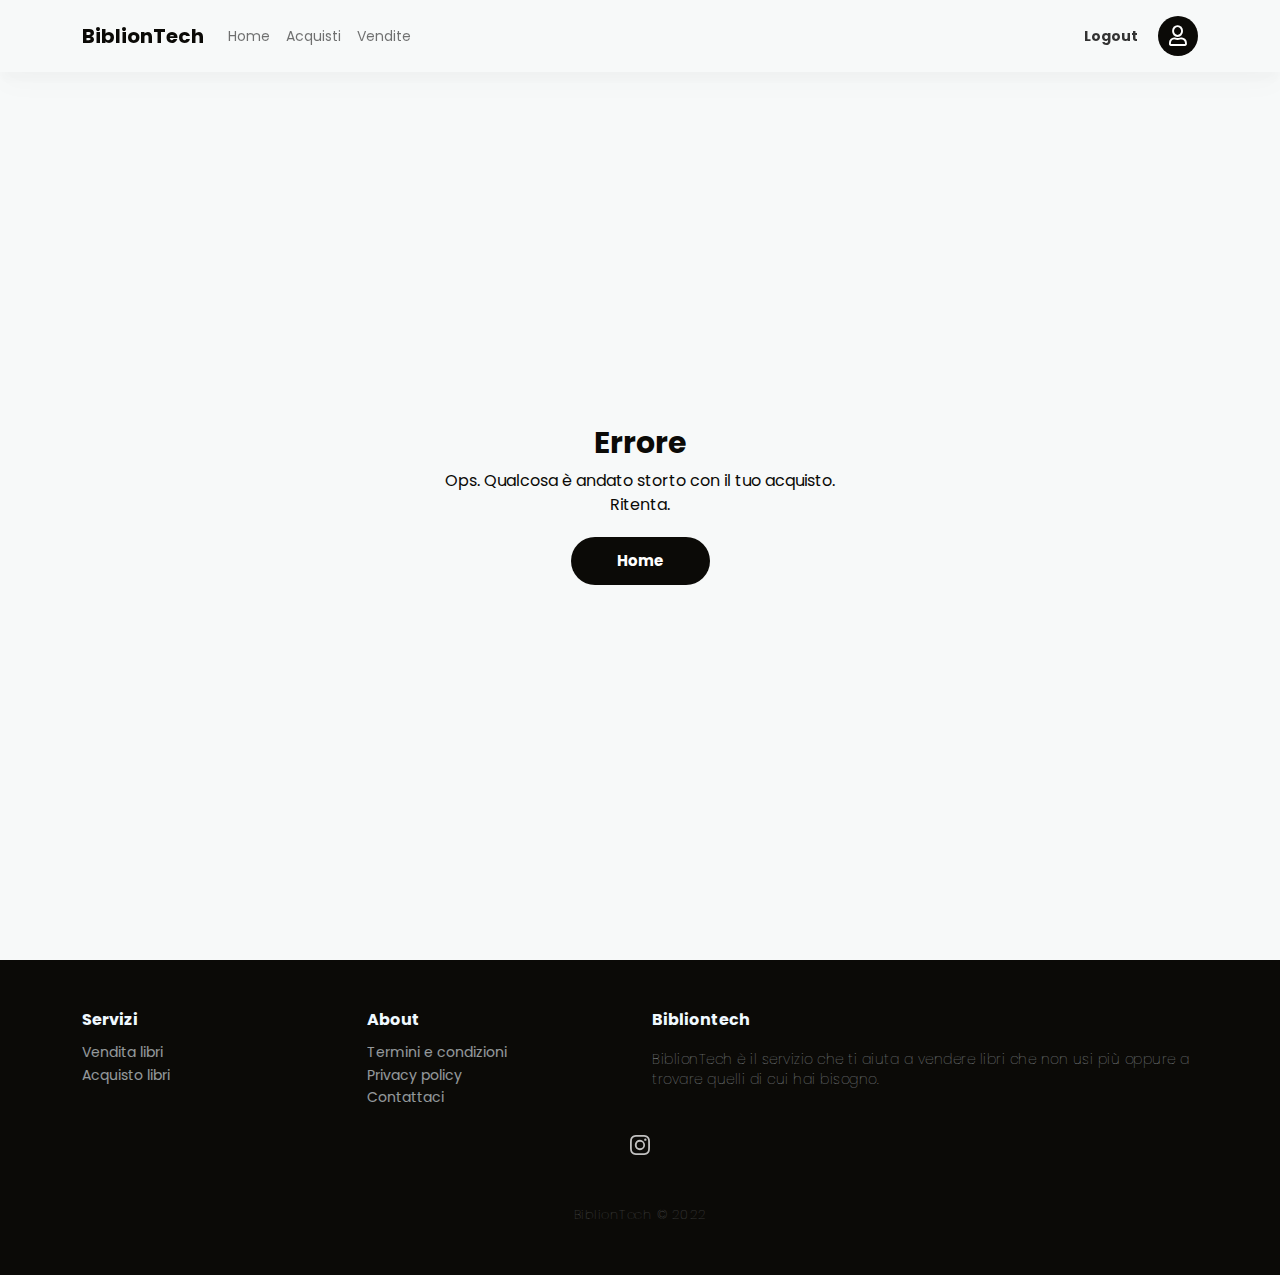
<file: purchase/cancel.html>
<!DOCTYPE html>
<html lang="en">
  <head>
    <meta charset="utf-8" />
    <meta
      name="viewport"
      content="width=device-width, initial-scale=1.0, shrink-to-fit=no"
    />
    <title>BiblionTech</title>
    <link rel="stylesheet" href="../assets/bootstrap/css/bootstrap.min.css" />
    <link
      rel="stylesheet"
      href="https://fonts.googleapis.com/css?family=Poppins&amp;display=swap"
    />
    <link rel="stylesheet" href="../assets/fonts/fontawesome-all.min.css" />
    <link rel="stylesheet" href="../assets/fonts/font-awesome.min.css" />
    <link
      rel="stylesheet"
      href="../assets/fonts/fontawesome5-overrides.min.css"
    />
    <link rel="stylesheet" href="../assets/css/account.css" />
    <link rel="stylesheet" href="../assets/css/footer.css" />
    <link rel="stylesheet" href="../assets/css/form.css" />
    <link rel="stylesheet" href="../assets/css/home.css" />
    <link rel="stylesheet" href="../assets/css/navbar.css" />
    <link rel="stylesheet" href="../assets/css/styles.css" />
    <link rel="stylesheet" href="../assets/css/typewriter.css" />
  </head>

  <body>
    <nav class="navbar navbar-light navbar-expand-md py-3">
      <div class="container">
        <a
          class="navbar-brand d-flex align-items-center"
          href="https://bibliontech.it/"
          ><span>BiblionTech</span></a
        ><button
          data-bs-toggle="collapse"
          class="navbar-toggler"
          data-bs-target="#navcol-1"
        >
          <span class="navbar-toggler-icon"
            ><svg
              xmlns="http://www.w3.org/2000/svg"
              width="1em"
              height="1em"
              viewBox="0 0 24 24"
              fill="none"
            >
              <path
                d="M22 18.0048C22 18.5544 21.5544 19 21.0048 19H12.9952C12.4456 19 12 18.5544 12 18.0048C12 17.4552 12.4456 17.0096 12.9952 17.0096H21.0048C21.5544 17.0096 22 17.4552 22 18.0048Z"
                fill="currentColor"
              ></path>
              <path
                d="M22 12.0002C22 12.5499 21.5544 12.9954 21.0048 12.9954H2.99519C2.44556 12.9954 2 12.5499 2 12.0002C2 11.4506 2.44556 11.0051 2.99519 11.0051H21.0048C21.5544 11.0051 22 11.4506 22 12.0002Z"
                fill="currentColor"
              ></path>
              <path
                d="M21.0048 6.99039C21.5544 6.99039 22 6.54482 22 5.99519C22 5.44556 21.5544 5 21.0048 5H8.99519C8.44556 5 8 5.44556 8 5.99519C8 6.54482 8.44556 6.99039 8.99519 6.99039H21.0048Z"
                fill="currentColor"
              ></path></svg
          ></span>
        </button>
        <div class="collapse navbar-collapse" id="navcol-1">
          <ul class="navbar-nav me-auto">
            <li class="nav-item">
              <a class="nav-link" href="https://bibliontech.it/acquista/"
                >Home</a
              >
            </li>
            <li class="nav-item">
              <a class="nav-link" href="https://bibliontech.it/acquisti/"
                >Acquisti</a
              >
            </li>
            <li class="nav-item">
              <a class="nav-link" href="https://bibliontech.it/vendite/"
                >Vendite</a
              >
            </li>
          </ul>
          <a href="https://bibliontech.it/login/">Logout</a
          ><button class="btn nav-btn click" type="button" id="goToLogin">
            <i class="far fa-user"></i>
          </button>
        </div>
      </div>
    </nav>
    <section>
      <div class="container flex-center">
        <div class="row">
          <div class="col d-flex justify-content-center align-items-center">
            <div id="not-valid" class="alert-msg">
              <h1>Errore</h1>
              <span
                >Ops. Qualcosa è andato storto con il tuo acquisto.<br />Ritenta.<br
              /></span>
              <a
                class="btn form-button shadow-none click"
                role="button"
                href="https://www.bibliontech.it/acquista/"
                >Home</a
              >
            </div>
          </div>
        </div>
      </div>
    </section>
    <footer class="footer-dark">
      <div class="container">
        <div class="row">
          <div class="col-sm-6 col-md-3 item">
            <h3>Servizi</h3>
            <ul>
              <li>
                <a href="https://bibliontech.it/services/vendere.html"
                  >Vendita libri</a
                >
              </li>
              <li>
                <a href="https://bibliontech.it/services/index.html"
                  >Acquisto libri</a
                >
              </li>
            </ul>
          </div>
          <div class="col-sm-6 col-md-3 item">
            <h3>About</h3>
            <ul>
              <li>
                <a href="https://bibliontech.it/about/terms_and_conditions.html"
                  >Termini e condizioni</a
                >
              </li>
              <li>
                <a href="https://bibliontech.it/about/privacy_policy.html"
                  >Privacy policy</a
                >
              </li>
              <li>
                <a href="https://bibliontech.it/contattaci/">Contattaci</a>
              </li>
            </ul>
          </div>
          <div class="col-md-6 item text">
            <h3>Bibliontech</h3>
            <p>
              BiblionTech è il servizio che ti aiuta a vendere libri che non usi
              più oppure a trovare quelli di cui hai bisogno.<br />
            </p>
          </div>
          <div class="col item social">
            <a href="https://www.instagram.com/bibliontech.it/"
              ><svg
                xmlns="http://www.w3.org/2000/svg"
                width="1em"
                height="1em"
                fill="currentColor"
                viewBox="0 0 16 16"
                class="bi bi-instagram"
              >
                <path
                  d="M8 0C5.829 0 5.556.01 4.703.048 3.85.088 3.269.222 2.76.42a3.917 3.917 0 0 0-1.417.923A3.927 3.927 0 0 0 .42 2.76C.222 3.268.087 3.85.048 4.7.01 5.555 0 5.827 0 8.001c0 2.172.01 2.444.048 3.297.04.852.174 1.433.372 1.942.205.526.478.972.923 1.417.444.445.89.719 1.416.923.51.198 1.09.333 1.942.372C5.555 15.99 5.827 16 8 16s2.444-.01 3.298-.048c.851-.04 1.434-.174 1.943-.372a3.916 3.916 0 0 0 1.416-.923c.445-.445.718-.891.923-1.417.197-.509.332-1.09.372-1.942C15.99 10.445 16 10.173 16 8s-.01-2.445-.048-3.299c-.04-.851-.175-1.433-.372-1.941a3.926 3.926 0 0 0-.923-1.417A3.911 3.911 0 0 0 13.24.42c-.51-.198-1.092-.333-1.943-.372C10.443.01 10.172 0 7.998 0h.003zm-.717 1.442h.718c2.136 0 2.389.007 3.232.046.78.035 1.204.166 1.486.275.373.145.64.319.92.599.28.28.453.546.598.92.11.281.24.705.275 1.485.039.843.047 1.096.047 3.231s-.008 2.389-.047 3.232c-.035.78-.166 1.203-.275 1.485a2.47 2.47 0 0 1-.599.919c-.28.28-.546.453-.92.598-.28.11-.704.24-1.485.276-.843.038-1.096.047-3.232.047s-2.39-.009-3.233-.047c-.78-.036-1.203-.166-1.485-.276a2.478 2.478 0 0 1-.92-.598 2.48 2.48 0 0 1-.6-.92c-.109-.281-.24-.705-.275-1.485-.038-.843-.046-1.096-.046-3.233 0-2.136.008-2.388.046-3.231.036-.78.166-1.204.276-1.486.145-.373.319-.64.599-.92.28-.28.546-.453.92-.598.282-.11.705-.24 1.485-.276.738-.034 1.024-.044 2.515-.045v.002zm4.988 1.328a.96.96 0 1 0 0 1.92.96.96 0 0 0 0-1.92zm-4.27 1.122a4.109 4.109 0 1 0 0 8.217 4.109 4.109 0 0 0 0-8.217zm0 1.441a2.667 2.667 0 1 1 0 5.334 2.667 2.667 0 0 1 0-5.334z"
                ></path></svg
            ></a>
          </div>
        </div>
        <p class="copyright">BiblionTech © 2022</p>
      </div>
    </footer>
    <script src="../assets/bootstrap/js/bootstrap.min.js"></script>
    <script src="../assets/js/form.js"></script>
    <script src="../assets/js/review.js"></script>
    <script src="../assets/js/rotatebook.js"></script>
    <script src="../assets/js/sell.js"></script>
    <script src="../assets/js/historyReplace.js"></script>
    <script src="../assets/js/typewriter.js"></script>
  </body>
</html>
</file>
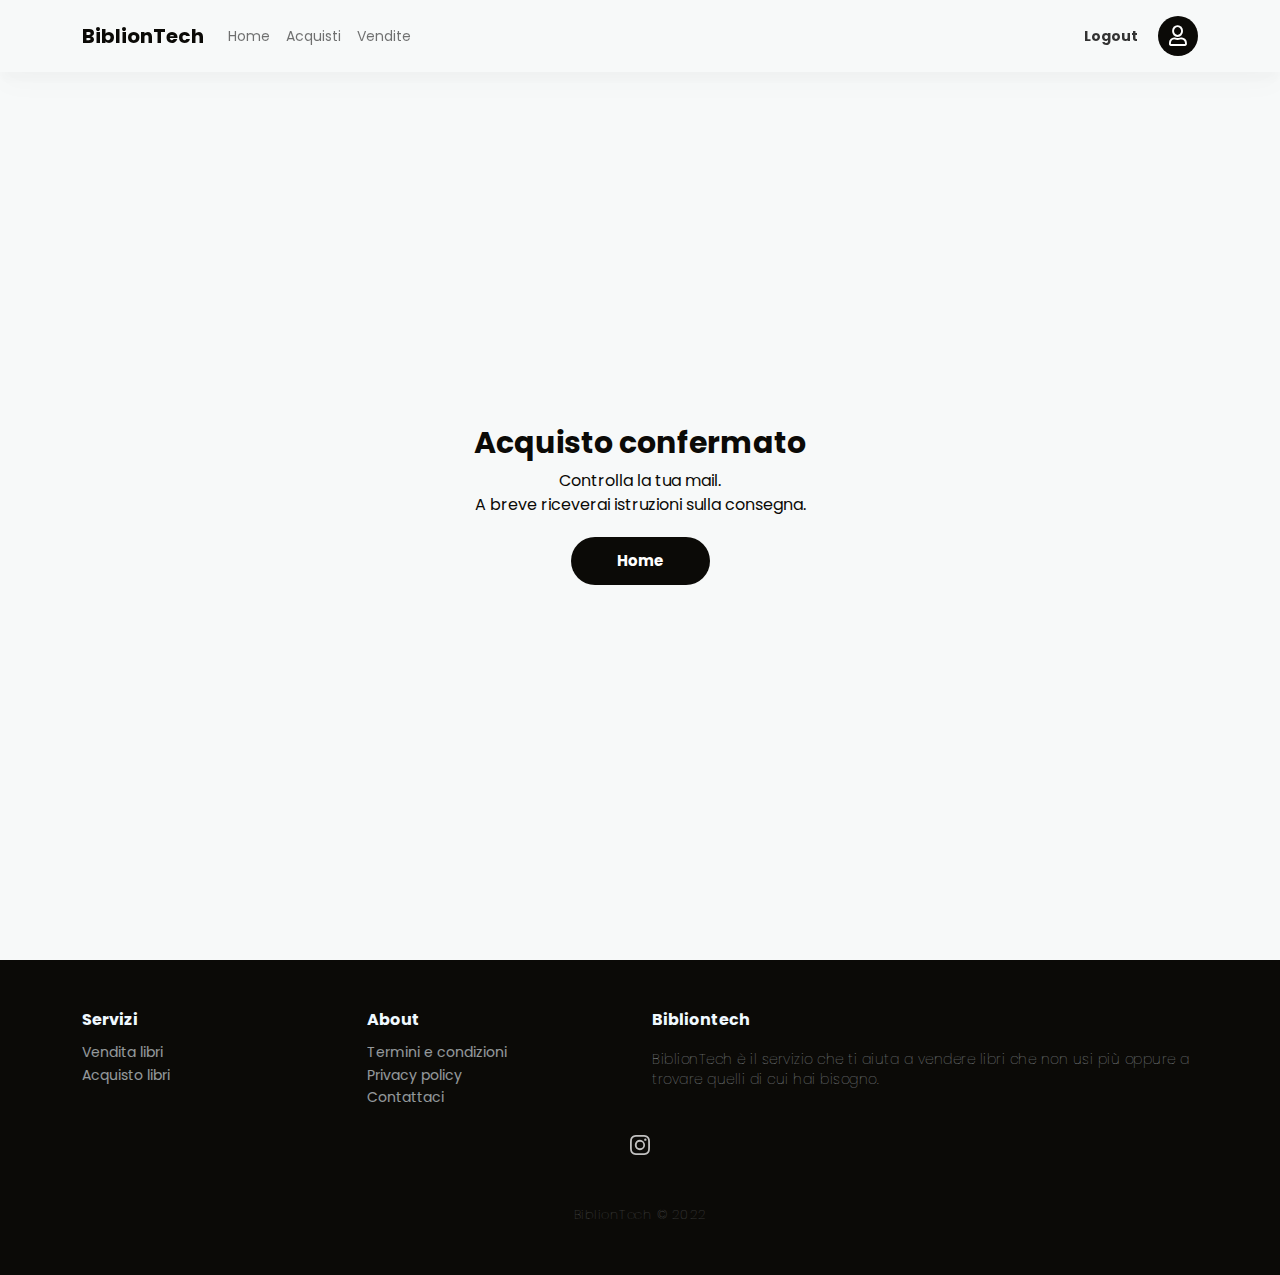
<file: purchase/success.html>
<!DOCTYPE html>
<html lang="en">
  <head>
    <meta charset="utf-8" />
    <meta
      name="viewport"
      content="width=device-width, initial-scale=1.0, shrink-to-fit=no"
    />
    <title>BiblionTech</title>
    <link rel="stylesheet" href="../assets/bootstrap/css/bootstrap.min.css" />
    <link
      rel="stylesheet"
      href="https://fonts.googleapis.com/css?family=Poppins&amp;display=swap"
    />
    <link rel="stylesheet" href="../assets/fonts/fontawesome-all.min.css" />
    <link rel="stylesheet" href="../assets/fonts/font-awesome.min.css" />
    <link
      rel="stylesheet"
      href="../assets/fonts/fontawesome5-overrides.min.css"
    />
    <link rel="stylesheet" href="../assets/css/account.css" />
    <link rel="stylesheet" href="../assets/css/footer.css" />
    <link rel="stylesheet" href="../assets/css/form.css" />
    <link rel="stylesheet" href="../assets/css/home.css" />
    <link rel="stylesheet" href="../assets/css/navbar.css" />
    <link rel="stylesheet" href="../assets/css/styles.css" />
    <link rel="stylesheet" href="../assets/css/typewriter.css" />
  </head>

  <body>
    <nav class="navbar navbar-light navbar-expand-md py-3">
      <div class="container">
        <a
          class="navbar-brand d-flex align-items-center"
          href="https://bibliontech.it/"
          ><span>BiblionTech</span></a
        ><button
          data-bs-toggle="collapse"
          class="navbar-toggler"
          data-bs-target="#navcol-1"
        >
          <span class="navbar-toggler-icon"
            ><svg
              xmlns="http://www.w3.org/2000/svg"
              width="1em"
              height="1em"
              viewBox="0 0 24 24"
              fill="none"
            >
              <path
                d="M22 18.0048C22 18.5544 21.5544 19 21.0048 19H12.9952C12.4456 19 12 18.5544 12 18.0048C12 17.4552 12.4456 17.0096 12.9952 17.0096H21.0048C21.5544 17.0096 22 17.4552 22 18.0048Z"
                fill="currentColor"
              ></path>
              <path
                d="M22 12.0002C22 12.5499 21.5544 12.9954 21.0048 12.9954H2.99519C2.44556 12.9954 2 12.5499 2 12.0002C2 11.4506 2.44556 11.0051 2.99519 11.0051H21.0048C21.5544 11.0051 22 11.4506 22 12.0002Z"
                fill="currentColor"
              ></path>
              <path
                d="M21.0048 6.99039C21.5544 6.99039 22 6.54482 22 5.99519C22 5.44556 21.5544 5 21.0048 5H8.99519C8.44556 5 8 5.44556 8 5.99519C8 6.54482 8.44556 6.99039 8.99519 6.99039H21.0048Z"
                fill="currentColor"
              ></path></svg
          ></span>
        </button>
        <div class="collapse navbar-collapse" id="navcol-1">
          <ul class="navbar-nav me-auto">
            <li class="nav-item">
              <a class="nav-link" href="https://bibliontech.it/acquista/"
                >Home</a
              >
            </li>
            <li class="nav-item">
              <a class="nav-link" href="https://bibliontech.it/acquisti/"
                >Acquisti</a
              >
            </li>
            <li class="nav-item">
              <a class="nav-link" href="https://bibliontech.it/vendite/"
                >Vendite</a
              >
            </li>
          </ul>
          <a href="https://bibliontech.it/login/">Logout</a>
          <button class="btn nav-btn click" type="button" id="goToLogin">
            <i class="far fa-user"></i>
          </button>
        </div>
      </div>
    </nav>
    <section>
      <div class="container flex-center">
        <div class="row">
          <div class="col d-flex justify-content-center align-items-center">
            <div id="valid" class="alert-msg">
              <h1>Acquisto confermato</h1>
              <span
                >Controlla la tua mail.<br />A breve riceverai istruzioni sulla
                consegna.<br
              /></span>
              <a
                class="btn form-button shadow-none click"
                role="button"
                href="https://www.bibliontech.it/acquista/"
                >Home</a
              >
            </div>
          </div>
        </div>
      </div>
    </section>
    <footer class="footer-dark">
      <div class="container">
        <div class="row">
          <div class="col-sm-6 col-md-3 item">
            <h3>Servizi</h3>
            <ul>
              <li>
                <a href="https://bibliontech.it/services/vendere.html"
                  >Vendita libri</a
                >
              </li>
              <li>
                <a href="https://bibliontech.it/services/index.html"
                  >Acquisto libri</a
                >
              </li>
            </ul>
          </div>
          <div class="col-sm-6 col-md-3 item">
            <h3>About</h3>
            <ul>
              <li>
                <a href="https://bibliontech.it/about/terms_and_conditions.html"
                  >Termini e condizioni</a
                >
              </li>
              <li>
                <a href="https://bibliontech.it/about/privacy_policy.html"
                  >Privacy policy</a
                >
              </li>
              <li>
                <a href="https://bibliontech.it/contattaci/">Contattaci</a>
              </li>
            </ul>
          </div>
          <div class="col-md-6 item text">
            <h3>Bibliontech</h3>
            <p>
              BiblionTech è il servizio che ti aiuta a vendere libri che non usi
              più oppure a trovare quelli di cui hai bisogno.<br />
            </p>
          </div>
          <div class="col item social">
            <a href="https://www.instagram.com/bibliontech.it/"
              ><svg
                xmlns="http://www.w3.org/2000/svg"
                width="1em"
                height="1em"
                fill="currentColor"
                viewBox="0 0 16 16"
                class="bi bi-instagram"
              >
                <path
                  d="M8 0C5.829 0 5.556.01 4.703.048 3.85.088 3.269.222 2.76.42a3.917 3.917 0 0 0-1.417.923A3.927 3.927 0 0 0 .42 2.76C.222 3.268.087 3.85.048 4.7.01 5.555 0 5.827 0 8.001c0 2.172.01 2.444.048 3.297.04.852.174 1.433.372 1.942.205.526.478.972.923 1.417.444.445.89.719 1.416.923.51.198 1.09.333 1.942.372C5.555 15.99 5.827 16 8 16s2.444-.01 3.298-.048c.851-.04 1.434-.174 1.943-.372a3.916 3.916 0 0 0 1.416-.923c.445-.445.718-.891.923-1.417.197-.509.332-1.09.372-1.942C15.99 10.445 16 10.173 16 8s-.01-2.445-.048-3.299c-.04-.851-.175-1.433-.372-1.941a3.926 3.926 0 0 0-.923-1.417A3.911 3.911 0 0 0 13.24.42c-.51-.198-1.092-.333-1.943-.372C10.443.01 10.172 0 7.998 0h.003zm-.717 1.442h.718c2.136 0 2.389.007 3.232.046.78.035 1.204.166 1.486.275.373.145.64.319.92.599.28.28.453.546.598.92.11.281.24.705.275 1.485.039.843.047 1.096.047 3.231s-.008 2.389-.047 3.232c-.035.78-.166 1.203-.275 1.485a2.47 2.47 0 0 1-.599.919c-.28.28-.546.453-.92.598-.28.11-.704.24-1.485.276-.843.038-1.096.047-3.232.047s-2.39-.009-3.233-.047c-.78-.036-1.203-.166-1.485-.276a2.478 2.478 0 0 1-.92-.598 2.48 2.48 0 0 1-.6-.92c-.109-.281-.24-.705-.275-1.485-.038-.843-.046-1.096-.046-3.233 0-2.136.008-2.388.046-3.231.036-.78.166-1.204.276-1.486.145-.373.319-.64.599-.92.28-.28.546-.453.92-.598.282-.11.705-.24 1.485-.276.738-.034 1.024-.044 2.515-.045v.002zm4.988 1.328a.96.96 0 1 0 0 1.92.96.96 0 0 0 0-1.92zm-4.27 1.122a4.109 4.109 0 1 0 0 8.217 4.109 4.109 0 0 0 0-8.217zm0 1.441a2.667 2.667 0 1 1 0 5.334 2.667 2.667 0 0 1 0-5.334z"
                ></path></svg
            ></a>
          </div>
        </div>
        <p class="copyright">BiblionTech © 2022</p>
      </div>
    </footer>
    <script src="../assets/bootstrap/js/bootstrap.min.js"></script>
    <script src="../assets/js/form.js"></script>
    <script src="../assets/js/review.js"></script>
    <script src="../assets/js/rotatebook.js"></script>
    <script src="../assets/js/sell.js"></script>
    <script src="../assets/js/historyReplace.js"></script>
    <script src="../assets/js/typewriter.js"></script>
  </body>
</html>
</file>
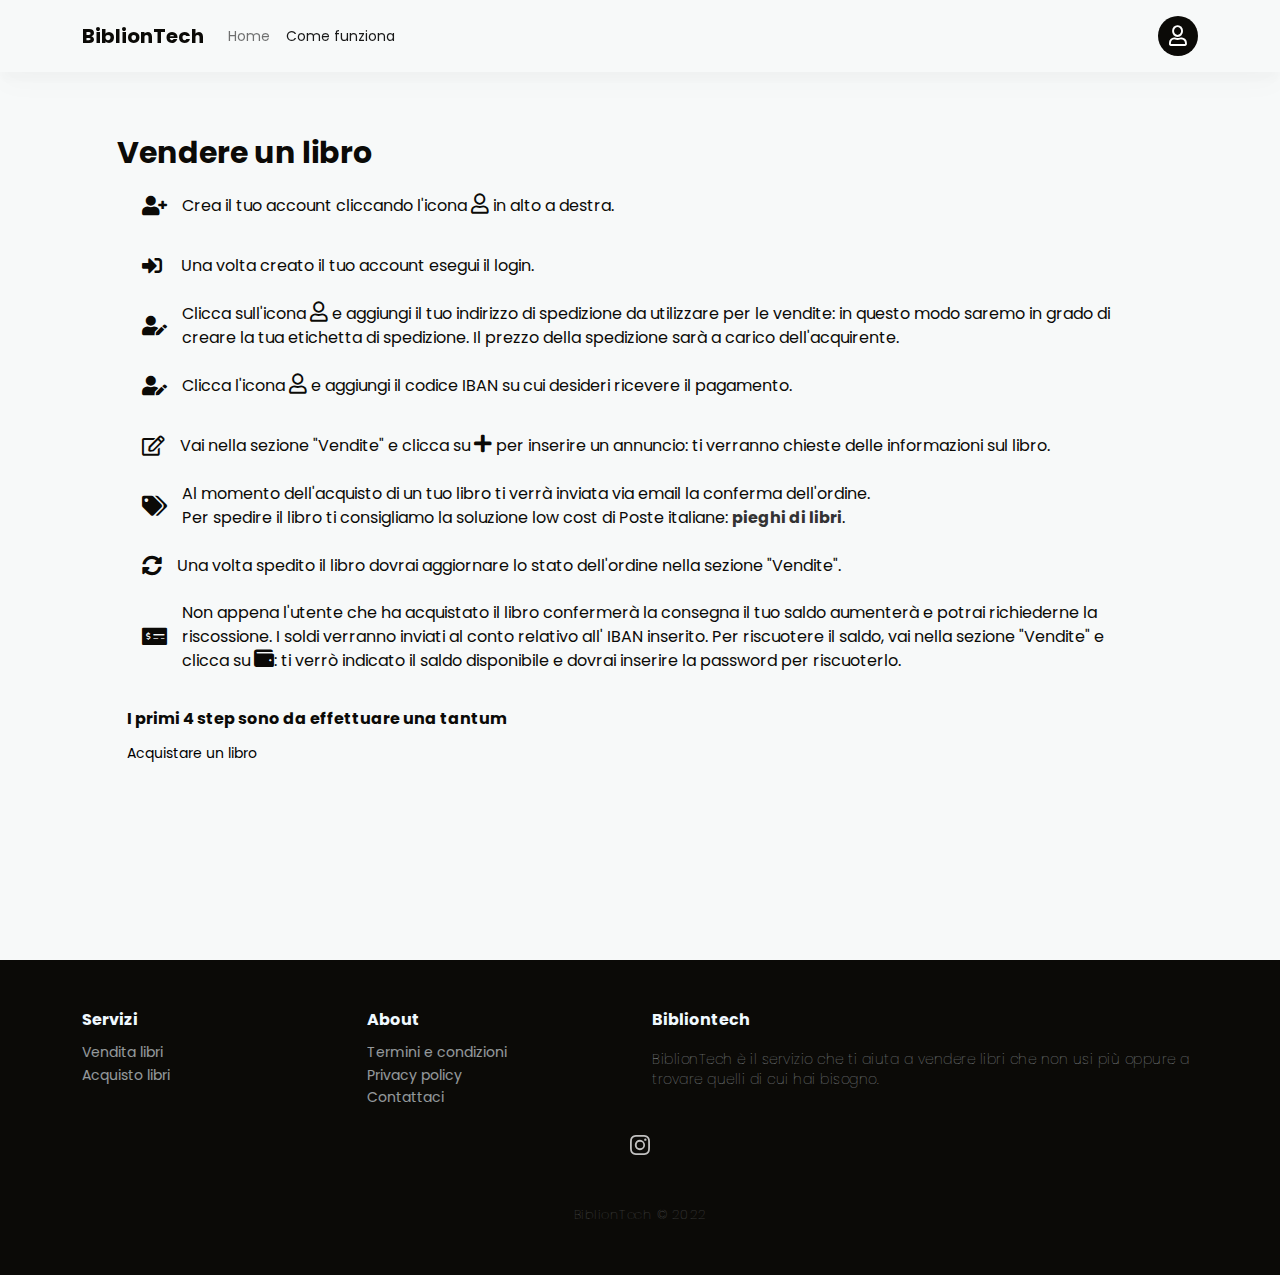
<file: services/vendere.html>
<!DOCTYPE html>
<html lang="en">
  <head>
    <meta charset="utf-8" />
    <meta
      name="viewport"
      content="width=device-width, initial-scale=1.0, shrink-to-fit=no"
    />
    <title>BiblionTech</title>
    <link rel="stylesheet" href="../assets/bootstrap/css/bootstrap.min.css" />
    <link
      rel="stylesheet"
      href="https://fonts.googleapis.com/css?family=Poppins&amp;display=swap"
    />
    <link rel="stylesheet" href="../assets/fonts/fontawesome-all.min.css" />
    <link rel="stylesheet" href="../assets/fonts/font-awesome.min.css" />
    <link
      rel="stylesheet"
      href="../assets/fonts/fontawesome5-overrides.min.css"
    />
    <link rel="stylesheet" href="../assets/css/footer.css" />
    <link rel="stylesheet" href="../assets/css/form.css" />
    <link rel="stylesheet" href="../assets/css/home.css" />
    <link rel="stylesheet" href="../assets/css/navbar.css" />
    <link rel="stylesheet" href="../assets/css/styles.css" />
    <link rel="stylesheet" href="../assets/css/typewriter.css" />
  </head>

  <body>
    <nav class="navbar navbar-light navbar-expand-md py-3">
      <div class="container">
        <a
          class="navbar-brand d-flex align-items-center"
          href="https://bibliontech.it/"
          ><span>BiblionTech</span></a
        ><button
          data-bs-toggle="collapse"
          class="navbar-toggler"
          data-bs-target="#navcol-1"
        >
          <span class="navbar-toggler-icon"
            ><svg
              xmlns="http://www.w3.org/2000/svg"
              width="1em"
              height="1em"
              viewBox="0 0 24 24"
              fill="none"
            >
              <path
                d="M22 18.0048C22 18.5544 21.5544 19 21.0048 19H12.9952C12.4456 19 12 18.5544 12 18.0048C12 17.4552 12.4456 17.0096 12.9952 17.0096H21.0048C21.5544 17.0096 22 17.4552 22 18.0048Z"
                fill="currentColor"
              ></path>
              <path
                d="M22 12.0002C22 12.5499 21.5544 12.9954 21.0048 12.9954H2.99519C2.44556 12.9954 2 12.5499 2 12.0002C2 11.4506 2.44556 11.0051 2.99519 11.0051H21.0048C21.5544 11.0051 22 11.4506 22 12.0002Z"
                fill="currentColor"
              ></path>
              <path
                d="M21.0048 6.99039C21.5544 6.99039 22 6.54482 22 5.99519C22 5.44556 21.5544 5 21.0048 5H8.99519C8.44556 5 8 5.44556 8 5.99519C8 6.54482 8.44556 6.99039 8.99519 6.99039H21.0048Z"
                fill="currentColor"
              ></path></svg
          ></span>
        </button>
        <div class="collapse navbar-collapse" id="navcol-1">
          <ul class="navbar-nav me-auto">
            <li class="nav-item">
              <a class="nav-link" href="https://bibliontech.it/acquista/"
                >Home</a
              >
            </li>
            <li class="nav-item">
              <a class="nav-link active" href="https://bibliontech.it/services/"
                >Come funziona</a
              >
            </li>
          </ul>
          <a class="btn nav-btn click" type="button" href="../login"
            ><i class="far fa-user"></i
          ></a>
        </div>
      </div>
    </nav>
    <section>
      <div class="container type-container">
        <div class="row">
          <div class="col text-start">
            <div class="text-container">
              <h1 class="form-h1">Vendere un libro<br /></h1>
              <div class="d-md-flex align-items-md-center list-item">
                <i class="fas fa-user-plus icons"></i
                ><span
                  >Crea il tuo account cliccando l'icona&nbsp;<i
                    class="far fa-user"
                    style="margin: 0"
                  ></i>
                  in alto a destra.<br
                /></span>
              </div>
              <div class="d-md-flex align-items-md-center list-item">
                <i class="fas fa-sign-in-alt icons"></i
                ><span
                  >&nbsp;Una volta creato il tuo account esegui il login.<br
                /></span>
              </div>
              <div class="d-md-flex align-items-md-center list-item">
                <i class="fas fa-user-edit icons"></i
                ><span
                  >Clicca sull'icona
                  <i class="far fa-user" style="margin: 0"></i>&nbsp;e aggiungi
                  il tuo indirizzo di spedizione da utilizzare per le vendite:
                  in questo modo saremo in grado di creare la tua etichetta di
                  spedizione. Il prezzo della spedizione sarà a carico
                  dell'acquirente.<br
                /></span>
              </div>
              <div class="d-md-flex align-items-md-center list-item">
                <i class="fas fa-user-edit icons"></i
                ><span
                  >Clicca l'icona&nbsp;<i
                    class="far fa-user"
                    style="margin: 0"
                  ></i
                  >&nbsp;e aggiungi il codice IBAN su cui desideri ricevere il
                  pagamento.<br
                /></span>
              </div>
              <div class="d-md-flex align-items-md-center list-item">
                <i class="far fa-edit icons"></i
                ><span
                  >Vai nella sezione "Vendite" e clicca su&nbsp;<i
                    class="fas fa-plus"
                    style="margin: 0"
                  ></i
                  >&nbsp;per inserire un annuncio: ti verranno chieste delle
                  informazioni sul libro.&nbsp;<br
                /></span>
              </div>
              <div class="d-md-flex align-items-md-center list-item">
                <i class="fas fa-tags icons"></i
                ><span
                  >Al momento dell'acquisto di un tuo libro ti verrà inviata via
                  email la conferma dell'ordine.<br />Per spedire il libro ti
                  consigliamo la soluzione low cost di Poste italiane:&nbsp;<a
                    href="https://www.poste.it/prodotti/piego-di-libri.html"
                    style="font-size: 16px"
                    ><strong>pieghi di libri</strong></a
                  >.</span
                >
              </div>
              <div class="d-md-flex align-items-md-center list-item">
                <i class="fas fa-sync-alt icons"></i
                ><span
                  >Una volta spedito il libro dovrai aggiornare lo stato
                  dell'ordine nella sezione "Vendite".<br
                /></span>
              </div>
              <div class="d-md-flex align-items-md-center list-item">
                <i class="fas fa-money-check-alt icons"></i
                ><span
                  >Non appena l'utente che ha acquistato il libro confermerà la
                  consegna il tuo saldo aumenterà e potrai richiederne la
                  riscossione. I soldi verranno inviati al conto relativo all'
                  IBAN inserito. Per riscuotere il saldo, vai nella sezione
                  "Vendite" e clicca su&nbsp;<i
                    class="fas fa-wallet"
                    style="margin: 0"
                  ></i
                  >: ti verrò indicato il saldo disponibile e dovrai inserire la
                  password per riscuoterlo.</span
                >
              </div>
              <div class="list-item">
                <span
                  ><br /><strong
                    >I primi 4 step sono da effettuare una tantum</strong
                  ><br
                /></span>
              </div>
              <div class="list-item">
                <span
                  ><a href="index.html" style="color:black; !important"
                    >Acquistare un libro</a
                  ></span
                >
              </div>
            </div>
          </div>
        </div>
      </div>
    </section>
    <footer class="footer-dark">
      <div class="container">
        <div class="row">
          <div class="col-sm-6 col-md-3 item">
            <h3>Servizi</h3>
            <ul>
              <li>
                <a href="https://bibliontech.it/services/vendere.html"
                  >Vendita libri</a
                >
              </li>
              <li>
                <a href="https://bibliontech.it/services/index.html"
                  >Acquisto libri</a
                >
              </li>
            </ul>
          </div>
          <div class="col-sm-6 col-md-3 item">
            <h3>About</h3>
            <ul>
              <li>
                <a href="https://bibliontech.it/about/terms_and_conditions.html"
                  >Termini e condizioni</a
                >
              </li>
              <li>
                <a href="https://bibliontech.it/about/privacy_policy.html"
                  >Privacy policy</a
                >
              </li>
              <li>
                <a href="https://bibliontech.it/contattaci/">Contattaci</a>
              </li>
            </ul>
          </div>
          <div class="col-md-6 item text">
            <h3>Bibliontech</h3>
            <p>
              BiblionTech è il servizio che ti aiuta a vendere libri che non usi
              più oppure a trovare quelli di cui hai bisogno.<br />
            </p>
          </div>
          <div class="col item social">
            <a href="https://www.instagram.com/bibliontech.it/"
              ><svg
                xmlns="http://www.w3.org/2000/svg"
                width="1em"
                height="1em"
                fill="currentColor"
                viewBox="0 0 16 16"
                class="bi bi-instagram"
              >
                <path
                  d="M8 0C5.829 0 5.556.01 4.703.048 3.85.088 3.269.222 2.76.42a3.917 3.917 0 0 0-1.417.923A3.927 3.927 0 0 0 .42 2.76C.222 3.268.087 3.85.048 4.7.01 5.555 0 5.827 0 8.001c0 2.172.01 2.444.048 3.297.04.852.174 1.433.372 1.942.205.526.478.972.923 1.417.444.445.89.719 1.416.923.51.198 1.09.333 1.942.372C5.555 15.99 5.827 16 8 16s2.444-.01 3.298-.048c.851-.04 1.434-.174 1.943-.372a3.916 3.916 0 0 0 1.416-.923c.445-.445.718-.891.923-1.417.197-.509.332-1.09.372-1.942C15.99 10.445 16 10.173 16 8s-.01-2.445-.048-3.299c-.04-.851-.175-1.433-.372-1.941a3.926 3.926 0 0 0-.923-1.417A3.911 3.911 0 0 0 13.24.42c-.51-.198-1.092-.333-1.943-.372C10.443.01 10.172 0 7.998 0h.003zm-.717 1.442h.718c2.136 0 2.389.007 3.232.046.78.035 1.204.166 1.486.275.373.145.64.319.92.599.28.28.453.546.598.92.11.281.24.705.275 1.485.039.843.047 1.096.047 3.231s-.008 2.389-.047 3.232c-.035.78-.166 1.203-.275 1.485a2.47 2.47 0 0 1-.599.919c-.28.28-.546.453-.92.598-.28.11-.704.24-1.485.276-.843.038-1.096.047-3.232.047s-2.39-.009-3.233-.047c-.78-.036-1.203-.166-1.485-.276a2.478 2.478 0 0 1-.92-.598 2.48 2.48 0 0 1-.6-.92c-.109-.281-.24-.705-.275-1.485-.038-.843-.046-1.096-.046-3.233 0-2.136.008-2.388.046-3.231.036-.78.166-1.204.276-1.486.145-.373.319-.64.599-.92.28-.28.546-.453.92-.598.282-.11.705-.24 1.485-.276.738-.034 1.024-.044 2.515-.045v.002zm4.988 1.328a.96.96 0 1 0 0 1.92.96.96 0 0 0 0-1.92zm-4.27 1.122a4.109 4.109 0 1 0 0 8.217 4.109 4.109 0 0 0 0-8.217zm0 1.441a2.667 2.667 0 1 1 0 5.334 2.667 2.667 0 0 1 0-5.334z"
                ></path></svg
            ></a>
          </div>
        </div>
        <p class="copyright">BiblionTech © 2022</p>
      </div>
    </footer>
    <script src="../assets/bootstrap/js/bootstrap.min.js"></script>
    <script src="../assets/js/form.js"></script>
    <script src="../assets/js/sell.js"></script>
    <script src="../assets/js/typewriter.js"></script>
  </body>
</html>
</file>
<file: assets/css/account.css>
.scroll {
  overflow-x: scroll;
  overflow-y: hidden;
  white-space: nowrap;
  padding: 20px;
  margin: 20px;
}

@media screen and (max-width: 575px) {
  .scroll {
    width: 250px;
  }
}

.scroll > .book {
  cursor: pointer;
  display: inline-block;
  vertical-align: top;
}

.reviews-container {
  margin: 30px 0;
}

.review {
  position: relative;
  box-shadow: 0 14px 28px rgba(0, 0, 0, 0.1), 0 10px 10px rgba(0, 0, 0, 0.1);
  padding: 30px;
  border-radius: 15px;
  margin: 30px 10px;
}

.profile-picture img {
  width: 100px;
  margin: 20px;
  height: 100px;
  object-fit: cover;
}

.reviewer-info {
  display: flex;
  align-items: center;
  margin-bottom: 20px;
}

.reviewer-info .star-rate {
  text-align: right;
}

.reviewer-info img {
  width: 50px;
  height: 50px;
  margin: 0 20px;
  object-fit: cover;
}

.reviewer-info h1 {
  font-size: 20px;
}

.review-content {
  overflow: hidden;
  text-overflow: ellipsis;
  display: -webkit-box;
  -webkit-line-clamp: 5;
  line-clamp: 5;
  -webkit-box-orient: vertical;
  margin: 10px 0;
}

.section-title {
  display: flex;
  align-items: center;
  text-align: left;
  padding: 0 20px;
}
</file>
<file: assets/css/footer.css>
@import "cookie.css";
.footer-dark {
  padding: 50px 0;
  color: #f0f9ff;
  background-color: #0b0a07;
}

.footer-dark h3 {
  margin-top: 0;
  margin-bottom: 12px;
  font-weight: bold;
  font-size: 16px;
}

.footer-dark ul {
  padding: 0;
  list-style: none;
  line-height: 1.6;
  font-size: 14px;
  margin-bottom: 0;
}

.footer-dark ul a {
  color: inherit;
  text-decoration: none;
  opacity: 0.6;
}

.footer-dark ul a:hover {
  opacity: 0.8;
}

@media (max-width: 767px) {
  .footer-dark .item:not(.social) {
    text-align: center;
    padding-bottom: 20px;
  }
}

.footer-dark .item.text {
  margin-bottom: 36px;
}

@media (max-width: 767px) {
  .footer-dark .item.text {
    margin-bottom: 0;
  }
}

.footer-dark .item.text p {
  opacity: 0.6;
  margin-bottom: 0;
}

.footer-dark .item.social {
  text-align: center;
}

@media (max-width: 991px) {
  .footer-dark .item.social {
    text-align: center;
    margin-top: 20px;
  }
}

.footer-dark .item.social > a {
  font-size: 20px;
  width: 36px;
  height: 36px;
  line-height: 36px;
  display: inline-block;
  text-align: center;
  border-radius: 50%;
  margin: 0 8px;
  color: #fff;
  opacity: 0.75;
}

.footer-dark .item.social > a:hover {
  opacity: 0.9;
}

.footer-dark .copyright {
  text-align: center;
  padding-top: 24px;
  opacity: 0.3;
  font-size: 13px;
  margin-bottom: 0;
}
</file>
<file: assets/css/form.css>
/* SOCIAL ACCESS */

.social-container {
  margin: 20px 0;
}

.social-container a {
  border: 1px solid #dddddd;
  border-radius: 50%;
  display: inline-flex;
  justify-content: center;
  align-items: center;
  margin: 0 5px;
  height: 40px;
  width: 40px;
}

.social-icon {
  color: #333;
  font-size: 18px;
  text-decoration: none;
  margin: 15px 0;
  text-align: center;
}

.social-icon:hover {
  color: #0b0a07;
}

/* BUTTONS */

.form-button {
  border-radius: 10rem;
  background-color: #0b0a07;
  color: #ffffff;
  font-size: 15px;
  font-weight: bold;
  padding: 12px 45px;
  margin: 20px 20px 0 20px;
}

.form-button:hover {
  color: #fff;
  background-color: #0b0a07de;
}

.ghost {
  background-color: rgba(255, 255, 255, 0.15);
  color: white;
  font-size: 15px;
  font-weight: bold;
  padding: 12px 45px;
  border-radius: 10rem;
}

.ghost:hover {
  background-color: rgba(255, 255, 255, 0.4);
  color: white;
}

/* ****** FORM ******************************************* */

.form-text {
  margin: 20px;
  color: #0b0a07;
}

.form-control {
  border-radius: 15px;
  border: none;
  background-color: #00000015;
  padding: 10px 20px;
}

.form-control:focus {
  box-shadow: none;
  background-color: #00000010;
  border: none;
}

.small-form-container {
  margin: 20px;
  width: 350px;
}

.external-form-container {
  background-color: #f7f9f9;
  border-radius: 1.5rem;
  box-shadow: 0 14px 28px rgba(0, 0, 0, 0.1), 0 10px 10px rgba(0, 0, 0, 0.1);
  position: relative;
  overflow: hidden;
  width: 768px;
  max-width: 100%;
  min-height: 480px;
}

#reg-link,
#acc-link {
  font-size: 15px;
}

.form-container {
  position: absolute;
  top: 0;
  height: 100%;
  transition: all 0.6s ease-in-out;
}

.form-cont {
  max-width: 400px;
}

.sign-in-container {
  visibility: visible;
  left: 0;
  width: 50%;
  z-index: 2;
}

/* SignIn animation sx to dx */

.external-form-container.right-panel-active .sign-in-container {
  transform: translateX(100%);
}

@media screen and (max-width: 991px) {
  .sign-in-container {
    width: 100% !important;
    transform: translateX(0) !important;
  }
}

@media screen and (max-width: 991px) {
  .sign-up-container {
    width: 100% !important;
    transform: translateX(0) !important;
  }
}

@media screen and (max-width: 991px) {
  .form-container form {
    padding: 0px !important;
    max-width: 400px;
  }
}

.sign-up-container {
  visibility: visible;
  left: 0;
  width: 50%;
  opacity: 0;
  z-index: 1;
  font-size: 14px;
}

/* SignUp animation dx to sx */

.external-form-container.right-panel-active .sign-up-container {
  transform: translateX(100%);
  opacity: 1;
  z-index: 5;
  animation: show 0.6s;
}

@keyframes show {
  0%,
  49.99% {
    opacity: 0;
    z-index: 1;
  }
  50%,
  100% {
    opacity: 1;
    z-index: 5;
  }
}

/* OVERLAY */

.overlay-container {
  position: absolute;
  top: 0;
  left: 50%;
  width: 50%;
  height: 100%;
  overflow: hidden;
  transition: transform 0.6s ease-in-out;
  z-index: 8;
}

/* overlay-container animation sx to dx */

.external-form-container.right-panel-active .overlay-container {
  transform: translateX(-100%);
}

.overlay {
  color: #ffffff;
  position: relative;
  left: -100%;
  height: 100%;
  width: 200%;
  transform: translateX(0);
  opacity: 1;
  transition: transform 0.6s ease-in-out;
}

/* overlay sx to dx colour */

.external-form-container.right-panel-active .overlay {
  transform: translateX(50%);
}

.overlay-panel {
  position: absolute;
  display: flex;
  align-items: center;
  justify-content: center;
  flex-direction: column;
  padding: 0 40px;
  text-align: center;
  top: 0;
  height: 100%;
  width: 50%;
  transform: translateX(0);
  transition: transform 0.6s ease-in-out;
}

/* ***** ANIMAZIONI PANNELLI ****** */

/* testo bentornato in */

.external-form-container.right-panel-active .overlay-left {
  transform: translateX(0);
}

/* testo bentornato out */

.overlay-left {
  transform: translateX(-50%);
}

/* testo benvenuto in */

.overlay-right {
  right: 0;
  transform: translateX(0);
}

/* testo benvenuto out */

.external-form-container.right-panel-active .overlay-right {
  transform: translateX(50%);
}

@keyframes gradient {
  0% {
    background-position: 0px 50%;
  }
  50% {
    background-position: 100% 50%;
  }
  100% {
    background-position: 0px 50%;
  }
}

/* MEDIA */

@media screen and (max-width: 991px) {
  .overlay-container {
    display: None;
    opacity: 0;
    animation: opacity 0.1s;
  }
}

@media screen and (max-width: 991px) {
  .overlay-left {
    transform: translateX(50);
  }
}

@media screen and (max-width: 991px) {
  .external-form-container {
    background-color: transparent;
    border: none;
    box-shadow: none;
    width: 300px;
    padding: 0;
  }
}

@media screen and (max-width: 991px) {
  .form-container {
    position: absolute;
  }
}

@media screen and (max-width: 991px) {
  #SignUp-form {
    transform: translateX(50%);
  }
}

@media screen and (max-width: 991px) {
  #SignIn-form {
    transform: translateX(50%);
  }
}

@media screen and (min-width: 992px) {
  #reg-link,
  #acc-link {
    display: none;
  }
}

.confirm-button {
  display: flex;
  align-items: center;
  justify-content: center;
  width: 20px;
  height: 20px;
  border-radius: 10rem;
  background-color: #0b0a07;
  color: #ffffff;
  font-size: 15px;
  font-weight: bold;
  padding: 20px;
  margin: 15px;
}

.confirm-button:hover {
  color: white;
}

.star-rate,
.book-rate {
  color: #f8d000;
  text-align: center;
  width: 100%;
}

.book-rate {
  color: var(--bs-orange);
}

.star-rate i,
.book-rate i {
  margin: 10px 5px;
}

.not-checked {
  color: #838383;
}

.rating-css {
  width: 100%;
}

.rating-css div {
  color: #f8d000;
  text-align: center;
  margin: 0 20px;
}

.rating-css input {
  display: none;
}

.rating-css input + label {
  font-size: 20px;
  letter-spacing: 0px;
  cursor: pointer;
}

.rating-css input:checked + label ~ label {
  color: #838383;
}

.rating-css label:active {
  transform: scale(0.8);
  transition: 0.3s ease;
}
</file>
<file: assets/css/home.css>
.search-bar {
  display: flex;
  align-items: center;
  background-color: #00000015;
  border-radius: 15px;
  border: none;
  position: sticky;
}

.search-bar .form-control {
  background-color: transparent;
  margin: 0;
}

.search-bar a i {
  margin: 10px 15px 10px 10px;
}

.books-container {
  display: flex;
  flex-direction: row;
  flex-wrap: wrap;
  align-items: center;
  justify-content: center;
  align-content: center;
  padding: 20px 0;
  margin: 20px 0;
  z-index: 1;
}

.sold .book-info .book-price {
  color: green;
}

.sold:hover .sold-details {
  display: flex;
  justify-content: center;
  align-items: center;
  opacity: 1;
}

.sold:hover .book-img {
  -webkit-filter: blur(8px);
  filter: blur(8px);
  opacity: 0.25;
}

.sold-details {
  top: 5px;
  height: 260px;
  width: 100%;
  position: absolute;
  padding: 10px;
  transition: ease all 0.3s;
  opacity: 0;
  display: none;
}

.sold-details a {
  font-size: 16px;
  font-weight: bold;
}

.book {
  position: relative;
  display: flex;
  flex-wrap: wrap;
  width: 200px;
  margin: 10px;
  padding: 12px;
  border-radius: 20px;
  box-sizing: border-box;
  justify-content: center;
  transition: ease all 0.3s;
}

.book .btn-close {
  visibility: hidden;
}

.book:hover .btn-close {
  visibility: visible;
}

.prod-box {
  margin: 30px;
  min-height: 300px;
  max-width: 500px;
  display: flex;
  align-items: center;
}

.carousel {
  width: 250px;
  height: 350px;
  display: flex;
  justify-content: center;
  align-items: center;
  overflow: hidden;
}

.carousel img {
  width: 250px;
  height: 350px;
  object-fit: cover;
}

.book-img {
  display: flex;
  justify-content: center;
  opacity: 1;
  transition: ease all 0.3s;
}

.book-img a {
  height: 250px;
  width: 100%;
  display: flex;
  justify-content: center;
}

.book-img a img,
.book-img img {
  width: auto;
  height: auto;
  max-width: 100%;
  max-height: 100%;
}

.book:hover {
  box-shadow: 0 14px 28px rgba(0, 0, 0, 0.1), 0 10px 10px rgba(0, 0, 0, 0.1);
  transform: scale(1.05);
}

.book-info {
  text-align: center;
  padding: 10px;
  min-height: 130px;
  white-space: normal;
}

.book-title {
  font-size: 16px;
  white-space: normal;
  font-weight: bold;
  min-height: 50px;
  overflow: hidden;
  text-overflow: ellipsis;
  display: -webkit-box;
  -webkit-line-clamp: 2;
  line-clamp: 2;
  -webkit-box-orient: vertical;
}

.bookP-title {
  overflow: hidden;
  text-overflow: ellipsis;
  display: -webkit-box;
  -webkit-line-clamp: 2;
  line-clamp: 2;
  -webkit-box-orient: vertical;
}

.book-author {
  font-size: 12px;
  min-height: 40px;
  overflow: hidden;
  text-overflow: ellipsis;
  display: -webkit-box;
  -webkit-line-clamp: 2;
  line-clamp: 2;
  -webkit-box-orient: vertical;
}

.bookP-author,
.bookP-seller {
  font-size: 12px;
  overflow: hidden;
  text-overflow: ellipsis;
  display: -webkit-box;
  -webkit-line-clamp: 1;
  line-clamp: 1;
  -webkit-box-orient: vertical;
  margin: 10px 0;
}

.book-author a,
.book-seller a,
.bookP-author a,
.bookP-seller a {
  font-weight: bold;
}

.bookP-desc {
  margin: 20px 0;
  overflow: hidden;
  text-overflow: ellipsis;
  display: -webkit-box;
  -webkit-line-clamp: 10;
  line-clamp: 10;
  -webkit-box-orient: vertical;
}

.book-price {
  color: #005bbf;
  font-size: 18px;
  font-weight: bold;
  height: 100%;
}

.add-book {
  position: fixed;
  display: none;
  align-items: center;
  justify-content: center;
  background-color: rgba(0, 0, 0, 0.2);
  backdrop-filter: blur(8px);
  top: 0;
  left: 0;
  width: 100%;
  height: 100%;
  z-index: 11;
  transition: ease all 2s;
}

.form-book {
  display: flex;
  flex-wrap: wrap;
  width: 200px;
  margin: 10px;
  padding: 12px;
  border-radius: 20px;
  box-sizing: border-box;
  justify-content: center;
}

.page-cnt {
  display: flex;
  justify-content: center;
  align-items: center;
  height: 30px;
  width: 30px;
  margin: 0 10px;
  background-color: #bbbbbb;
  border: none;
  border-radius: 50%;
  opacity: 0.5;
  transition: ease all 0.3s;
  animation: ease all 0.3s;
}

.page-cnt:hover,
.active-page {
  color: #f7f9f9;
  background-color: #0b0a07;
  opacity: 1;
  transform: scale(1.05);
}

.alert-msg {
  position: absolute;
  display: block;
}

#add-book-open,
#get-cash-open {
  margin: 0;
}
</file>
<file: assets/css/navbar.css>
.navbar {
  position: fixed;
  background-color: #f7f9f9;
  box-shadow: 0 14px 28px rgba(0, 0, 0, 0.02), 0 10px 10px rgba(0, 0, 0, 0.02);
  width: 100%;
  left: 0;
  top: 0;
  display: flex;
  flex-wrap: wrap;
  align-items: center;
  justify-content: space-between;
  padding-top: 0.5rem;
  padding-bottom: 0.5rem;
  z-index: 10;
}

.collapse > a {
  font-size: 14px;
  margin: 0 20px;
  font-weight: bolder;
}

.nav-item a {
  font-size: 14px;
}

.py-3 {
  padding-top: 1rem !important;
  padding-bottom: 1rem !important;
}

.container,
.container-fluid,
.container-lg,
.container-md,
.container-sm,
.container-xl,
.container-xxl {
  width: 100%;
  padding-right: var(--bs-gutter-x, 0.75rem);
  padding-left: var(--bs-gutter-x, 0.75rem);
  margin-right: auto;
  margin-left: auto;
}

@media (min-width: 768px) {
  .navbar-expand-md {
    flex-wrap: nowrap;
    justify-content: flex-start;
  }
}

.navbar-brand {
  padding-top: 0.3125rem;
  padding-bottom: 0.3125rem;
  margin-right: 1rem;
  font-size: 1.25rem;
  font-weight: bolder;
  text-decoration: none;
  white-space: nowrap;
}

.navbar-light .navbar-brand {
  color: #0b0a07;
}

.navbar-light .navbar-brand:focus,
.navbar-light .navbar-brand:hover {
  color: #0b0a07e0;
}

.navbar-toggler {
  padding: 0;
  font-size: 1.25rem;
  border: none;
  z-index: 5;
}

.navbar-toggler:hover {
  text-decoration: none;
}

.navbar-toggler:focus {
  text-decoration: none;
  outline: 0;
  box-shadow: none;
}

@media (min-width: 768px) {
  .navbar-expand-md .navbar-toggler {
    display: none;
  }
}

.navbar-collapse {
  flex-basis: 100%;
  flex-grow: 1;
  align-items: center;
}

.collapse:not(.show) {
  display: none;
}

@media (max-width: 767px) {
  .navbar-collapse {
    display: grid;
    background-color: #f7f9f9;
    text-align: center;
    justify-items: center;
    height: 100%;
    width: 100%;
    z-index: 4;
    position: fixed;
    overflow-x: hidden;
    top: 0;
    left: 0;
    transition: 0.5s;
  }
}

@media (max-width: 767px) {
  .nav-item a {
    font-size: 16px;
    font-weight: normal;
    margin: 10px;
  }
}

@media (max-width: 767px) {
  .navbar-expand-md .navbar-collapse {
    transition: 0.5s;
  }
}

@media (min-width: 768px) {
  .navbar-expand-md .navbar-collapse {
    display: flex !important;
    flex-basis: auto;
    height: auto;
  }
}

@media (min-width: 768px) {
  .navbar-expand-md .navbar-nav {
    flex-direction: row;
  }
}

.navbar-nav {
  display: flex;
  flex-direction: column;
  width: 100%;
  padding-left: 0;
  margin-bottom: 0;
  list-style: none;
}

.nav-btn {
  color: white;
  background-color: #0b0a07;
  box-shadow: none !important;
  display: flex;
  align-items: center;
  justify-content: center;
  width: 40px;
  height: 40px;
  border-radius: 10rem;
  margin: 0 !important;
}

.nav-btn i {
  font-size: 20px;
  margin: 0;
  padding: 0;
}

.nav-btn:focus {
  color: white;
  background-color: #0b0a07;
}

.nav-btn:hover {
  color: white;
  background-color: #0b0a07e0;
}

.navbar-light .navbar-toggler-icon {
  display: flex;
  justify-content: right;
  align-items: center;
  background-image: none;
  color: #0b0a07;
  font-size: 30px;
}
</file>
<file: assets/css/styles.css>
body {
  font-family: "Poppins", sans-serif;
  background-color: #f7f9f9;
  color: #0b0a07;
}

::-webkit-scrollbar {
  height: 10px;
  width: 10px;
  border-radius: 10rem;
}

::-webkit-scrollbar-track {
  background: #f1f1f1;
  border-radius: 10rem;
}

::-webkit-scrollbar-thumb {
  background: rgb(165, 165, 165);
  border-radius: 10rem;
}

::-webkit-scrollbar-thumb:hover {
  background: #555;
}

section {
  margin-top: 100px;
  margin-bottom: 50px;
  display: flex;
  justify-content: center;
  text-align: center;
  min-height: 90vh;
}

span i {
  margin: 0;
}

.flex-center {
  display: flex;
  justify-content: center;
  align-items: center;
  text-align: center;
}

.max-width {
  width: 100%;
}

h1 {
  font-weight: bold;
  font-size: 30px;
}

h2 {
  font-weight: bold;
  font-size: 25px;
  margin: 0;
}

p {
  font-size: 14px;
  font-weight: 100;
  line-height: 20px;
  letter-spacing: 0.5px;
  margin: 20px 0 30px;
}

a {
  color: #333;
  font-style: normal;
  text-decoration: none;
  font-size: 14px;
}

a:hover {
  color: #0b0a07;
}

form:not(.spedizione) {
  position: relative;
  background-color: #f7f9f9;
  border-radius: 1.5rem;
  display: flex;
  align-items: center;
  justify-content: center;
  flex-direction: column;
  padding: 30px 50px;
  height: 100%;
  text-align: center;
}

input {
  border: none;
  margin: 8px 0;
  width: 100%;
}

.click {
  animation: transform 0.1s;
}

.click:active {
  transform: scale(0.95);
}

.gradient-background {
  color: white;
  background: -webkit-linear-gradient(135deg, #f86300, #ff009d, #04a0c7);
  background-size: 400% 400%;
  animation: gradient 10s ease infinite;
}

.gradient-text {
  background: linear-gradient(-45deg, #f86300, #ff009d, #04a0c7);
  background-size: 300%;
  font-weight: 600;
  font-size: calc(3rem + 1.5vw);
  padding: 20px;
  line-height: 100%;
  letter-spacing: -2px;
  -webkit-background-clip: text;
  -webkit-text-fill-color: transparent;
  animation: gradient 10s ease-in-out infinite;
  -moz-animation: gradient 10s ease-in-out infinite;
  -webkit-animation: gradient 10s ease-in-out infinite;
}

@keyframes gradient {
  0% {
    background-position: 0px 50%;
  }
  50% {
    background-position: 100% 50%;
  }
  100% {
    background-position: 0px 50%;
  }
}

.text-container {
  padding: 20px;
  margin: 15px;
  text-align: left;
}

i {
  font-size: 20px;
  margin: 15px;
}

.list-item {
  display: flex;
  align-items: center;
  margin: 10px;
}

.round-btn {
  width: 50px;
  height: 50px;
  display: flex;
  justify-content: center;
  align-items: center;
  background-color: #0b0a07;
  color: #ffffff;
  border-radius: 50%;
  margin: 20px;
  border: none;
}

.round-btn:hover {
  background-color: #0b0a07da;
  color: #ffffff;
}

.round-btn i {
  font-size: 25px;
}

.flex-center {
  display: flex;
  justify-content: center;
  align-items: center;
  text-align: center;
}

.max-width {
  width: 100%;
}

.btn-close {
  position: absolute;
  top: 10px;
  right: 10px;
  box-sizing: content-box;
  width: 1em;
  height: 1em;
  padding: 0.25em 0.25em;
  color: #000;
  background: transparent
    url("data:image/svg+xml,%3csvg xmlns='http://www.w3.org/2000/svg' viewBox='0 0 16 16' fill='%23000'%3e%3cpath d='M.293.293a1 1 0 011.414 0L8 6.586 14.293.293a1 1 0 111.414 1.414L9.414 8l6.293 6.293a1 1 0 01-1.414 1.414L8 9.414l-6.293 6.293a1 1 0 01-1.414-1.414L6.586 8 .293 1.707a1 1 0 010-1.414z'/%3e%3c/svg%3e")
    center/1em auto no-repeat;
  border: 0;
  border-radius: 0.25rem;
  opacity: 0.5;
  z-index: 9;
}
</file>
<file: assets/css/typewriter.css>
.typed-text {
  font-size: calc(1.5rem + 1.5vw);
  font-weight: 600;
  color: #0b0a07e0;
  margin-top: 0;
  margin-bottom: 0.5rem;
  font-weight: 500;
  line-height: 1.2;
  letter-spacing: -2px;
}

.cursor {
  display: inline-block;
  background-color: #0b0a07e0;
  margin-left: 0.1rem;
  font-size: calc(0.75rem + 1.5vw);
  width: 3.5px;
  animation: blink 1s infinite;
}

.cursor.typing {
  animation: none;
}

.btn-tpw {
  display: inline-block;
  background-size: 800%;
  color: rgb(255, 255, 255);
  text-align: center;
  font-size: 25px;
  font-weight: bold;
  padding: 0.8rem 2.5rem;
  border-radius: 10rem;
  margin: 40px;
}

.btn-tpw:hover {
  color: rgb(255, 255, 255);
}

@keyframes blink {
  0% {
    background-color: #0b0a07e0;
  }
  49% {
    background-color: #0b0a07e0;
  }
  50% {
    background-color: transparent;
  }
  99% {
    background-color: transparent;
  }
  100% {
    background-color: #0b0a07e0;
  }
}
</file>
<file: assets/css/cookie.css>
.cookie-consent{
        position: fixed;
        bottom: 8px;
        left: 20px;
        width: 260px;
        padding-top: 7px;
        height: 83px;
        color: #fff;
        line-height: 20px;
        padding-left: 10px;
        padding-right: 10px;
        font-size: 14px;
        background: -webkit-linear-gradient(135deg, #f86300, #ff009d, #04a0c7);
        z-index: 120;
        cursor: pointer;
        border-radius: 3px;
        animation: gradient 10s ease infinite;
        background-size: 400% 400%;
        }
        
        .allow-button{
            height: 20px;
            width: 104px;
            color: #fff;
            font-size: 12px;
            line-height: 10px;
            border-radius: 3px;
            font-weight: 700;
            border: 1px solid background: -webkit-linear-gradient(135deg, #f86300, #ff009d, #04a0c7);
            background: black;
        }
        .privacy {
            color: white;
            text-decoration: underline;
        }
        .privacy:hover {
            color: white;
        }
</file>
<file: assets/fonts/fontawesome5-overrides.min.css>
.fab.fa-bitcoin:before {
  content: "\f379";
}
.far.fa-calendar:before,
.fas.fa-calendar:before {
  content: "\f133";
}
.far.fa-clipboard:before,
.fas.fa-clipboard:before {
  content: "\f328";
}
.fab.fa-facebook-f:before {
  content: "\f39e";
}
.fab.fa-google-plus:before {
  content: "\f2b3";
}
.fas.fa-hotel:before {
  content: "\f594";
}
.fab.fa-linkedin:before {
  content: "\f08c";
}
.fas.fa-reply:before {
  content: "\f3e5";
}
.fas.fa-thermometer:before {
  content: "\f491";
}
.fab.fa-vimeo:before {
  content: "\f40a";
}
.far.fa-window-close:before,
.fas.fa-window-close:before {
  content: "\f410";
}
.fab.fa-youtube-square:before {
  content: "\f431";
}
</file>
